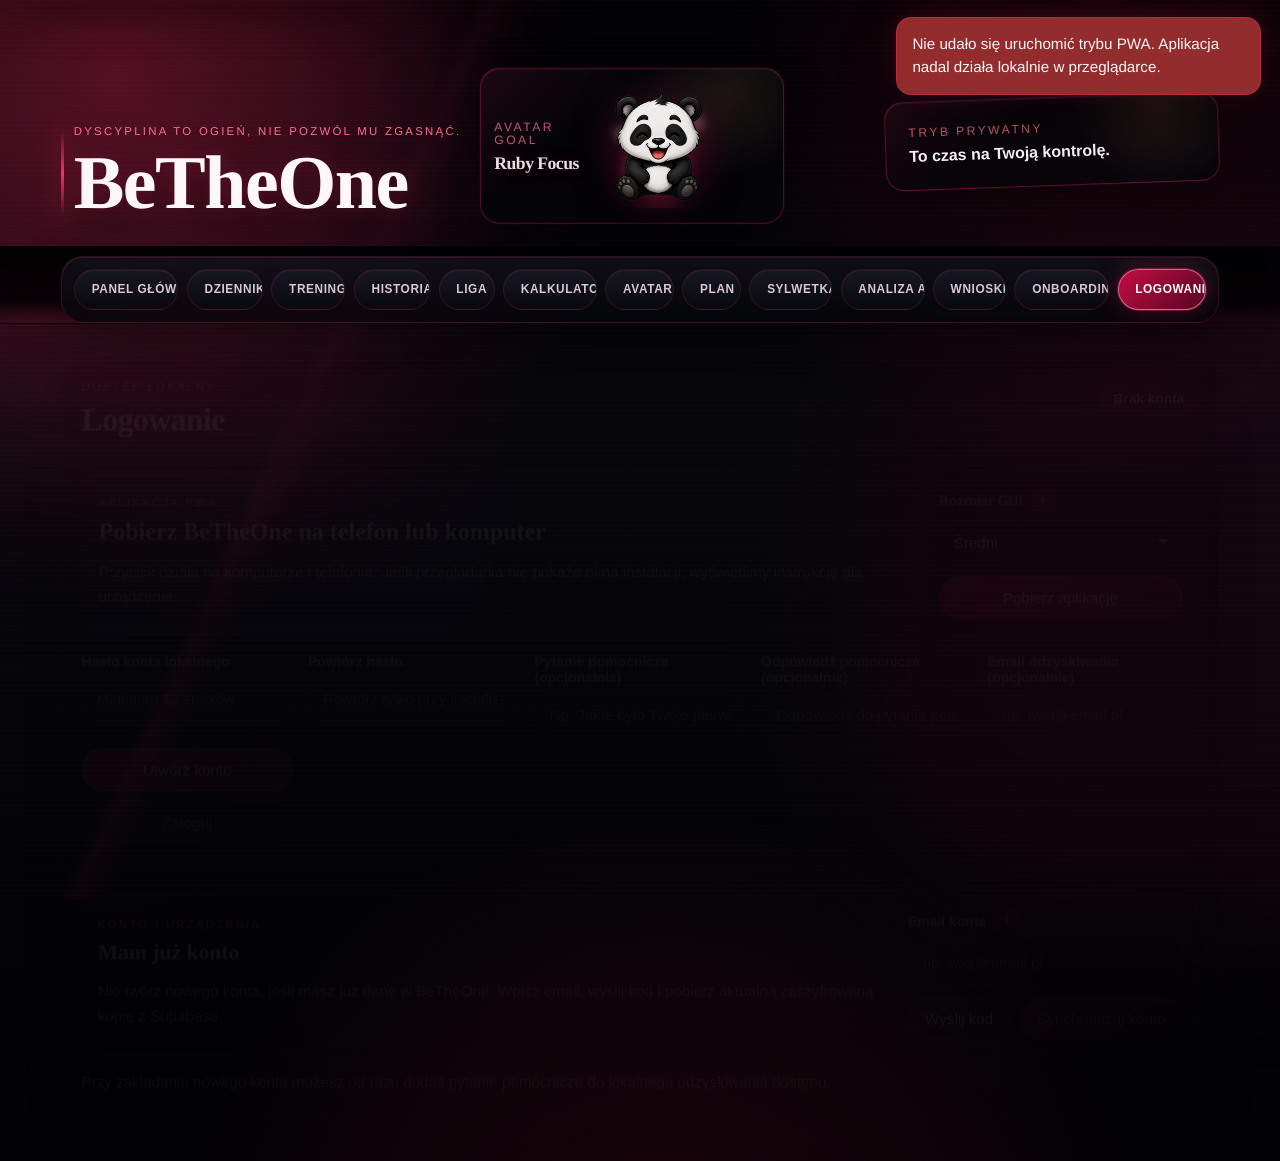
<file: index.html>
<!DOCTYPE html>
<html lang="pl">
<head>
  <meta charset="UTF-8">
  <meta name="viewport" content="width=device-width, initial-scale=1, viewport-fit=cover, interactive-widget=resizes-content">
  <meta http-equiv="Content-Security-Policy" content="default-src 'self'; script-src 'self'; worker-src 'self'; style-src 'self'; img-src 'self' data:; connect-src 'self' https://hpwkmhsbvqzsxqjkbccr.supabase.co wss://hpwkmhsbvqzsxqjkbccr.supabase.co; object-src 'none'; base-uri 'none'; form-action 'self'; frame-ancestors 'none'; manifest-src 'self'">
  <meta name="referrer" content="no-referrer">
  <meta name="theme-color" content="#090008">
  <meta name="mobile-web-app-capable" content="yes">
  <meta name="apple-mobile-web-app-capable" content="yes">
  <meta name="apple-mobile-web-app-title" content="BeTheOne">
  <title>BeTheOne</title>
  <link rel="manifest" href="manifest.webmanifest">
  <link rel="icon" href="assets/icons/app-icon-192.png" type="image/png">
  <link rel="apple-touch-icon" href="assets/icons/apple-touch-icon.png">
  <link rel="stylesheet" href="styles.css?v=20260807-cleanup-perf-v1">
  <script src="vendor/supabase.min.js?v=20260624b" defer></script>
  <script src="league-config.js?v=20260624b" defer></script>
  <script src="vendor/qrcode.js" defer></script>
  <script src="app.js?v=20260807-cleanup-perf-v1" defer></script>
</head>
<body>
  <a class="skip-link" href="#appMain">Pomiń menu i przejdź do aplikacji</a>
  <div class="aurora aurora-left" aria-hidden="true"></div>
  <div class="aurora aurora-right" aria-hidden="true"></div>

  <header class="hero">
    <div class="hero-copy">
      <p class="eyebrow">Dyscyplina to ogień, nie pozwól mu zgasnąć.</p>
      <h1>BeTheOne</h1>
    </div>
    <section id="heroAvatar" class="hero-avatar hero-avatar-locked" aria-live="polite">
      <div class="hero-avatar-copy">
        <span class="badge-label">Avatar Goal</span>
        <strong id="heroAvatarName">Ruby Focus</strong>
      </div>
      <div id="heroAvatarStage" class="hero-avatar-stage avatar-art-stage" data-avatar-species-current="panda" data-avatar-mood-current="calm" data-avatar-effect-current="ruby_aura" aria-hidden="true">
        <div class="avatar-rig">
          <span class="avatar-effect-layer" aria-hidden="true"></span>
          <span class="avatar-stage-shadow" aria-hidden="true"></span>
          <img
            id="heroAvatarImage"
            class="avatar-art avatar-art-hero avatar-art-image"
            src="assets/avatars/panda-calm.png"
            alt="Avatar Panda w trybie lagodnym"
            loading="eager"
            decoding="async"
          >
        </div>
      </div>
    </section>
    <div class="hero-badge">
      <span class="badge-label">Tryb Prywatny</span>
      <span class="hero-badge-copy">To czas na Twoją kontrolę.</span>
    </div>
  </header>

  <nav id="commandDeck" class="command-deck" aria-label="Główne zakładki aplikacji">
    <div class="command-deck-inner">
      <button class="command-tab" type="button" data-tab-button="dashboard">Panel Główny</button>
      <button class="command-tab" type="button" data-tab-button="journal">Dziennik</button>
      <button class="command-tab" type="button" data-tab-button="training">Trening</button>
      <button class="command-tab" type="button" data-tab-button="history">Historia</button>
      <button class="command-tab" type="button" data-tab-button="league">Liga</button>
      <button class="command-tab" type="button" data-tab-button="calculator">Kalkulator</button>
      <button class="command-tab" type="button" data-tab-button="avatar">Avatar</button>
      <button class="command-tab" type="button" data-tab-button="plan">Plan</button>
      <button class="command-tab" type="button" data-tab-button="physique">Sylwetka</button>
      <button class="command-tab" type="button" data-tab-button="analysis">Analiza AI</button>
      <button class="command-tab" type="button" data-tab-button="insights">Wnioski</button>
      <button class="command-tab" type="button" data-tab-button="onboarding">Onboarding</button>
      <button class="command-tab is-active" type="button" data-tab-button="login">Logowanie</button>
    </div>
  </nav>

  <main id="appMain" class="layout cockpit-layout">
    <section id="loginSection" class="panel security-panel tab-panel" data-tab-panel="login">
      <div class="panel-heading">
        <div>
          <p class="eyebrow">Dostęp lokalny</p>
          <h2 id="loginSectionTitle">Logowanie</h2>
        </div>
        <span id="vaultStatus" class="status-pill status-locked">Zablokowany</span>
      </div>

      <div class="login-install-card" aria-label="Pobieranie aplikacji BeTheOne">
        <div>
          <p class="eyebrow">Aplikacja PWA</p>
          <h3>Pobierz BeTheOne na telefon lub komputer</h3>
          <p id="installAppHint" class="security-note">Kliknij przycisk, aby zainstalować aplikację. Jeśli przeglądarka nie pokaże okna instalacji, dostaniesz krótką instrukcję dla swojego urządzenia.</p>
        </div>
        <div class="login-install-actions">
          <label class="field ui-scale-field">
            <span>Rozmiar GUI</span>
            <select id="uiScaleSelect" aria-label="Rozmiar interfejsu">
              <option value="compact">Kompaktowy</option>
              <option value="medium">Średni</option>
              <option value="large">Duży</option>
            </select>
            <p class="field-hint">Na telefonie kompaktowy pokazuje więcej danych bez ciągłego przewijania.</p>
          </label>
          <button id="installAppButton" class="button button-primary install-app-button" type="button">Pobierz aplikację</button>
        </div>
      </div>

      <div class="security-grid login-field-grid">
        <label id="passphraseField" class="field">
          <span>Hasło konta lokalnego</span>
          <input id="passphraseInput" type="password" minlength="12" maxlength="128" autocomplete="off" placeholder="Minimum 12 znaków">
          <p class="field-hint">To hasło służy tylko do odszyfrowania lokalnego magazynu. Minimum 12 znaków i najlepiej coś, czego nie używasz w innych miejscach.</p>
        </label>
        <label id="confirmPassphraseField" class="field">
          <span>Powtórz hasło</span>
          <input id="confirmPassphraseInput" type="password" minlength="12" maxlength="128" autocomplete="off" placeholder="Powtórz tylko przy inicjalizacji">
          <p class="field-hint">To pole jest potrzebne tylko przy tworzeniu nowego konta lokalnego. Przy zwykłym logowaniu możesz je zostawić puste.</p>
        </label>
        <label id="recoveryQuestionField" class="field">
          <span>Pytanie pomocnicze (opcjonalnie)</span>
          <input id="recoveryQuestionInput" type="text" maxlength="120" autocomplete="off" placeholder="Np. Jakie było Twoje pierwsze miasto zawodów?">
          <p class="field-hint">Jeśli je ustawisz, aplikacja pozwoli lokalnie odzyskać dostęp i nadać nowe hasło bez utraty danych. Użyj pytania i odpowiedzi, których nie da się łatwo zgadnąć.</p>
        </label>
        <label id="recoveryAnswerField" class="field">
          <span>Odpowiedź pomocnicza (opcjonalnie)</span>
          <input id="recoveryAnswerInput" type="password" minlength="3" maxlength="128" autocomplete="off" placeholder="Odpowiedź do pytania pomocniczego">
          <p class="field-hint">Odpowiedź nie jest zapisywana jawnie. Służy tylko do utworzenia lokalnego klucza odzyskiwania.</p>
        </label>
        <label id="recoveryEmailField" class="field">
          <span>Email odzyskiwania (opcjonalnie)</span>
          <input id="recoveryEmailInput" type="email" maxlength="160" autocomplete="email" placeholder="np. twój@email.pl">
          <p class="field-hint">Po zapisaniu aplikacja wyśle kod przez Supabase. Dopiero zweryfikowany email pozwoli odzyskać dostęp po wylogowaniu.</p>
        </label>
      </div>

      <div class="login-action-grid" aria-label="Akcje logowania i odzyskiwania">
        <div class="field-action-row login-password-actions">
          <button id="initVaultButton" class="button button-primary">Utwórz konto</button>
          <button id="unlockVaultButton" class="button">Zaloguj</button>
          <button id="lockVaultButton" class="button button-subtle">Wyloguj</button>
        </div>
        <div class="field-action-row login-question-actions">
          <button id="saveRecoveryButton" class="button button-subtle">Zapisz pytanie pomocnicze</button>
        </div>
        <div class="field-action-row login-email-actions">
          <button id="sendRecoveryEmailButton" class="button button-subtle" type="button">Zapisz mail i wyślij kod</button>
        </div>
      </div>

      <div id="emailVerificationRow" class="login-verification-row is-hidden">
        <label id="recoveryEmailOtpField" class="field">
          <span>Kod weryfikacyjny z maila</span>
          <input id="recoveryEmailOtpInput" type="text" maxlength="24" autocomplete="one-time-code" placeholder="Np. 123456">
          <p class="field-hint">Wpisz kod z wiadomości Supabase, aby potwierdzić, że ten email naprawdę należy do Ciebie.</p>
        </label>
        <div class="field-action-row login-otp-actions">
          <button id="sendRecoveryCodeEmailButton" class="button button-primary" type="button">Potwierdź mail</button>
        </div>
      </div>

      <div class="action-row login-backup-actions">
        <button id="exportVaultButton" class="button button-subtle">Eksport kopii</button>
        <button id="importVaultButton" class="button button-subtle">Import kopii</button>
      </div>

      <div id="accountSyncCard" class="login-account-sync-card">
        <div>
          <p class="eyebrow">Konto i urządzenia</p>
          <h3 id="accountSyncTitle">Mam już konto</h3>
          <p id="accountSyncHint" class="security-note">Wpisz email przypisany do konta, wyślij kod i pobierz najnowszy zaszyfrowany backup z Supabase. Potem zalogujesz się lokalnym hasłem tego konta.</p>
        </div>
        <div class="account-sync-controls">
          <label id="accountEmailField" class="field account-email-field">
            <span>Email konta</span>
            <input id="accountEmailInput" type="email" maxlength="160" autocomplete="email" placeholder="np. twój@email.pl">
            <p class="field-hint">Użyj emaila, który był wcześniej zweryfikowany na urządzeniu z aktualnymi danymi.</p>
          </label>
          <div class="account-sync-actions">
            <button id="sendAccountSyncEmailButton" class="button button-subtle" type="button">Wyślij kod</button>
            <button id="importAccountSyncButton" class="button button-primary" type="button">Synchronizuj konto</button>
            <button id="accountCloudUploadButton" class="button button-primary is-hidden" type="button">Zsynchronizuj z tego urządzenia</button>
            <button id="accountCloudDownloadButton" class="button button-subtle is-hidden" type="button">Zsynchronizuj dane na to urządzenie</button>
          </div>
        </div>
      </div>

      <input id="importVaultInput" type="file" accept="application/json" hidden>

      <div id="recoveryResetSection" class="security-recovery is-hidden">
        <div class="subpanel-heading">
          <div>
            <p class="eyebrow">Odzyskiwanie dostępu</p>
            <h3>Reset hasła lokalnego</h3>
          </div>
        </div>
        <p id="recoveryPromptText" class="security-note"></p>
        <p class="security-method-note">Wybierz jedną metodę odzyskiwania: pytanie pomocnicze albo zweryfikowany email. Nie musisz używać obu naraz.</p>

        <div class="security-grid">
          <label id="recoveryAnswerUnlockField" class="field recovery-method-field recovery-question-field">
            <strong class="recovery-method-title">Metoda 1: pytanie pomocnicze</strong>
            <span>Odpowiedź pomocnicza</span>
            <input id="recoveryAnswerUnlockInput" type="password" minlength="3" maxlength="128" autocomplete="off" placeholder="Wpisz odpowiedź pomocniczą">
            <p class="field-hint">Użyj tej metody tylko wtedy, gdy pamiętasz odpowiedź. Kod z maila nie jest tu potrzebny.</p>
          </label>
          <label id="emailRecoveryCodeField" class="field recovery-method-field recovery-email-field is-hidden">
            <strong class="recovery-method-title">Metoda 2: zweryfikowany email</strong>
            <span>Hasło tymczasowe / kod z maila</span>
            <input id="emailRecoveryCodeInput" type="text" maxlength="80" autocomplete="one-time-code" placeholder="Np. 123456">
            <p class="field-hint">Najpierw kliknij „Wyślij hasło tymczasowe”, potem wpisz kod z maila tutaj. Nie klikaj linku z wiadomości, jeśli stary szablon maila jeszcze go pokazuje.</p>
          </label>
          <label class="field">
            <span>Nowe hasło</span>
            <input id="recoveryNewPassphraseInput" type="password" minlength="12" maxlength="128" autocomplete="off" placeholder="Nowe hasło lokalne">
          </label>
          <label class="field">
            <span>Powtórz nowe hasło</span>
            <input id="recoveryConfirmPassphraseInput" type="password" minlength="12" maxlength="128" autocomplete="off" placeholder="Powtórz nowe hasło">
          </label>
        </div>

        <div class="action-row">
          <button id="recoverVaultButton" class="button button-primary" type="button">Ustaw nowe hasło pytaniem</button>
          <button id="emailReminderButton" class="button button-subtle" type="button">Wyślij hasło tymczasowe</button>
          <button id="recoverVaultByEmailCodeButton" class="button button-subtle" type="button">Ustaw nowe hasło mailem</button>
        </div>
      </div>

      <section class="sync-panel-shell is-hidden" hidden>
        <div class="subpanel-heading">
          <div>
            <p class="eyebrow">Synchronizacja bez serwera</p>
            <h3>PC + telefon przez QR lub link / kod</h3>
          </div>
          <span id="syncStatusBadge" class="status-pill status-locked">Offline sync</span>
        </div>

        <p class="security-note">
          Ten tryb przesyła zaszyfrowany vault bezpośrednio między urządzeniami. Dla najlepszego efektu trzymaj oba urządzenia
          na tej samej sieci Wi-Fi i otwórz aplikację na obu ekranach.
        </p>

        <div class="sync-grid">
          <article class="sync-card">
            <div class="subpanel-heading">
              <div>
                <p class="eyebrow">1. Źródło danych</p>
                <h3>Wyślij z tego urządzenia</h3>
              </div>
            </div>

            <ol class="sync-steps">
              <li>Wygeneruj prywatny kod parowania.</li>
              <li>Na drugim urządzeniu zeskanuj go w aplikacji albo wklej do pola odbioru.</li>
              <li>Gdy drugie urządzenie wygeneruje odpowiedź, zeskanuj ją tutaj albo wklej poniżej.</li>
            </ol>

            <div class="action-row">
              <button id="startSyncSourceButton" class="button button-primary" type="button">Generuj kod parowania</button>
              <button id="resetSyncSourceButton" class="button button-subtle" type="button">Wyczyść</button>
            </div>

            <p id="sourceSyncStatus" class="security-note">Nie ma jeszcze aktywnej sesji wysyłki.</p>

            <div id="sourceSyncQr" class="sync-qr-output" aria-live="polite"></div>

            <label class="field field-wide">
              <span>Prywatny link / kod zaproszenia</span>
              <textarea id="sourceSyncTokenOutput" readonly placeholder="Tutaj pojawi się link albo kod do otwarcia na drugim urządzeniu."></textarea>
              <p class="field-hint">Jeśli aplikacja nie ma wspólnego publicznego adresu na obu urządzeniach, potraktuj to jako kod do skopiowania albo zeskanowania wewnątrz aplikacji.</p>
            </label>

            <div class="action-row">
              <button id="copySourceSyncButton" class="button" type="button">Kopiuj link / kod</button>
            </div>

            <label class="field field-wide">
              <span>Odpowiedź z urządzenia odbierającego</span>
              <textarea id="sourceSyncAnswerInput" placeholder="Wklej odpowiedź z telefonu albo zeskanuj jej QR."></textarea>
            </label>

            <div class="action-row">
              <button id="pasteSourceAnswerButton" class="button" type="button">Wklej odpowiedź</button>
              <button id="scanSourceAnswerButton" class="button" type="button">Skanuj odpowiedź</button>
              <button id="applySourceAnswerButton" class="button button-primary" type="button">Połącz i wyślij dane</button>
            </div>

            <div id="sourceSyncProgressShell" class="sync-progress-shell is-hidden">
              <div class="progress-track">
                <div id="sourceSyncProgressFill" class="progress-fill" style="width: 0%"></div>
              </div>
              <p id="sourceSyncProgressText" class="security-note">Oczekiwanie na transfer.</p>
            </div>
          </article>

          <article class="sync-card">
            <div class="subpanel-heading">
              <div>
                <p class="eyebrow">2. Urządzenie docelowe</p>
                <h3>Odbierz na tym urządzeniu</h3>
              </div>
            </div>

            <ol class="sync-steps">
              <li>Wklej kod z komputera albo zeskanuj go kamerą.</li>
              <li>Aplikacja utworzy odpowiedź i pokaże ją jako QR oraz kod tekstowy.</li>
              <li>Przenieś odpowiedź z powrotem na urządzenie wysyłające i poczekaj na odbiór vaulta.</li>
            </ol>

            <label class="field field-wide">
              <span>Link / kod zaproszenia z komputera</span>
              <textarea id="targetSyncOfferInput" placeholder="Wklej zaproszenie z komputera albo użyj przycisku skanowania."></textarea>
            </label>

            <div class="action-row">
              <button id="pasteTargetOfferButton" class="button" type="button">Wklej zaproszenie</button>
              <button id="scanTargetOfferButton" class="button" type="button">Skanuj zaproszenie</button>
              <button id="processTargetOfferButton" class="button button-primary" type="button">Przygotuj odbiór</button>
            </div>

            <p id="targetSyncStatus" class="security-note">Brak aktywnej sesji odbioru.</p>

            <div id="targetSyncQr" class="sync-qr-output" aria-live="polite"></div>

            <label class="field field-wide">
              <span>Odpowiedź dla urządzenia wysyłającego</span>
              <textarea id="targetSyncTokenOutput" readonly placeholder="Po przygotowaniu odbioru pojawi się tutaj odpowiedź do odesłania."></textarea>
            </label>

            <div class="action-row">
              <button id="copyTargetSyncButton" class="button" type="button">Kopiuj odpowiedź</button>
              <button id="resetTargetSyncButton" class="button button-subtle" type="button">Wyczyść</button>
            </div>

            <div id="targetSyncProgressShell" class="sync-progress-shell is-hidden">
              <div class="progress-track">
                <div id="targetSyncProgressFill" class="progress-fill" style="width: 0%"></div>
              </div>
              <p id="targetSyncProgressText" class="security-note">Oczekiwanie na dane z urządzenia źródłowego.</p>
            </div>
          </article>
        </div>
      </section>

      <p id="recoveryStatusNote" class="security-note"></p>

      <p class="security-note inline-help">
        Dane są przechowywane lokalnie w postaci zaszyfrowanej przy użyciu Web Crypto (PBKDF2 + AES-GCM).
        Logowanie odblokowuje lokalny magazyn danych. Po kliknięciu synchronizacji aplikacja zapisuje w Supabase wyłącznie zaszyfrowany vault.
      </p>
    </section>

    <section id="dashboardSection" class="panel app-lockable tab-panel" data-tab-panel="dashboard">
      <div class="panel-heading">
        <div>
          <p class="eyebrow">Panel dnia</p>
          <div class="dashboard-title-row">
            <h2>Panel Główny</h2>
            <div class="cloud-sync-control" aria-live="polite">
              <span id="cloudSyncStatus" class="cloud-sync-status">Nie synchronizowano</span>
              <div class="cloud-sync-actions">
                <button id="cloudSyncUploadButton" class="button button-primary" type="button">Zsynchronizuj z tego urządzenia</button>
                <button id="cloudSyncDownloadButton" class="button button-subtle" type="button">Zsynchronizuj dane na to urządzenie</button>
              </div>
            </div>
          </div>
        </div>
        <span id="dashboardStatus" class="status-pill status-locked">Oczekuje</span>
      </div>

      <p class="security-note section-intro">
        Tutaj od razu widzisz, co jest najważniejsze na dziś: dzienny wpis, plan treningu, bilans dnia i konkretne decyzje, które pomogą domknąć cel bez zgadywania.
      </p>

      <div class="planner-block dashboard-habits-block">
        <div class="subpanel-heading">
          <div>
            <p class="eyebrow">System nawyków</p>
            <h3>Dzisiejsza checklista</h3>
          </div>
          <button id="toggleHabitEditorButton" class="button button-subtle" type="button">Edytuj</button>
        </div>
        <div id="dashboardHabitList" class="habit-checklist" aria-live="polite"></div>
        <form id="habitEditorForm" class="habit-editor is-hidden" novalidate>
          <div class="form-grid">
            <label class="field">
              <span>Nazwa checkboxa</span>
              <input id="habitNameInput" type="text" maxlength="80" placeholder="np. Pull day, pływanie, przeczytać 30 stron">
            </label>
            <label class="field">
              <span>Kolor boxa</span>
              <select id="habitColorInput">
                <option value="ruby">Rubinowy czerwony</option>
                <option value="emerald">Zielony</option>
                <option value="blue">Niebieski</option>
                <option value="violet">Fioletowy</option>
                <option value="amber">Bursztynowy</option>
                <option value="cyan">Turkusowy</option>
                <option value="rose">Różowy</option>
                <option value="steel">Stalowy</option>
              </select>
            </label>
            <div class="field field-wide">
              <span>Dni tygodnia</span>
              <div id="habitWeekdayPicker" class="weekday-picker" aria-label="Dni tygodnia dla nawyku"></div>
              <p class="field-hint">Zaznacz dni, w które ten punkt ma się pojawiać w Panelu Głównym.</p>
            </div>
          </div>
          <div class="action-row">
            <button id="saveHabitButton" class="button button-primary" type="submit">Dodaj checkbox</button>
            <button id="cancelHabitEditButton" class="button button-subtle" type="button">Zamknij edycję</button>
          </div>
          <div id="habitManagementList" class="habit-management-list" aria-live="polite"></div>
        </form>
        <div class="monthly-habit-panel" aria-live="polite">
          <div class="subpanel-heading monthly-habit-heading">
            <div>
              <p class="eyebrow">Tracker miesiąca</p>
              <h3 id="dashboardMonthTrackerTitle">Postępy miesiąca</h3>
            </div>
            <span id="dashboardMonthTrackerStatus" class="status-pill status-progress">Miesiąc</span>
          </div>
          <p id="dashboardMonthTrackerSummary" class="security-note month-tracker-summary"></p>
          <div class="month-tracker-legend" aria-hidden="true">
            <span><i class="month-tracker-check month-tracker-check-done">✓</i> wykonane</span>
            <span><i class="month-tracker-check month-tracker-check-missed"></i> brak</span>
            <span><i class="month-tracker-check month-tracker-check-future"></i> czeka</span>
          </div>
          <div id="dashboardMonthTrackerBody" class="month-tracker-grid"></div>
        </div>
      </div>

      <div class="planner-block">
        <h3>Analiza dnia AI</h3>
        <div id="dashboardOverviewCards" class="metric-grid" aria-live="polite"></div>
      </div>

      <div class="action-row quick-link-row">
        <button id="dashboardGoTraining" class="button" type="button">Przejdź do treningu</button>
        <button id="dashboardGoJournal" class="button" type="button">Przejdź do dziennika</button>
        <button id="dashboardGoCalculator" class="button" type="button">Przejdź do kalkulatora</button>
      </div>

      <div class="insights-layout dashboard-layout">
        <div class="planner-block">
          <h3>Dzisiejszy trening</h3>
          <div id="dashboardTrainingCards" class="metric-grid dashboard-compact-grid" aria-live="polite"></div>
        </div>

        <div class="planner-block">
          <h3>Dzisiejszy dziennik</h3>
          <div id="dashboardJournalCards" class="metric-grid dashboard-compact-grid" aria-live="polite"></div>
        </div>
      </div>

      <div class="planner-block">
        <h3>Co zrobić dziś</h3>
        <ul id="dashboardCoachList" class="insights-list plan-list"></ul>
      </div>
    </section>

    <section id="onboardingSection" class="panel onboarding-panel tab-panel" data-tab-panel="onboarding">
      <div class="panel-heading">
        <div>
          <p class="eyebrow">Szybki start</p>
          <h2>Onboarding</h2>
        </div>
        <span id="onboardingStatus" class="status-pill status-progress">Start</span>
      </div>

      <p id="onboardingSummary" class="security-note section-intro">
        Ta sekcja prowadzi krok po kroku przez pierwsze uruchomienie i tłumaczy pojęcia, które najczęściej budzą pytania.
      </p>

      <div id="onboardingCards" class="metric-grid" aria-live="polite"></div>

      <div class="action-row quick-link-row">
        <button id="onboardingGoLogin" class="button" type="button">1. Logowanie</button>
        <button id="onboardingGoProfile" class="button" type="button">2. Profil i cel</button>
        <button id="onboardingGoEntry" class="button" type="button">3. Dzienny wpis</button>
        <button id="onboardingGoWorkout" class="button" type="button">4. Trening</button>
      </div>

      <div class="insights-layout onboarding-layout">
        <div class="planner-block">
          <h3>Co zrobić po kolei</h3>
          <ul id="onboardingList" class="insights-list plan-list"></ul>
        </div>

        <div class="planner-block">
          <h3>Jak czytać pola</h3>
          <div class="glossary-grid">
            <article class="glossary-item">
              <strong>RPE</strong>
              <p>Skala odczucia trudności serii. `7` oznacza zapas kilku powtórzeń, `8.5` około 1-2 w zapasie, `10` pełne maksimum.</p>
            </article>
            <article class="glossary-item">
              <strong>Treningi / tydzień</strong>
              <p>Liczymy dni aktywnego treningu, a nie liczbę ćwiczeń. Jedna sesja z pięcioma ćwiczeniami to nadal `1` trening.</p>
            </article>
            <article class="glossary-item">
              <strong>Profil aktywności</strong>
              <p>Określa typ wysiłku. Dla siłowni wybierz `Siłowe / oporowe`, a dla biegania, marszu czy roweru odpowiedni profil cardio.</p>
            </article>
            <article class="glossary-item">
              <strong>Deload</strong>
              <p>Lżejszy tydzień, w którym świadomie obcinasz zmęczenie. Mniej serii i niższe tempo progresji pomagają wrócić świeżo.</p>
            </article>
          </div>
        </div>
      </div>
    </section>

    <section id="avatarSection" class="panel app-lockable tab-panel" data-tab-panel="avatar">
      <div class="panel-heading">
        <div>
          <p class="eyebrow">Avatar Goal</p>
          <h2>Sklep kosmetyczny i tozsamosc</h2>
        </div>
        <span id="avatarStatus" class="status-pill status-locked">Tryb startowy</span>
      </div>

      <p class="security-note section-intro">
        To jest baza pod motywacyjnego Avatara w klimacie autorskiej fantazji sztuk walki. Możesz ustawić jego pseudonim, zmieniać aktywną rasę i przygotować grunt pod dalszą personalizację.
      </p>

      <div class="avatar-hub">
        <aside class="avatar-preview-card">
          <div class="subpanel-heading">
            <div>
              <p class="eyebrow">Podgląd na żywo</p>
              <h3 id="avatarPreviewName">Ruby Focus</h3>
            </div>
          </div>

          <div id="avatarPreviewStage" class="avatar-preview-stage avatar-art-stage" data-avatar-species-current="panda" data-avatar-mood-current="calm" data-avatar-effect-current="ruby_aura" aria-hidden="true">
            <div class="avatar-rig">
              <span class="avatar-effect-layer" aria-hidden="true"></span>
              <span class="avatar-stage-shadow" aria-hidden="true"></span>
              <img
                id="avatarPreviewImage"
                class="avatar-art avatar-art-panel avatar-art-image"
                src="assets/avatars/panda-calm.png"
                alt="Avatar Panda w trybie lagodnym"
                loading="eager"
                decoding="async"
              >
            </div>
          </div>

          <div class="metric-grid avatar-preview-metrics">
            <article class="metric-card">
              <span class="metric-label">Rasa aktywna</span>
              <p id="avatarPreviewRace" class="metric-value">Panda</p>
              <p class="metric-support">Aktywna rasa Avatara. Wszystkie obecne warianty są od razu gotowe do wyboru i zapisu.</p>
            </article>
            <article class="metric-card">
              <span class="metric-label">Styl aktywny</span>
              <p id="avatarPreviewLoadout" class="metric-value">Lagodny / Rubin</p>
              <p class="metric-support">To połączenie aktualnego nastroju i aktywnego efektu, który pojawia się za Avatarem.</p>
            </article>
          </div>
        </aside>

        <div class="avatar-store-shell">
          <div id="avatarStoreNav" class="avatar-store-nav" role="tablist" aria-label="Zakladki personalizacji Avatara">
            <button class="avatar-store-tab is-active" type="button" data-avatar-tab-button="identity">Pseudonim</button>
            <button class="avatar-store-tab" type="button" data-avatar-tab-button="species">Rasy</button>
            <button class="avatar-store-tab" type="button" data-avatar-tab-button="outfits">Nastroj</button>
            <button class="avatar-store-tab" type="button" data-avatar-tab-button="effects">Efekty</button>
          </div>

          <div class="avatar-store-panels">
            <section class="avatar-store-panel" data-avatar-tab-panel="identity">
              <div class="subpanel-heading">
                <div>
                  <p class="eyebrow">Tozsamosc</p>
                  <h3>Zmiana pseudonimu</h3>
                </div>
              </div>

              <form id="avatarIdentityForm" class="form-grid" novalidate>
                <label class="field field-wide">
                  <span>Pseudonim Avatara</span>
                  <input id="avatarNicknameInput" type="text" maxlength="32" autocomplete="off" placeholder="Np. Ruby Focus">
                  <p class="field-hint">To nazwa, która będzie pojawiala się przy Avatarze obok BeTheOne oraz w panelu Avatara.</p>
                </label>

                <div class="action-row">
                  <button id="saveAvatarIdentityButton" class="button button-primary" type="submit">Zapisz pseudonim</button>
                </div>
              </form>
            </section>

            <section class="avatar-store-panel is-hidden" data-avatar-tab-panel="species">
              <div class="subpanel-heading">
                <div>
                  <p class="eyebrow">Rasy</p>
                  <h3>Zmiana rasy Avatara</h3>
                </div>
              </div>

              <div class="avatar-option-grid">
                <article class="avatar-option-card avatar-option-card-active" data-avatar-species-card="panda">
                  <div class="avatar-option-head">
                    <strong>Panda</strong>
                    <span class="avatar-chip avatar-chip-active" data-avatar-species-chip="panda">Aktywna</span>
                  </div>
                  <p>Panda występuje w wersji lagodnej i drapieznej. W obu wariantach zachowuje lekki, motywacyjny idle animation.</p>
                  <button class="button avatar-select-button" type="button" data-avatar-species="panda">Wybierz Pande</button>
                </article>
                <article class="avatar-option-card" data-avatar-species-card="tiger">
                  <div class="avatar-option-head">
                    <strong>Tygrys</strong>
                    <span class="avatar-chip" data-avatar-species-chip="tiger">Dostępna</span>
                  </div>
                  <p>Tygrys ma dwa oblicza: spokojne i drapieżne. Dobrze pasuje do ofensywnego klimatu progresu i rywalizacji.</p>
                  <button class="button avatar-select-button" type="button" data-avatar-species="tiger">Wybierz Tygrysa</button>
                </article>
                <article class="avatar-option-card" data-avatar-species-card="wolf">
                  <div class="avatar-option-head">
                    <strong>Wilk</strong>
                    <span class="avatar-chip" data-avatar-species-chip="wolf">Dostępna</span>
                  </div>
                  <p>Wilk utrzymuje klimat cichej dyscypliny, ale możesz przełączyć go z łagodnego kompana na bardziej drapieżnego łowcę.</p>
                  <button class="button avatar-select-button" type="button" data-avatar-species="wolf">Wybierz Wilka</button>
                </article>
                <article class="avatar-option-card" data-avatar-species-card="dragon">
                  <div class="avatar-option-head">
                    <strong>Smok</strong>
                    <span class="avatar-chip" data-avatar-species-chip="dragon">Dostępna</span>
                  </div>
                  <p>Mistyczny mistrz z bardziej premium sylwetka i fantastycznym vibem, ale nadal spójny z rubinowo-czarnym motywem.</p>
                  <button class="button avatar-select-button" type="button" data-avatar-species="dragon">Wybierz Smoka</button>
                </article>
              </div>
            </section>

            <section class="avatar-store-panel is-hidden" data-avatar-tab-panel="outfits">
              <div class="subpanel-heading">
                <div>
                  <p class="eyebrow">Nastroj</p>
                  <h3>Lagodny albo drapieżny</h3>
                </div>
              </div>

              <div class="avatar-option-grid">
                <article class="avatar-option-card avatar-option-card-active" data-avatar-mood-card="calm">
                  <div class="avatar-option-head">
                    <strong>Lagodny</strong>
                    <span class="avatar-chip avatar-chip-active" data-avatar-mood-chip="calm">Aktywny</span>
                  </div>
                  <p>Bardziej przyjazna, pogodna wersja Avatara. Dobrze pasuje do codziennego progresu i spokojnej motywacji.</p>
                  <button class="button avatar-select-button" type="button" data-avatar-mood="calm">Wybierz łagodny</button>
                </article>
                <article class="avatar-option-card" data-avatar-mood-card="feral">
                  <div class="avatar-option-head">
                    <strong>Drapiezny</strong>
                    <span class="avatar-chip" data-avatar-mood-chip="feral">Dostępny</span>
                  </div>
                  <p>Bardziej agresywny i skoncentrowany wyglad. Idealny, kiedy chcesz żeby Avatar mocniej podkreslal tryb walki o wynik.</p>
                  <button class="button avatar-select-button" type="button" data-avatar-mood="feral">Wybierz drapieżny</button>
                </article>
              </div>
            </section>

            <section class="avatar-store-panel is-hidden" data-avatar-tab-panel="effects">
              <div class="subpanel-heading">
                <div>
                  <p class="eyebrow">Efekty</p>
                  <h3>Aury i trailery</h3>
                </div>
              </div>

              <div class="avatar-option-grid">
                <article class="avatar-option-card avatar-option-card-active" data-avatar-effect-card="ruby_aura">
                  <div class="avatar-option-head">
                    <strong>Rubinowa aura</strong>
                    <span class="avatar-chip avatar-chip-active" data-avatar-effect-chip="ruby_aura">Aktywny</span>
                  </div>
                  <p>Subtelna, pulsujaca aura w tonie głównego motywu aplikacji. Dobrze wspiera klimat czerni i rubinowej czerwieni.</p>
                  <button class="button avatar-select-button" type="button" data-avatar-effect="ruby_aura">Wybierz rubin</button>
                </article>
                <article class="avatar-option-card" data-avatar-effect-card="fire_aura">
                  <div class="avatar-option-head">
                    <strong>Ogień</strong>
                    <span class="avatar-chip" data-avatar-effect-chip="fire_aura">Dostępny</span>
                  </div>
                  <p>Rozgrzane smugi i plomienny ogon za sylwetka. Najbardziej agresywny z całej szostki.</p>
                  <button class="button avatar-select-button" type="button" data-avatar-effect="fire_aura">Wybierz ogień</button>
                </article>
                <article class="avatar-option-card" data-avatar-effect-card="water_flow">
                  <div class="avatar-option-head">
                    <strong>Woda</strong>
                    <span class="avatar-chip" data-avatar-effect-chip="water_flow">Dostępny</span>
                  </div>
                  <p>Falujaca poświata z lekkimi smugami i chlodnym trail em. Daje spokojniejszy, plynny vibe.</p>
                  <button class="button avatar-select-button" type="button" data-avatar-effect="water_flow">Wybierz wodę</button>
                </article>
                <article class="avatar-option-card" data-avatar-effect-card="emerald_field">
                  <div class="avatar-option-head">
                    <strong>Emeraldowy</strong>
                    <span class="avatar-chip" data-avatar-effect-chip="emerald_field">Dostępny</span>
                  </div>
                  <p>Szmaragdowa mgła z iskrzącym polem energii. Pasuje szczególnie dobrze do Smoka i Wilka.</p>
                  <button class="button avatar-select-button" type="button" data-avatar-effect="emerald_field">Wybierz emerald</button>
                </article>
                <article class="avatar-option-card" data-avatar-effect-card="shadow_veil">
                  <div class="avatar-option-head">
                    <strong>Shadow</strong>
                    <span class="avatar-chip" data-avatar-effect-chip="shadow_veil">Dostępny</span>
                  </div>
                  <p>Ciemna zaslona z lekka, dymna smugą. Najbardziej mroczny i cichy wariant z całej kolekcji.</p>
                  <button class="button avatar-select-button" type="button" data-avatar-effect="shadow_veil">Wybierz shadow</button>
                </article>
                <article class="avatar-option-card" data-avatar-effect-card="firework_burst">
                  <div class="avatar-option-head">
                    <strong>Firework</strong>
                    <span class="avatar-chip" data-avatar-effect-chip="firework_burst">Dostępny</span>
                  </div>
                  <p>Kolorowe rozbłyski i celebracyjne punkty swiatla za plecami Avatara. Najbardziej eventowy styl.</p>
                  <button class="button avatar-select-button" type="button" data-avatar-effect="firework_burst">Wybierz firework</button>
                </article>
              </div>
            </section>
          </div>
        </div>
      </div>
    </section>

    <section id="leagueSection" class="panel app-lockable tab-panel" data-tab-panel="league">
      <div class="panel-heading">
        <div>
          <p class="eyebrow">Rywalizacja znajomych</p>
          <h2>Liga BeTheOne</h2>
        </div>
        <span id="leagueStatusBadge" class="status-pill status-locked">Rozłączona</span>
      </div>

      <p class="panel-support">
        Do Supabase trafiają wyłącznie pseudonim, wygląd avatara, zagregowane wyniki tygodnia i rekordy osobiste. Dziennik, masa ciała, zdjęcia i notatki pozostają w zaszyfrowanym magazynie urządzenia.
      </p>

      <div class="league-setup-grid">
        <article class="league-card">
          <div class="subpanel-heading">
            <div>
              <p class="eyebrow">Tożsamość</p>
              <h3>Profil zawodnika</h3>
            </div>
            <span id="leagueIdentityStatus" class="status-pill status-locked">Nieaktywny</span>
          </div>
          <form id="leagueProfileForm" class="form-grid" novalidate>
            <label class="field field-wide">
              <span>Pseudonim w rankingu</span>
              <input id="leagueDisplayNameInput" type="text" minlength="2" maxlength="32" autocomplete="off" placeholder="Np. Ruby Focus">
              <p class="field-hint">Avatar zostanie pobrany automatycznie z zakładki Avatar. Nie publikujemy danych zdrowotnych ani pełnej historii treningów.</p>
            </label>
            <div class="action-row field-wide">
              <button id="saveLeagueProfileButton" class="button" type="submit">Zapisz profil ligi</button>
            </div>
          </form>
        </article>

        <article class="league-card">
          <div class="subpanel-heading">
            <div>
              <p class="eyebrow">Nowa grupa</p>
              <h3>Utwórz ligę</h3>
            </div>
          </div>
          <form id="leagueCreateForm" class="form-grid" novalidate>
            <label class="field field-wide">
              <span>Nazwa ligi</span>
              <input id="leagueNameInput" type="text" minlength="3" maxlength="60" autocomplete="off" placeholder="Np. Ekipa Żelaznego Tygodnia">
            </label>
            <div class="action-row field-wide">
              <button id="createLeagueButton" class="button" type="submit">Utwórz ligę i kod</button>
            </div>
          </form>
        </article>

        <article class="league-card">
          <div class="subpanel-heading">
            <div>
              <p class="eyebrow">Wspólne zaproszenie</p>
              <h3>Dołącz do ligi</h3>
            </div>
          </div>
          <form id="leagueJoinForm" class="form-grid" novalidate>
            <label class="field field-wide">
              <span>Link lub kod zaproszenia</span>
              <textarea id="leagueInviteInput" rows="3" autocomplete="off" placeholder="Wklej link albo kod otrzymany od właściciela ligi"></textarea>
            </label>
            <div class="action-row field-wide">
              <button id="pasteLeagueInviteButton" class="button button-subtle" type="button">Wklej kod</button>
              <button id="joinLeagueButton" class="button" type="submit">Dołącz do ligi</button>
            </div>
          </form>
        </article>
      </div>

      <article id="leagueWorkspace" class="league-workspace is-hidden">
        <div class="league-toolbar">
          <label class="field">
            <span>Aktywna liga</span>
            <select id="leagueSelect"></select>
          </label>
          <div class="action-row league-toolbar-actions">
            <button id="refreshLeagueButton" class="button button-subtle" type="button">Odśwież ranking</button>
            <button id="syncLeagueButton" class="button" type="button">Opublikuj aktualne wyniki</button>
          </div>
        </div>

        <div class="subpanel-heading league-current-heading">
          <div>
            <p class="eyebrow">Aktywny sezon tygodniowy</p>
            <h3 id="leagueCurrentName">Liga</h3>
            <p id="leagueCurrentMeta" class="panel-support">Wybierz ligę, aby zobaczyć ranking.</p>
          </div>
          <span id="leagueLastSync" class="status-pill status-locked">Brak synchronizacji</span>
        </div>

        <div id="leagueSummaryCards" class="metric-grid league-summary-grid"></div>

        <section id="leaguePrEventsPanel" class="league-block">
          <div class="subpanel-heading">
            <div>
              <p class="eyebrow">Konkurencje lidera</p>
              <h3>Ranking PR według ćwiczeń</h3>
            </div>
            <span id="leaguePrEventsBadge" class="status-pill status-locked">Konfiguracja ligi</span>
          </div>

          <p id="leaguePrEventsStatus" class="security-note">
            Lider ligi wybiera ćwiczenia i typ miary, a aplikacja układa TOP ranking zgodnie z wpisami uczestników.
          </p>

          <form id="leaguePrEventForm" class="form-grid league-pr-event-form is-hidden" novalidate>
            <label class="field">
              <span>Nazwa w rankingu</span>
              <input id="leaguePrEventNameInput" type="text" maxlength="80" autocomplete="off" placeholder="np. Wyciskanie na lawce">
            </label>
            <label class="field">
              <span>Fraza dopasowania</span>
              <input id="leaguePrEventMatchInput" type="text" maxlength="80" autocomplete="off" placeholder="np. lawka, bieg, pływanie">
              <p class="field-hint">Użyj słowa, które występuje w nazwie ćwiczenia w dzienniku uczestników.</p>
            </label>
            <label class="field">
              <span>Miara PR</span>
              <select id="leaguePrEventMetricInput">
                <option value="strength_max">Największy ciężar (kg)</option>
                <option value="reps_max">Najwięcej powtórzeń</option>
                <option value="timed_distance">Najszybszy czas na dystans</option>
                <option value="distance_max">Najdłuższy dystans</option>
                <option value="duration_max">Najdłuższy czas</option>
              </select>
            </label>
            <label class="field">
              <span>Dystans celu (km)</span>
              <input id="leaguePrEventDistanceInput" type="number" min="0.1" max="300" step="0.1" placeholder="np. 3">
              <p class="field-hint">Wymagane dla biegu, pływania lub roweru na konkretny dystans.</p>
            </label>
            <div class="action-row field-wide">
              <button id="saveLeaguePrEventButton" class="button button-primary" type="submit">Dodaj konkurencje</button>
            </div>
          </form>

          <div class="table-wrap">
            <table class="entries-table league-table league-pr-events-table">
              <thead>
                <tr>
                  <th>#</th>
                  <th>Konkurencja</th>
                  <th>Miara</th>
                  <th>Dopasowanie</th>
                  <th>Akcje</th>
                </tr>
              </thead>
              <tbody id="leaguePrEventsBody"></tbody>
            </table>
          </div>
        </section>

        <section class="league-block">
          <div class="subpanel-heading">
            <div>
              <p class="eyebrow">Top PR</p>
              <h3>Ranking wybranych konkurencji</h3>
            </div>
          </div>
          <div class="table-wrap">
            <table class="entries-table league-table league-pr-ranking-table">
              <thead>
                <tr>
                  <th>Hierarchia</th>
                  <th>Konkurencja</th>
                  <th>Top</th>
                  <th>Zawodnik</th>
                  <th>Wynik</th>
                  <th>Data</th>
                </tr>
              </thead>
              <tbody id="leaguePrRankingBody"></tbody>
            </table>
          </div>
        </section>

        <section id="leagueInvitePanel" class="league-invite-panel is-hidden">
          <div class="subpanel-heading">
            <div>
              <p class="eyebrow">Jeden kod dla całej ekipy</p>
              <h3>Zaproszenie właściciela</h3>
            </div>
          </div>
          <div class="league-invite-layout">
            <div id="leagueInviteQr" class="sync-qr-output" aria-live="polite"></div>
            <div class="league-invite-copy">
              <label class="field">
                <span>Link lub kod ligi</span>
                <textarea id="leagueInviteOutput" rows="4" readonly placeholder="Wygeneruj kod zaproszenia"></textarea>
              </label>
              <div class="action-row">
                <button id="copyLeagueInviteButton" class="button" type="button">Kopiuj zaproszenie</button>
                <button id="rotateLeagueInviteButton" class="button button-subtle" type="button">Wygeneruj nowy kod</button>
              </div>
              <p class="security-note">Nowy kod natychmiast unieważnia poprzedni. Ten sam aktywny kod może zeskanować cała grupa.</p>
            </div>
          </div>
        </section>

        <section class="league-block">
          <div class="subpanel-heading">
            <div>
              <p class="eyebrow">Bieżący tydzień</p>
              <h3>Ranking ligi</h3>
            </div>
          </div>
          <div class="table-wrap">
            <table class="entries-table league-table">
              <thead>
                <tr>
                  <th>Miejsce</th>
                  <th>Zawodnik</th>
                  <th>Punkty</th>
                  <th>Treningi</th>
                  <th>Aktywne dni</th>
                  <th>Streak</th>
                  <th>Czas</th>
                  <th>PR-y</th>
                </tr>
              </thead>
              <tbody id="leagueLeaderboardBody"></tbody>
            </table>
          </div>
        </section>

        <div class="league-detail-grid">
          <section class="league-block">
            <div class="subpanel-heading">
              <div>
                <p class="eyebrow">Ostatnie osiągnięcia</p>
                <h3>Rekordy osobiste</h3>
              </div>
            </div>
            <div class="table-wrap">
              <table class="entries-table league-table league-pr-table">
                <thead>
                  <tr>
                    <th>Data</th>
                    <th>Zawodnik</th>
                    <th>Ćwiczenie</th>
                    <th>Wynik</th>
                  </tr>
                </thead>
                <tbody id="leaguePrBody"></tbody>
              </table>
            </div>
          </section>

          <section class="league-block">
            <div class="subpanel-heading">
              <div>
                <p class="eyebrow">Ekipa</p>
                <h3>Uczestnicy</h3>
              </div>
            </div>
            <div class="table-wrap">
              <table class="entries-table league-table league-members-table">
                <thead>
                  <tr>
                    <th>Zawodnik</th>
                    <th>Rola</th>
                    <th>Dołączył</th>
                    <th>Akcje</th>
                  </tr>
                </thead>
                <tbody id="leagueMembersBody"></tbody>
              </table>
            </div>
          </section>
        </div>

        <div class="action-row league-danger-actions">
          <button id="leaveLeagueButton" class="button button-subtle" type="button">Opuść ligę</button>
          <button id="deleteLeagueButton" class="button button-danger is-hidden" type="button">Usuń ligę</button>
        </div>
      </article>
    </section>

    <section id="calculatorSection" class="panel app-lockable tab-panel" data-tab-panel="calculator">
      <div class="panel-heading">
        <div>
          <p class="eyebrow">Przeliczniki</p>
          <h2>Kalkulator</h2>
        </div>
        <span id="calculatorStatus" class="status-pill status-locked">Autofill</span>
      </div>

      <p class="security-note section-intro">
        Kalkulator pobiera najświeższe możliwe dane z profilu i dziennika, a potem pozwala je od razu przeliczyć lub ręcznie skorygować.
      </p>

      <form id="calculatorForm" class="form-grid" novalidate>
        <label class="field">
          <span>Masa ciała (kg)</span>
          <input id="calculatorWeightInput" type="number" min="25" max="400" step="0.1" placeholder="82.4">
        </label>

        <label class="field">
          <span>Wzrost (cm)</span>
          <input id="calculatorHeightInput" type="number" min="120" max="250" step="1" placeholder="178">
        </label>

        <label class="field">
          <span>Wiek</span>
          <input id="calculatorAgeInput" type="number" min="14" max="100" step="1" placeholder="30">
        </label>

        <label class="field">
          <span>Płeć biologiczna</span>
          <select id="calculatorSexInput">
            <option value="unknown">Nieokreślona / średnia</option>
            <option value="male">Mężczyzna</option>
            <option value="female">Kobieta</option>
          </select>
        </label>

        <label class="field">
          <span>Pas (cm)</span>
          <input id="calculatorWaistInput" type="number" min="40" max="200" step="0.1" placeholder="84.5">
        </label>

        <label class="field">
          <span>Szyja (cm, opcjonalnie)</span>
          <input id="calculatorNeckInput" type="number" min="20" max="80" step="0.1" placeholder="39.0">
        </label>

        <label class="field">
          <span>Biodra (cm, opcjonalnie)</span>
          <input id="calculatorHipsInput" type="number" min="50" max="220" step="0.1" placeholder="98.0">
        </label>

        <label class="field">
          <span>Kroki dzisiaj</span>
          <input id="calculatorStepsInput" type="number" min="0" max="50000" step="100" placeholder="9600">
        </label>

        <label class="field">
          <span>Treningi / tydzień</span>
          <input id="calculatorWeeklySessionsInput" type="number" min="0" max="14" step="1" placeholder="4">
        </label>

        <label class="field">
          <span>Aktywność bazowa</span>
          <select id="calculatorActivityInput">
            <option value="1.2">Siedząca (1.2)</option>
            <option value="1.35">Lekka (1.35)</option>
            <option value="1.5">Umiarkowana (1.5)</option>
            <option value="1.65">Aktywna (1.65)</option>
            <option value="1.8">Bardzo aktywna (1.8)</option>
            <option value="1.95">Sportowa (1.95)</option>
          </select>
        </label>

        <div class="action-row field-wide">
          <button id="calculatorAutofillButton" class="button" type="button">Pobierz z dziennika</button>
          <button id="calculatorComputeButton" class="button button-primary" type="submit">Przelicz</button>
          <button id="calculatorResetButton" class="button button-subtle" type="button">Reset do autofillu</button>
        </div>
      </form>

      <div id="calculatorResultCards" class="metric-grid" aria-live="polite"></div>

      <div class="planner-block">
        <h3>Odczyt kalkulatorów</h3>
        <ul id="calculatorResultList" class="insights-list plan-list"></ul>
      </div>
    </section>

    <section id="settingsSection" class="panel settings-panel app-lockable tab-panel" data-tab-panel="profile">
      <div class="panel-heading">
        <div>
          <p class="eyebrow">Profil i cel</p>
          <h2>Parametry użytkownika</h2>
        </div>
      </div>

      <p class="security-note section-intro">
        Na start wystarczą: aktualna masa, wzrost i liczba treningów w tygodniu. Resztę możesz uzupełnić później bez psucia wcześniejszych danych.
      </p>

      <form id="settingsForm" class="form-grid" novalidate>
        <label class="field">
          <span>Główny cel</span>
          <select id="goalInput" name="goal">
            <option value="fat_loss">Redukcja tkanki tłuszczowej</option>
            <option value="muscle_gain">Budowa masy i siły</option>
            <option value="performance">Wzrost wydolności / siły</option>
          </select>
          <p class="field-hint">Cel zmienia interpretację trendów, rekomendacje kalorii i priorytety planu działania.</p>
        </label>

        <label class="field">
          <span>Tryb priorytetu</span>
          <select id="priorityModeInput" name="priorityMode">
            <option value="cut">Redukcja</option>
            <option value="mass">Masa</option>
            <option value="strength">Siła</option>
            <option value="conditioning">Kondycja</option>
            <option value="health">Zdrowie</option>
          </select>
          <p class="field-hint">Tryb steruje makro, cardio, tempem progresji, alertami oraz domyślnym zachowaniem trenera AI.</p>
        </label>

        <label class="field">
          <span>Docelowe treningi / tydzień</span>
          <input id="weeklyTargetInput" type="number" min="1" max="14" step="1" value="4">
          <p class="field-hint">Wpisz liczbę dni treningowych w tygodniu. Nie liczymy liczby ćwiczeń ani pojedynczych serii.</p>
        </label>

        <label class="field">
          <span>Aktualna masa ciała (kg)</span>
          <input id="currentWeightInput" type="number" min="25" max="400" step="0.1" placeholder="np. 82.4">
          <p class="field-hint">To punkt startowy dla BMR, BMI, prognoz i części rekomendacji jeszcze zanim zapiszesz pierwszy dzienny wpis.</p>
        </label>

        <label class="field">
          <span>Wzrost (cm)</span>
          <input id="heightInput" type="number" min="120" max="250" step="1" placeholder="np. 178">
          <p class="field-hint">Wzrost razem z masą pozwala lepiej liczyć BMI, szacowany poziom BF i kalorie z kroków.</p>
        </label>

        <label class="field">
          <span>Wiek (opcjonalnie)</span>
          <input id="ageInput" type="number" min="14" max="100" step="1" placeholder="np. 31">
        </label>

        <label class="field">
          <span>Płeć biologiczna (opcjonalnie)</span>
          <select id="sexInput" name="sex">
            <option value="unknown" selected>Nie podano</option>
            <option value="male">Mężczyzna</option>
            <option value="female">Kobieta</option>
          </select>
        </label>

        <label class="field">
          <span>Cel masy ciała (kg)</span>
          <input id="targetWeightInput" type="number" min="25" max="400" step="0.1" placeholder="np. 78.0">
          <p class="field-hint">Jeśli wpiszesz cel masy, aplikacja zacznie liczyć ETA dojścia do celu na podstawie trendu i planu treningowego.</p>
        </label>

        <label class="field">
          <span>Cel tkanki tłuszczowej (%)</span>
          <input id="targetBodyFatInput" type="number" min="3" max="70" step="0.1" placeholder="np. 15.0">
          <p class="field-hint">To pole jest opcjonalne, ale bardzo przydatne przy redukcji i rekompozycji, gdy sama masa nie pokazuje całego obrazu.</p>
        </label>

        <p class="security-note field-wide inline-help">
          Jeśli nie wpiszesz poziomu tkanki tłuszczowej w dziennym wpisie, aplikacja oszacuje go z BMI
          na podstawie wzrostu, masy ciała oraz opcjonalnie wieku i płci biologicznej.
        </p>

        <div class="action-row">
          <button class="button button-primary" type="submit">Zapisz ustawienia</button>
          <button id="demoDataButton" class="button button-subtle" type="button">Wygeneruj dane demo</button>
        </div>
      </form>

      <div class="planner-block">
        <div class="panel-heading compact-heading">
          <div>
            <p class="eyebrow">Cele poza masą</p>
            <h3>Cele użytkownika</h3>
          </div>
          <span id="customGoalModeBadge" class="status-pill status-locked">Tryb dodawania</span>
        </div>

        <p class="security-note section-intro">
          Dodaj konkretne cele typu: 10 podciągnięć, 100 kg w wyciskaniu, 5 km biegu, pas 85 cm, powrót po kontuzji albo utrzymanie formy. Aplikacja sama będzie szukać postępu w dzienniku, treningach i pomiarach.
        </p>

        <form id="customGoalForm" class="form-grid" novalidate>
          <label class="field">
            <span>Typ celu</span>
            <select id="customGoalTypeInput" name="customGoalType">
              <option value="strength_reps">Powtórzenia / masa ciała</option>
              <option value="strength_weight">Ciężar w ćwiczeniu</option>
              <option value="cardio_distance">Dystans / wydolność</option>
              <option value="body_measurement">Obwód sylwetki</option>
              <option value="rehab">Powrót po kontuzji</option>
              <option value="maintenance">Utrzymanie formy</option>
            </select>
          </label>

          <label class="field">
            <span>Nazwa celu</span>
            <input id="customGoalNameInput" type="text" maxlength="90" placeholder="np. Podciągnąć się 10 razy">
          </label>

          <label class="field">
            <span>Ćwiczenie / metryka</span>
            <input id="customGoalMetricInput" type="text" maxlength="80" list="exerciseSuggestions" placeholder="np. podciąganie, bieg, pas">
            <p class="field-hint">Dla obwodów wpisz: pas, biodra, klatka, ramię albo udo. Dla treningu wpisz nazwę ćwiczenia lub aktywności.</p>
          </label>

          <label class="field">
            <span>Wartość docelowa</span>
            <input id="customGoalTargetInput" type="number" min="0" max="10000" step="0.1" placeholder="np. 10">
          </label>

          <label class="field">
            <span>Jednostka</span>
            <select id="customGoalUnitInput" name="customGoalUnit">
              <option value="reps">powt.</option>
              <option value="kg">kg</option>
              <option value="km">km</option>
              <option value="cm">cm</option>
              <option value="sessions">sesje</option>
              <option value="days">dni</option>
            </select>
          </label>

          <label class="field">
            <span>Punkt startowy (opcjonalnie)</span>
            <input id="customGoalStartInput" type="number" min="0" max="10000" step="0.1" placeholder="np. 4">
            <p class="field-hint">Jeśli zostawisz puste, aplikacja użyje pierwszego sensownego wyniku z historii albo zera.</p>
          </label>

          <label class="field">
            <span>Termin (opcjonalnie)</span>
            <input id="customGoalDueDateInput" type="date">
          </label>

          <label class="field">
            <span>Tryb przygotowania</span>
            <select id="customGoalPrepModeInput" name="customGoalPrepMode">
              <option value="none">Bez specjalnego trybu</option>
              <option value="vacation">8 tygodni do wakacji / formy</option>
              <option value="competition">12 tygodni do zawodów</option>
              <option value="test_5k">6 tygodni do testu 5 km</option>
              <option value="deadline">Własny deadline celu</option>
            </select>
            <p class="field-hint">Po ustawieniu terminu aplikacja policzy tempo, ryzyko spóźnienia i zalecenia tygodniowe.</p>
          </label>

          <label class="field field-wide">
            <span>Notatka celu</span>
            <textarea id="customGoalNotesInput" maxlength="220" placeholder="Np. bez bólu barku, technika czysta, bez zajeżdżania regeneracji"></textarea>
          </label>

          <div class="action-row field-wide">
            <button id="saveCustomGoalButton" class="button button-primary" type="submit">Dodaj cel</button>
            <button id="resetCustomGoalButton" class="button button-subtle" type="button">Wyczyść pola</button>
          </div>
        </form>

        <div class="table-wrap">
          <table class="entries-table custom-goals-table">
            <thead>
              <tr>
                <th>Cel</th>
                <th>Typ</th>
                <th>Postęp</th>
                <th>Termin</th>
                <th>Akcje</th>
              </tr>
            </thead>
            <tbody id="customGoalBody"></tbody>
          </table>
        </div>
      </div>
    </section>

    <section id="entrySection" class="panel app-lockable tab-panel" data-tab-panel="journal">
      <div class="panel-heading">
        <div>
          <p class="eyebrow">Rejestracja danych</p>
          <h2 id="entryPanelTitle">Dodaj dzienny wpis</h2>
        </div>
        <span id="entryModeBadge" class="status-pill status-locked">Tryb dodawania</span>
      </div>

      <p class="security-note section-intro">
        Minimalny sensowny wpis to masa, kalorie albo pełne `B/T/W`, kroki i sen. BF, tętno, obwody i zdjęcia progresu są opcjonalne, ale bardzo pomagają.
      </p>

      <form id="entryForm" class="form-grid" novalidate>
        <label class="field">
          <span>Data</span>
          <input id="dateInput" type="date" required>
        </label>

        <label class="field">
          <span>Masa ciała (kg)</span>
          <input id="weightInput" type="number" min="25" max="400" step="0.1" placeholder="82.4">
        </label>

        <label class="field">
          <span>Poziom tkanki tłuszczowej (%) opcjonalnie</span>
          <input id="bodyFatInput" type="number" min="3" max="70" step="0.1" placeholder="18.5">
          <p class="field-hint">Najlepiej wpisywać realny pomiar z urządzenia lub fałdomierza. Jeśli go nie masz, aplikacja spróbuje oszacować BF z BMI.</p>
        </label>

        <label class="field">
          <span>Spożyte kalorie</span>
          <input id="caloriesInput" type="number" min="0" max="12000" step="1" placeholder="2450">
          <p class="field-hint">Wpisz sumę z całego dnia. Jeśli nie liczysz kalorii, postaraj się przynajmniej uzupełniać pełne `B/T/W`.</p>
        </label>
        <label class="field">
          <span>Białko (g)</span>
          <input id="proteinInput" type="number" min="0" max="400" step="1" placeholder="180">
        </label>

        <label class="field">
          <span>Tłuszcze (g)</span>
          <input id="fatInput" type="number" min="0" max="250" step="1" placeholder="75">
        </label>

        <label class="field">
          <span>Węgle (g)</span>
          <input id="carbsInput" type="number" min="0" max="1000" step="1" placeholder="260">
        </label>

        <div class="field-wide meal-builder planner-block">
          <div class="subpanel-heading">
            <div>
              <p class="eyebrow">Jedzenie</p>
              <h3>Własne posiłki i szybkie dodawanie</h3>
            </div>
            <span id="entryMealSummary" class="status-pill status-locked">Brak posiłków</span>
          </div>
          <p class="security-note">
            Zapisz swoje stałe posiłki, np. owsianka, kurczak z ryżem albo shake. Kalorie są wymagane, makro jest opcjonalne, ale jeśli je wpiszesz, aplikacja doliczy je do analizy regeneracji i bilansu.
          </p>
          <div class="form-grid meal-form-grid">
            <label class="field">
              <span>Zapisany posiłek</span>
              <select id="savedMealSelect">
                <option value="">Wybierz z zapisanych</option>
              </select>
            </label>
            <label class="field">
              <span>Nazwa posiłku</span>
              <input id="mealNameInput" type="text" maxlength="80" placeholder="np. owsianka">
            </label>
            <label class="field">
              <span>Kalorie / porcja</span>
              <input id="mealCaloriesInput" type="number" min="1" max="5000" step="1" placeholder="520">
            </label>
            <label class="field">
              <span>Porcje</span>
              <input id="mealPortionsInput" type="number" min="0.1" max="10" step="0.1" value="1">
            </label>
            <label class="field">
              <span>Białko / porcja (g)</span>
              <input id="mealProteinInput" type="number" min="0" max="250" step="1" placeholder="35">
            </label>
            <label class="field">
              <span>Tłuszcze / porcja (g)</span>
              <input id="mealFatInput" type="number" min="0" max="200" step="1" placeholder="18">
            </label>
            <label class="field">
              <span>Węgle / porcja (g)</span>
              <input id="mealCarbsInput" type="number" min="0" max="400" step="1" placeholder="65">
            </label>
          </div>
          <div class="action-row">
            <button id="addMealToEntryButton" class="button button-primary" type="button">Dodaj posiłek do dnia</button>
            <button id="saveMealTemplateButton" class="button button-subtle" type="button">Zapisz jako stały posiłek</button>
            <button id="deleteSavedMealButton" class="button button-subtle" type="button">Usuń zapisany</button>
            <button id="clearMealFormButton" class="button" type="button">Wyczyść posiłek</button>
          </div>
          <div class="table-wrap meal-table-wrap">
            <table class="entries-table meal-table">
              <thead>
                <tr>
                  <th>Posiłek</th>
                  <th>Porcje</th>
                  <th>Kcal</th>
                  <th>Makro</th>
                  <th>Akcje</th>
                </tr>
              </thead>
              <tbody id="entryMealsBody"></tbody>
            </table>
          </div>
        </div>

        <label class="field">
          <span>Kroki</span>
          <input id="stepsInput" type="number" min="0" max="50000" step="100" placeholder="9600">
          <p class="field-hint">To liczba kroków z całego dnia, nie tylko z treningu. Ta wartość wpływa na wyliczenie spalonych kalorii.</p>
        </label>

        <label class="field">
          <span>Sen (h)</span>
          <input id="sleepInput" type="number" min="0" max="24" step="0.1" placeholder="7.3">
        </label>

        <label class="field">
          <span>Tętno spoczynkowe</span>
          <input id="restingHrInput" type="number" min="25" max="220" step="1" placeholder="58">
          <p class="field-hint">Najlepiej wpisywać wartość rano po przebudzeniu albo z tej samej pory dnia, żeby trend był porównywalny.</p>
        </label>

        
        <div class="field-wide form-section-heading">
          <strong>Pomiary sylwetki i zdjęcia progresu</strong>
          <p>Nie musisz wpisywać ich codziennie. Raz na 7-14 dni, najlepiej w tych samych warunkach, daje już bardzo praktyczny obraz zmian.</p>
        </div>

        <label class="field">
          <span>Pas (cm)</span>
          <input id="waistInput" type="number" min="40" max="200" step="0.1" placeholder="np. 84.5">
        </label>

        <label class="field">
          <span>Biodra (cm)</span>
          <input id="hipsInput" type="number" min="50" max="220" step="0.1" placeholder="np. 98.0">
        </label>

        <label class="field">
          <span>Klatka (cm)</span>
          <input id="chestInput" type="number" min="50" max="220" step="0.1" placeholder="np. 106.0">
        </label>

        <label class="field">
          <span>Ramię (cm)</span>
          <input id="armInput" type="number" min="15" max="80" step="0.1" placeholder="np. 38.5">
        </label>

        <label class="field">
          <span>Udo (cm)</span>
          <input id="thighInput" type="number" min="25" max="120" step="0.1" placeholder="np. 60.0">
        </label>

        <label class="field field-wide">
          <span>Zdjęcia progresu (lokalnie, max 3)</span>
          <input id="entryPhotoInput" type="file" accept="image/*" multiple>
        </label>

        <div id="entryPhotoPreview" class="photo-draft-grid field-wide" aria-live="polite"></div>

        <div class="action-row field-wide">
          <button id="clearEntryPhotosButton" class="button button-subtle" type="button">Wyczyść zdjęcia</button>
        </div>

        <p class="security-note field-wide inline-help">
          Zdjęcia są kompresowane lokalnie w przeglądarce i zapisywane wyłącznie w zaszyfrowanym magazynie aplikacji. Nie są nigdzie wysyłane.
        </p><label class="field field-wide">
          <span>Notatka</span>
          <textarea id="notesInput" rows="3" maxlength="180" placeholder="Np. ciężki trening nóg, niski sen, wysoki stres"></textarea>
        </label>

        <p class="security-note field-wide inline-help">
          Spalone kalorie są liczone automatycznie na podstawie profilu, kroków i zapisanych ćwiczeń z danego dnia. Jeśli podasz komplet makro, aplikacja wykorzysta też ich kaloryczność do lepszej oceny bilansu i regeneracji.
        </p>

        <div class="action-row">
          <button id="entrySubmitButton" class="button button-primary" type="submit">Dodaj wpis</button>
          <button id="cancelEditButton" class="button" type="button">Anuluj edycję</button>
          <button id="resetFormButton" class="button button-subtle" type="button">Wyczyść formularz</button>
          <button id="exportCsvButton" class="button button-subtle" type="button">Eksport CSV</button>
          <button id="importEntriesCsvButton" class="button button-subtle" type="button">Import CSV</button>
        </div>
      </form>

      <input id="importEntriesCsvInput" type="file" accept=".csv,text/csv" hidden>
    </section>

    <section id="workoutSection" class="panel app-lockable tab-panel" data-tab-panel="training">
      <p class="security-note section-intro">
        Wybierz szablon, wpisz realne serie albo dodaj pojedynczą aktywność bez planu. Całość ma dać się ogarnąć w trakcie treningu, bez przewijania całej aplikacji.
      </p>
      <div class="panel-heading">
        <div>
          <p class="eyebrow">Treningi</p>
          <h2>Szybki trening</h2>
        </div>
        <p class="panel-support">Szablon na górze, wpis standalone niżej, historia dnia na końcu.</p>
      </div>

      <div class="planner-block">
        <h3>Szablony treningów</h3>

        <input id="templateNameInput" type="hidden">

        <div class="form-grid">
          <label class="field">
            <span>Zapisany szablon</span>
            <select id="templateSelect">
              <option value="">Brak zapisanych szablonów</option>
            </select>
          </label>
          <label class="field">
            <span>Data wykonania</span>
            <input id="templateExecutionDateInput" type="date">
          </label>
        </div>

        <div class="action-row">
          <button id="createBlankTemplateButton" class="button button-primary" type="button">Utwórz własny szablon</button>
          <button id="saveTemplateButton" class="button" type="button">Zapisz dzień jako szablon</button>
          <button id="applyTemplateButton" class="button button-primary is-hidden" type="button">Wczytaj szablon do dnia</button>
          <button id="previewTemplateButton" class="button button-subtle is-hidden" type="button">Podgląd szablonu</button>
          <button id="editTemplateButton" class="button button-subtle" type="button">Edytuj szablon</button>
          <button id="deleteTemplateButton" class="button button-subtle" type="button">Usuń szablon</button>
        </div>

        <div id="templateExecutionBlock" class="template-execution-block is-hidden">
          <div class="subpanel-heading">
            <div>
              <p class="eyebrow">Wykonanie dzisiejsze</p>
              <h3 id="templateExecutionTitle">Wybierz szablon, aby rozpisać serie</h3>
            </div>
            <span id="templateExecutionStatus" class="status-pill status-locked">Brak szablonu</span>
          </div>
          <p id="templateExecutionSummary" class="security-note">
            Po wyborze szablonu wpiszesz realne powtórzenia, ciężar, czas lub dystans dla dzisiejszej sesji.
          </p>
          <div class="table-wrap">
            <table class="entries-table template-execution-table">
              <thead>
                <tr>
                  <th>Ćwiczenie</th>
                  <th>Seria</th>
                  <th>Plan</th>
                  <th>Powt. / dyst.</th>
                  <th>Kg / czas</th>
                  <th>RPE</th>
                  <th>Akcje</th>
                </tr>
              </thead>
              <tbody id="templateExecutionBody"></tbody>
            </table>
          </div>
          <div class="action-row">
            <button id="saveTemplateExecutionButton" class="button button-primary" type="button">Zapisz wykonanie dnia</button>
            <button id="clearTemplateExecutionButton" class="button button-subtle" type="button">Wyczyść wykonanie z tego szablonu</button>
          </div>
        </div>

        <div id="blankTemplateNameRow" class="inline-template-create is-hidden">
          <label class="field">
            <span>Nazwa szablonu</span>
            <input id="blankTemplateNameInput" type="text" maxlength="80" placeholder="np. Push A / Bieganie / Full Body">
          </label>
          <button id="confirmBlankTemplateButton" class="button button-primary" type="button">OK</button>
          <button id="cancelBlankTemplateButton" class="button button-subtle" type="button">Anuluj</button>
        </div>

        <p class="security-note inline-help">
          Wybierz zapisany szablon i wpisz realne wykonanie. Jeśli chcesz zmienić plan na stałe, użyj przycisku `Edytuj szablon`.
        </p>

        <div class="template-builder-grid">
          <div class="template-builder-card">
            <div class="subpanel-heading">
              <div>
                <p class="eyebrow">Generator treningów</p>
                <h3>Optymalny szablon z dostępnych ćwiczeń</h3>
              </div>
              <button id="toggleTrainingGeneratorButton" class="button button-subtle" type="button">Rozwiń generator</button>
            </div>
            <div id="trainingGeneratorContent" class="training-generator-content is-hidden">
            <div class="form-grid">
              <label class="field">
                <span>Nazwa wygenerowanego planu</span>
                <input id="aiTemplateNameInput" type="text" maxlength="80" placeholder="np. Full Body AI A">
              </label>
              <label class="field">
                <span>Typ jednostki</span>
                <select id="aiWorkoutFocusInput">
                  <option value="full_body">Full body</option>
                  <option value="upper">Góra ciała</option>
                  <option value="lower">Dół ciała</option>
                  <option value="push">Push</option>
                  <option value="pull">Pull</option>
                  <option value="legs">Legs</option>
                  <option value="chest">Klata</option>
                  <option value="back">Plecy</option>
                  <option value="shoulders">Barki</option>
                  <option value="arms">Ramiona</option>
                  <option value="core">Core</option>
                  <option value="endurance">Wydolność</option>
                  <option value="swimming">Pływanie</option>
                  <option value="combat">Boks / sztuki walki</option>
                  <option value="cycling">Rower</option>
                  <option value="team_sport">Sporty zespołowe</option>
                </select>
              </label>
              <label class="field">
                <span>Tryb treningu</span>
                <select id="aiPriorityModeInput">
                  <option value="">Auto z profilu</option>
                  <option value="cut">Redukcja</option>
                  <option value="mass">Masa</option>
                  <option value="strength">Siła</option>
                  <option value="conditioning">Kondycja</option>
                  <option value="health">Zdrowie</option>
                </select>
              </label>
              <label class="field">
                <span>Cel przygotowania</span>
                <select id="aiPreparationGoalSelect">
                  <option value="">Bez celu z deadline'em</option>
                </select>
                <p class="field-hint">Wybierz cel, a trener AI dopasuje typ bodźca, ćwiczenia, RPE i objętość pod deadline.</p>
              </label>
              <label class="field">
                <span>Liczba ćwiczeń głównych</span>
                <input id="aiExerciseLimitInput" type="number" min="3" max="12" step="1" value="6">
              </label>
              <label class="field">
                <span>Filtr ćwiczeń</span>
                <input id="aiExerciseFilterInput" type="text" maxlength="80" placeholder="np. przysiad, lawka, plecy">
              </label>
            </div>
            <div class="action-row">
              <button id="selectAiPopularExercisesButton" class="button button-subtle" type="button">Wybierz najoptymalniejszy</button>
              <button id="clearAiExercisesButton" class="button button-subtle" type="button">Wyczyść wybór</button>
              <button id="generateAiTemplateButton" class="button button-primary" type="button">Generuj szablon</button>
            </div>
            <div id="aiExercisePicker" class="exercise-picker-grid" aria-live="polite"></div>
            <p id="aiTemplateStatus" class="filter-summary">Wybierz typ jednostki i ćwiczenia, które realnie możesz wykonywać. Generator doda rozgrzewkę, część główną i rozciąganie pod Twój cel.</p>
            </div>
          </div>
        </div>

      </div>

      <div id="templatePreviewBlock" class="planner-block is-hidden">
        <div class="subpanel-heading">
          <div>
            <p class="eyebrow">Podgląd szablonu</p>
            <h3 id="templateExerciseEditorTitle">Ćwiczenia wybranego szablonu</h3>
          </div>
          <span id="templateExerciseModeBadge" class="status-pill status-locked">Podgląd szablonu</span>
        </div>

        <p id="templateSummary" class="security-note">
          Wybierz zapisany szablon, aby dopracować ćwiczenia bez przepisywania całego planu.
        </p>

        <form id="templateExerciseForm" class="form-grid is-hidden" novalidate>
          <label class="field">
            <span>Ćwiczenie</span>
            <input id="templateExerciseNameInput" type="text" list="exerciseSuggestions" maxlength="80" placeholder="np. martwy ciąg">
          </label>

          <label class="field">
            <span>Profil aktywności</span>
            <select id="templateActivityProfileInput">
              <option value="strength">Siłowe / oporowe</option>
              <option value="running">Bieganie</option>
              <option value="running_drills">Technika biegu / skipy</option>
              <option value="running_strides">Przebieżki / rytmy</option>
              <option value="sprint">Sprinty krótkie</option>
              <option value="hill_sprint">Podbiegi / siła biegowa</option>
              <option value="interval_run">Interwały biegowe</option>
              <option value="tempo_run">Bieg tempowy / progowy</option>
              <option value="fartlek">Fartlek</option>
              <option value="fast_walk">Szybki marsz</option>
              <option value="incline_walk">Marsz pod górę / incline</option>
              <option value="cycling">Rower</option>
              <option value="cycling_intervals">Interwały rowerowe</option>
              <option value="elliptical">Orbitrek</option>
              <option value="rowing">Wioślarz</option>
              <option value="hiking">Hiking / trekking</option>
              <option value="swimming">Pływanie</option>
              <option value="swim_drills">Technika pływania</option>
              <option value="swim_intervals">Interwały pływackie</option>
              <option value="boxing">Boks / worek</option>
              <option value="martial_arts">Sztuki walki</option>
              <option value="agility">Zwinność / koordynacja</option>
              <option value="racket_sport">Sport rakietowy</option>
              <option value="hiit">Interwały / HIIT</option>
              <option value="conditioning_circuit">Obwód / conditioning</option>
              <option value="crossfit">Crossfit / metcon</option>
              <option value="endurance">Wydolność bazowa</option>
              <option value="mobility">Mobilność / rozgrzewka</option>
              <option value="stretching">Rozciąganie / cooldown</option>
              <option value="team_sport">Sport / rekreacja</option>
            </select>
            <p class="field-hint">Dla klasycznej siłowni zostaw `Siłowe / oporowe`. Profil cardio wybieraj wtedy, gdy głównym bodźcem jest ruch, czas i tempo.</p>
          </label>

          <label class="field">
            <span>Liczba serii</span>
            <input id="templateSetsInput" type="number" min="1" max="20" step="1" placeholder="4">
          </label>

          <label class="field">
            <span>Powtórzenia</span>
            <input id="templateRepsInput" type="number" min="1" max="50" step="1" placeholder="8">
          </label>

          <label class="field">
            <span>Ciężar (kg)</span>
            <input id="templateWeightInput" type="number" min="0" max="600" step="0.5" placeholder="100">
          </label>

          <p id="templateExerciseLoadHint" class="field-hint field-wide">
            Biblioteka ćwiczeń rozpoznaje także ruchy z masą ciała. Dla pompek, dipów i podciągania wpisujesz tutaj dodatkowy ciężar.
          </p>

          <label class="field">
            <span>Dystans (km, opcjonalnie)</span>
            <input id="templateDistanceInput" type="number" min="0" max="300" step="0.1" placeholder="6.5">
          </label>

          <label class="field">
            <span>Przewyższenie (m, opcjonalnie)</span>
            <input id="templateElevationInput" type="number" min="0" max="5000" step="10" placeholder="240">
          </label>

          <label class="field">
            <span>Czas ćwiczenia (min)</span>
            <input id="templateDurationMinInput" type="number" min="5" max="240" step="1" placeholder="60">
          </label>

          <label class="field">
            <span>Intensywność RPE (opcjonalnie)</span>
            <input id="templateIntensityInput" type="number" min="4" max="10" step="0.5" placeholder="7.5">
            <p class="field-hint">Jeśli nie wiesz co wpisać, zacznij od `7-8` dla większości serii roboczych. Z czasem możesz tę ocenę doprecyzować.</p>
          </label>

          <label class="field field-wide">
            <span>Notatka do ćwiczenia</span>
            <textarea id="templateExerciseNotesInput" rows="3" maxlength="180" placeholder="Np. zatrzymanie na dole, ostatnia seria blisko upadku"></textarea>
          </label>

          <div class="action-row field-wide">
            <button id="saveTemplateExerciseButton" class="button button-primary" type="submit">Dodaj ćwiczenie do szablonu</button>
            <button id="resetTemplateExerciseButton" class="button button-subtle" type="button">Wyczyść pola</button>
          </div>
        </form>

        <div class="table-wrap">
          <table class="entries-table">
            <thead>
              <tr>
                <th>Lp.</th>
                <th>Ćwiczenie</th>
                <th>Plan</th>
                <th>Czas</th>
                <th>Notatka</th>
                <th>Akcje</th>
              </tr>
            </thead>
            <tbody id="templateExerciseBody"></tbody>
          </table>
        </div>
      </div>

      <div class="planner-block">
        <div class="subpanel-heading">
          <div>
            <p class="eyebrow">Plan tygodniowy</p>
            <h3>Plan tygodnia i kontrola progresu</h3>
          </div>
          <span id="programModeBadge" class="status-pill status-locked">Brak programu</span>
        </div>

        <p id="programSummary" class="security-note">
          Przypisz zapisane szablony do dni tygodnia, a trener AI policzy aktywny tydzień, porówna wykonanie z historią i poda zalecenia bez ręcznego wpisywania liczby serii czy intensywności.
        </p>

        <form id="programForm" class="form-grid" novalidate>
          <label class="field">
            <span>Nazwa programu</span>
            <input id="programNameInput" type="text" maxlength="80" placeholder="np. Push Pull Legs 4 tygodnie">
          </label>

          <label class="field">
            <span>Zapisany program</span>
            <select id="programSelect">
              <option value="">Brak zapisanych programów</option>
            </select>
          </label>

          <label class="field">
            <span>Start planu</span>
            <input id="programStartDateInput" type="date">
          </label>

          <label class="field program-advanced-field is-hidden">
            <span>Długość cyklu (tyg.)</span>
            <input id="programCycleLengthInput" type="number" min="2" max="6" step="1" value="4">
          </label>

          <label class="field">
            <span>Tryb progresji</span>
            <select id="programProgressionModeInput">
              <option value="double_progression">Double progression</option>
              <option value="load_priority">Najpierw ciężar</option>
              <option value="reps_priority">Najpierw powtórzenia</option>
            </select>
            <p class="field-hint">`Double progression` najpierw domyka widełki powtórzeń, a potem dokłada ciężar. To zwykle najbezpieczniejszy start.</p>
          </label>

          <label class="field program-advanced-field is-hidden">
            <span>RPE do progresji</span>
            <input id="programRpeThresholdInput" type="number" min="5" max="10" step="0.5" value="8.5">
            <p class="field-hint">Jeśli ostatnia sesja była wyraźnie cięższa niż ten próg, aplikacja częściej zaleci zostać na tym samym ciężarze.</p>
          </label>

          <label class="field program-advanced-field is-hidden">
            <span>Skok góra ciała (kg)</span>
            <input id="programUpperIncrementInput" type="number" min="0.5" max="20" step="0.5" value="2.5">
          </label>

          <label class="field program-advanced-field is-hidden">
            <span>Skok dół ciała (kg)</span>
            <input id="programLowerIncrementInput" type="number" min="0.5" max="30" step="0.5" value="5">
          </label>

          <label class="field program-advanced-field is-hidden">
            <span>Skok akcesoria / BW (kg)</span>
            <input id="programAccessoryIncrementInput" type="number" min="0" max="10" step="0.5" value="1">
          </label>

          <label class="field program-advanced-field is-hidden">
            <span>Tydzień deload</span>
            <select id="programDeloadWeekInput">
              <option value="4">4</option>
            </select>
            <p class="field-hint">Deload to lżejszy tydzień na odzyskanie świeżości. Dla większości osób tydzień `4` jest sensownym ustawieniem startowym.</p>
          </label>

          <label class="field">
            <span>Podgląd dnia</span>
            <input id="programPreviewDateInput" type="date">
          </label>

          <label class="field field-wide">
            <span>Notatka do programu</span>
            <textarea id="programNotesInput" rows="3" maxlength="220" placeholder="Np. Push A w poniedziałek, Pull w środę, Legs w piątek, cardio jako lekki dzień"></textarea>
          </label>

          <div class="action-row field-wide">
            <button id="saveProgramButton" class="button button-primary" type="button">Zapisz program</button>
            <button id="aiGenerateProgramButton" class="button" type="button">Ułóż tydzień z szablonów</button>
            <button id="applyProgramDayButton" class="button" type="button">Wczytaj jednostkę do daty</button>
            <button id="resetProgramButton" class="button button-subtle" type="button">Nowy program</button>
            <button id="deleteProgramButton" class="button button-subtle" type="button">Usuń program</button>
          </div>
        </form>

        <div class="program-grid">
          <div>
            <h4 class="micro-heading">Rozkład tygodnia</h4>
            <div class="table-wrap">
              <table class="entries-table program-table">
                <thead>
                  <tr>
                    <th>Dzień</th>
                    <th>Jednostka</th>
                    <th>Szablon</th>
                    <th>Tryb</th>
                    <th>Profil progresji</th>
                    <th>Akcent</th>
                  </tr>
                </thead>
                <tbody id="programScheduleBody"></tbody>
              </table>
            </div>
          </div>

        </div>

        <div class="planner-block">
          <h3>Jednostka dla wybranej daty</h3>
          <p id="programPreviewSummary" class="security-note">
            Po zapisaniu programu zobaczysz tutaj plan dnia, realny tydzień programu i rekomendacje progresji dla ćwiczeń.
          </p>

          <div id="programPreviewCards" class="metric-grid" aria-live="polite"></div>
          <ul id="programPreviewList" class="insights-list plan-list"></ul>

          <div class="table-wrap">
            <table class="entries-table">
              <thead>
                <tr>
                  <th>Ćwiczenie</th>
                  <th>Plan bazowy</th>
                  <th>Zalecenie</th>
                  <th>Decyzja adaptacyjna AI</th>
                </tr>
              </thead>
              <tbody id="programExercisePreviewBody"></tbody>
            </table>
          </div>
        </div>
      </div>
      <div class="insights-layout">
        <div>
          <form id="workoutForm" class="form-grid" novalidate>
            <label class="field">
              <span>Data treningu</span>
              <input id="workoutDateInput" type="date" required>
            </label>

            <label class="field">
              <span>Ćwiczenie</span>
              <input id="exerciseNameInput" type="text" list="exerciseSuggestions" maxlength="80" placeholder="np. martwy ciąg">
              <datalist id="exerciseSuggestions"></datalist>
            </label>

            <label class="field">
              <span>Profil aktywności</span>
              <select id="activityProfileInput">
                <option value="strength">Siłowe / oporowe</option>
                <option value="running">Bieganie</option>
                <option value="running_drills">Technika biegu / skipy</option>
                <option value="running_strides">Przebieżki / rytmy</option>
                <option value="sprint">Sprinty krótkie</option>
                <option value="hill_sprint">Podbiegi / siła biegowa</option>
                <option value="interval_run">Interwały biegowe</option>
                <option value="tempo_run">Bieg tempowy / progowy</option>
                <option value="fartlek">Fartlek</option>
                <option value="fast_walk">Szybki marsz</option>
                <option value="incline_walk">Marsz pod górę / incline</option>
                <option value="cycling">Rower</option>
                <option value="cycling_intervals">Interwały rowerowe</option>
                <option value="elliptical">Orbitrek</option>
                <option value="rowing">Wioślarz</option>
                <option value="hiking">Hiking / trekking</option>
                <option value="swimming">Pływanie</option>
                <option value="swim_drills">Technika pływania</option>
                <option value="swim_intervals">Interwały pływackie</option>
                <option value="boxing">Boks / worek</option>
                <option value="martial_arts">Sztuki walki</option>
                <option value="agility">Zwinność / koordynacja</option>
                <option value="racket_sport">Sport rakietowy</option>
                <option value="hiit">Interwały / HIIT</option>
                <option value="conditioning_circuit">Obwód / conditioning</option>
                <option value="crossfit">Crossfit / metcon</option>
                <option value="endurance">Wydolność bazowa</option>
                <option value="mobility">Mobilność / rozgrzewka</option>
                <option value="stretching">Rozciąganie / cooldown</option>
                <option value="team_sport">Sport / rekreacja</option>
              </select>
              <p class="field-hint">Profil aktywności mówi aplikacji, jak liczyć spalanie i co traktować jako główny parametr progresu.</p>
            </label>

            <label class="field">
              <span>Liczba serii</span>
              <input id="setsInput" type="number" min="1" max="20" step="1" placeholder="4">
              <p class="field-hint">Dla cardio możesz to pole zostawić puste. Dla siłowni wpisuj zwykle tylko serie robocze, nie rozgrzewkowe.</p>
            </label>

            <label class="field">
              <span>Powtórzenia</span>
              <input id="repsInput" type="number" min="1" max="50" step="1" placeholder="8">
            </label>

            <label class="field">
              <span>Ciężar (kg)</span>
              <input id="exerciseWeightInput" type="number" min="0" max="600" step="0.5" placeholder="100">
              <p class="field-hint">Przy pompkach, dipach i podciąganiu wpisujesz tutaj tylko dodatkowy ciężar ponad masę ciała.</p>
            </label>

            <p id="exerciseLoadHint" class="field-hint field-wide">
              Wybierz ćwiczenie z biblioteki, aby dostać gotowy szablon ruchu, domyślne parametry i poprawne liczenie ćwiczeń z masą ciała.
            </p>

            <label class="field">
              <span>Dystans (km, opcjonalnie)</span>
              <input id="distanceInput" type="number" min="0" max="300" step="0.1" placeholder="6.5">
            </label>

            <label class="field">
              <span>Przewyższenie (m, opcjonalnie)</span>
              <input id="elevationGainInput" type="number" min="0" max="5000" step="10" placeholder="240">
            </label>

            <label class="field">
              <span>Czas ćwiczenia (min)</span>
              <input id="durationMinInput" type="number" min="5" max="240" step="1" placeholder="60">
              <p class="field-hint">W siłowni możesz wpisać przybliżony czas ćwiczenia lub całego bloku. W cardio to jedna z głównych danych wejściowych.</p>
            </label>

            <label class="field">
              <span>Intensywność RPE (opcjonalnie)</span>
              <input id="intensityInput" type="number" min="4" max="10" step="0.5" placeholder="7.5">
              <p class="field-hint">`6-7` oznacza raczej lekko, `8-9` ciężko, `10` pełne maksimum. To pole pomaga dobrać dalszą progresję i deload.</p>
            </label>

            <label class="field field-wide">
              <span>Notatka do ćwiczenia</span>
              <textarea id="workoutNotesInput" rows="3" maxlength="180" placeholder="Np. ostatnia seria do upadku, tempo kontrolowane"></textarea>
            </label>

            <div class="action-row">
              <button id="saveWorkoutButton" class="button button-primary" type="submit">Dodaj ćwiczenie</button>
              <button id="resetWorkoutButton" class="button button-subtle" type="button">Wyczyść trening</button>
              <button id="exportWorkoutsCsvButton" class="button button-subtle" type="button">Eksport ćwiczeń CSV</button>
              <button id="importWorkoutsCsvButton" class="button button-subtle" type="button">Import ćwiczeń CSV</button>
            </div>

            <p class="security-note field-wide inline-help">
              Wpisujesz tutaj pojedynczy ruch albo aktywność. Dla cardio możesz zostawić serie, powtórzenia i ciężar puste, a zamiast tego podać profil,
              czas oraz opcjonalnie dystans i przewyższenie. Wszystkie wpisy z tego samego dnia są potem sumowane do jednej sesji pod kątem wydatku energetycznego.
            </p>
          </form>

          <div class="post-workout-coach planner-block">
            <div class="subpanel-heading">
              <div>
                <p class="eyebrow">Po treningu</p>
                <h3>Asystent decyzji po sesji</h3>
              </div>
              <span id="postWorkoutCoachStatus" class="status-pill status-locked">Oczekuje</span>
            </div>
            <p class="security-note">
              Po zakończeniu treningu wpisz, jak ciężka była cała sesja w skali 1-10. Aplikacja zapisze ocenę przy ćwiczeniach z wybranej daty i powie, czy następnym razem warto progresować, utrzymać plan, czy zejść z objętości.
            </p>
            <div class="form-grid post-workout-grid">
              <label class="field">
                <span>Jak ciężko było? (1-10)</span>
                <input id="postWorkoutDifficultyInput" type="number" min="1" max="10" step="1" placeholder="np. 7">
              </label>
              <label class="field field-wide">
                <span>Krótka notatka po sesji</span>
                <textarea id="postWorkoutNotesInput" rows="2" maxlength="180" placeholder="Np. technika dobra, ostatnie serie ciężkie, bark bez bólu"></textarea>
              </label>
            </div>
            <div class="action-row">
              <button id="savePostWorkoutDecisionButton" class="button button-primary" type="button">Zapisz ocenę i pokaż decyzję</button>
              <button id="clearPostWorkoutDecisionButton" class="button button-subtle" type="button">Wyczyść ocenę</button>
            </div>
            <div id="postWorkoutDecisionCards" class="metric-grid post-workout-grid-output" aria-live="polite"></div>
            <ul id="postWorkoutDecisionList" class="insights-list plan-list"></ul>
          </div>
        </div>

        <div>
          <h3>Ostatnie aktywności treningowe</h3>
          <div class="filter-toolbar">
            <div class="filter-grid">
              <label class="field">
                <span>Szukaj ćwiczenia</span>
                <input id="workoutSearchInput" type="text" maxlength="80" placeholder="np. lawka, bieg, podciaganie">
              </label>
              <label class="field">
                <span>Profil aktywności</span>
                <select id="workoutProfileFilterInput">
                  <option value="all">Wszystkie</option>
                  <option value="strength">Siłowe / oporowe</option>
                  <option value="running">Bieganie</option>
                  <option value="running_drills">Technika biegu / skipy</option>
                  <option value="running_strides">Przebieżki / rytmy</option>
                  <option value="sprint">Sprinty krótkie</option>
                  <option value="hill_sprint">Podbiegi / siła biegowa</option>
                  <option value="interval_run">Interwały biegowe</option>
                  <option value="tempo_run">Bieg tempowy / progowy</option>
                  <option value="fartlek">Fartlek</option>
                  <option value="fast_walk">Szybki marsz</option>
                  <option value="incline_walk">Marsz pod górę / incline</option>
                  <option value="cycling">Rower</option>
                  <option value="cycling_intervals">Interwały rowerowe</option>
                  <option value="elliptical">Orbitrek</option>
                  <option value="rowing">Wioślarz</option>
                  <option value="hiking">Hiking / trekking</option>
                  <option value="swimming">Pływanie</option>
                  <option value="swim_drills">Technika pływania</option>
                  <option value="swim_intervals">Interwały pływackie</option>
                  <option value="boxing">Boks / worek</option>
                  <option value="martial_arts">Sztuki walki</option>
                  <option value="agility">Zwinność / koordynacja</option>
                  <option value="racket_sport">Sport rakietowy</option>
                  <option value="hiit">Interwały / HIIT</option>
                  <option value="conditioning_circuit">Obwód / conditioning</option>
                  <option value="crossfit">Crossfit / metcon</option>
                  <option value="endurance">Wydolność bazowa</option>
                  <option value="mobility">Mobilność / rozgrzewka</option>
                  <option value="stretching">Rozciąganie / cooldown</option>
                  <option value="team_sport">Sport / rekreacja</option>
                </select>
              </label>
              <label class="field">
                <span>Data od</span>
                <input id="workoutDateFromInput" type="date">
              </label>
              <label class="field">
                <span>Data do</span>
                <input id="workoutDateToInput" type="date">
              </label>
            </div>
            <div class="action-row">
              <button id="resetWorkoutFiltersButton" class="button button-subtle" type="button">Wyczyść filtry</button>
            </div>
            <p id="workoutFilterSummary" class="filter-summary">Pokazano wszystkie aktywności treningowe.</p>
          </div>
          <div class="table-wrap">
            <table class="entries-table">
              <thead>
                <tr>
                  <th>Data</th>
                  <th>Ćwiczenie</th>
                  <th>Plan</th>
                  <th>Czas</th>
                  <th>Kcal</th>
                  <th>Akcje</th>
                </tr>
              </thead>
              <tbody id="workoutBody"></tbody>
            </table>
          </div>
        </div>
      </div>

      <input id="importWorkoutsCsvInput" type="file" accept=".csv,text/csv" hidden>

      <div class="planner-block">
        <h3>Ostatnie sesje treningowe</h3>
        <div class="filter-toolbar">
          <div class="filter-grid">
            <label class="field">
              <span>Data od</span>
              <input id="sessionDateFromInput" type="date">
            </label>
            <label class="field">
              <span>Data do</span>
              <input id="sessionDateToInput" type="date">
            </label>
            <label class="field">
              <span>Min. liczba ćwiczeń</span>
              <input id="sessionMinExercisesInput" type="number" min="1" max="30" step="1" placeholder="3">
            </label>
            <label class="field">
              <span>Szukaj w podgladzie</span>
              <input id="sessionSearchInput" type="text" maxlength="80" placeholder="np. przysiad, rower, barki">
            </label>
          </div>
          <div class="action-row">
            <button id="resetSessionFiltersButton" class="button button-subtle" type="button">Wyczyść filtry</button>
          </div>
          <p id="sessionFilterSummary" class="filter-summary">Pokazano wszystkie sesje treningowe.</p>
        </div>
        <div class="table-wrap">
          <table class="entries-table">
            <thead>
              <tr>
                <th>Data</th>
                <th>Ćwiczenia</th>
                <th>Aktywność</th>
                <th>Kcal</th>
                <th>Podgląd</th>
                <th>Akcje</th>
              </tr>
            </thead>
            <tbody id="sessionBody"></tbody>
          </table>
        </div>
      </div>

      <div class="planner-block">
        <h3>Ćwiczenia i aktywności</h3>
        <div class="filter-toolbar">
          <div class="filter-grid">
            <label class="field">
              <span>Szukaj ruchu</span>
              <input id="exerciseSearchInput" type="text" maxlength="80" placeholder="np. lawka, martwy, bieg">
            </label>
            <label class="field">
              <span>Profil aktywności</span>
              <select id="exerciseProfileFilterInput">
                <option value="all">Wszystkie</option>
                <option value="strength">Siłowe / oporowe</option>
                <option value="cardio">Cardio / wydolność</option>
              </select>
            </label>
            <label class="field">
              <span>Min. sesji / 30 dni</span>
              <input id="exerciseMinSessionsInput" type="number" min="0" max="60" step="1" placeholder="2">
            </label>
          </div>
          <div class="action-row">
            <button id="resetExerciseFiltersButton" class="button button-subtle" type="button">Wyczyść filtry</button>
          </div>
          <p id="exerciseFilterSummary" class="filter-summary">Pokazano wszystkie ruchy i aktywności.</p>
        </div>
        <div class="table-wrap">
          <table class="entries-table">
            <thead>
              <tr>
                <th>Ruch / aktywność</th>
                <th>Ostatni trening</th>
                <th>Ostatni parametr</th>
                <th>Top wynik</th>
                <th>Sesje 30 dni</th>
                <th>Aktywność 30 dni</th>
                <th>Kcal 30 dni</th>
                <th>Akcje</th>
              </tr>
            </thead>
            <tbody id="exerciseSummaryBody"></tbody>
          </table>
        </div>
      </div>
    </section>

    <section id="exerciseHistorySection" class="panel app-lockable tab-panel" data-tab-panel="history">
      <div class="panel-heading">
        <div>
          <p class="eyebrow">Progres ruchu</p>
          <h2>Historia aktywności</h2>
        </div>
        <p class="panel-support">Wybierz konkretny ruch albo aktywność, aby śledzić parametry sesji, kalorie i najważniejsze sygnały progresu.</p>
      </div>

      <div class="form-grid">
        <label class="field">
          <span>Ćwiczenie do analizy</span>
          <select id="exerciseHistorySelect">
            <option value="">Brak zapisanych ćwiczeń</option>
          </select>
        </label>
      </div>

      <p id="exerciseHistorySummary" class="security-note">
        Po zapisaniu ćwiczeń aplikacja pokaże tutaj pełną historię pojedynczego ruchu.
      </p>

      <div class="filter-toolbar">
        <div class="filter-grid">
          <label class="field">
            <span>Data od</span>
            <input id="exerciseHistoryDateFromInput" type="date">
          </label>
          <label class="field">
            <span>Data do</span>
            <input id="exerciseHistoryDateToInput" type="date">
          </label>
          <label class="field">
            <span>Szukaj w notatce</span>
            <input id="exerciseHistoryNotesInput" type="text" maxlength="80" placeholder="np. technika, lekko, PR">
          </label>
        </div>
        <div class="action-row">
          <button id="resetExerciseHistoryFiltersButton" class="button button-subtle" type="button">Wyczyść filtry</button>
        </div>
        <p id="exerciseHistoryFilterSummary" class="filter-summary">Pokazano cała historie wybranego ruchu.</p>
      </div>

      <div id="exerciseHistoryCards" class="metric-grid" aria-live="polite"></div>

      <div class="insights-layout">
        <div>
          <h3>Ostatnie PR-y</h3>
          <ul id="exercisePrList" class="insights-list"></ul>
        </div>
        <div>
          <h3>Ostatnie sesje wybranego ćwiczenia</h3>
          <div class="table-wrap">
            <table class="entries-table">
              <thead>
                <tr>
                  <th>Data</th>
                  <th>Plan / top set</th>
                  <th>Główny parametr</th>
                  <th>Aktywność</th>
                  <th>Tempo / 1RM</th>
                  <th>Kcal</th>
                  <th>Notatka</th>
                </tr>
              </thead>
              <tbody id="exerciseHistoryBody"></tbody>
            </table>
          </div>
        </div>
      </div>
    </section>

    <section id="physiqueSection" class="panel app-lockable tab-panel" data-tab-panel="physique">
      <div class="panel-heading">
        <div>
          <p class="eyebrow">Sylwetka</p>
          <h2>Pomiary i zdjęcia progresu</h2>
        </div>
        <p class="panel-support">Obwody i zdjęcia pomagają ocenić redukcję, rekompozycję i jakość budowy masy znacznie lepiej niż sama waga.</p>
      </div>

      <div id="physiqueCards" class="metric-grid" aria-live="polite"></div>

      <div class="insights-layout">
        <div>
          <h3>Ostatnie pomiary</h3>
          <div class="table-wrap">
            <table class="entries-table">
              <thead>
                <tr>
                  <th>Data</th>
                  <th>Pas</th>
                  <th>Biodra</th>
                  <th>Klatka</th>
                  <th>Ramię</th>
                  <th>Udo</th>
                  <th>Zdjęcia</th>
                </tr>
              </thead>
              <tbody id="physiqueBody"></tbody>
            </table>
          </div>
        </div>
        <div>
          <h3>Galeria progresu</h3>
          <div id="progressPhotoGallery" class="photo-gallery" aria-live="polite"></div>
        </div>
      </div>
    </section>
    <section id="analysisSection" class="panel app-lockable tab-panel" data-tab-panel="analysis">
      <div class="panel-heading">
        <div>
          <p class="eyebrow">Pulpit AI</p>
          <h2>Analiza postępów</h2>
        </div>
        <p class="panel-support">Model działa offline i bazuje na trendach masy, treningów, kalorii oraz regeneracji.</p>
      </div>

      <div id="metricCards" class="metric-grid" aria-live="polite"></div>

      <div class="planner-block">
        <h3>Lokalny model predykcyjny</h3>
        <p class="security-note">
          Model uczy się offline na Twojej historii w przegladarce. Dane nie są wysylane na zaden serwer.
        </p>
        <div id="localAiModelCards" class="metric-grid" aria-live="polite"></div>
        <ul id="localAiModelList" class="insights-list plan-list"></ul>
      </div>
    </section>

    <section id="planSection" class="panel app-lockable tab-panel" data-tab-panel="plan">
      <div class="panel-heading">
        <div>
          <p class="eyebrow">Trener</p>
          <h2>Plan trenerski</h2>
        </div>
        <p class="panel-support">Tutaj aplikacja przekłada dane na decyzję na dziś, korektę treningu i priorytety progresu.</p>
      </div>

      <div class="planner-block coach-plan-hero">
        <div class="subpanel-heading">
          <div>
            <p class="eyebrow">Decyzja trenera</p>
            <h3>Co robić teraz</h3>
          </div>
          <span id="coachPlanStatus" class="status-pill status-locked">Oczekuje</span>
        </div>
        <p id="coachPlanSummary" class="security-note section-intro">
          Po zalogowaniu trener połączy treningi, regenerację, jedzenie, cele i historię w konkretną decyzję.
        </p>
        <div id="coachPlanCards" class="metric-grid coach-plan-grid" aria-live="polite"></div>
      </div>

      <div class="planner-block">
        <h3>Priorytety najbliższych 7 dni</h3>
        <ul id="coachPlanList" class="insights-list plan-list"></ul>
      </div>

      <div class="planner-block">
        <div class="subpanel-heading">
          <div>
            <p class="eyebrow">Progresja</p>
            <h3>Następne decyzje treningowe</h3>
          </div>
        </div>
        <p class="security-note">Tabela pokazuje najważniejsze ruchy z planu albo historii i mówi, co zrobić przy kolejnym podejściu: dodać powtórzenia, zostać, obciąć objętość albo skupić się na jakości.</p>
        <div class="table-wrap">
          <table class="entries-table coach-plan-table">
            <thead>
              <tr>
                <th>Priorytet</th>
                <th>Ostatni sygnał</th>
                <th>Co zrobić następnym razem</th>
                <th>Powód</th>
              </tr>
            </thead>
            <tbody id="coachPlanTrainingBody"></tbody>
          </table>
        </div>
      </div>

      <div id="progressCards" class="progress-grid" aria-live="polite"></div>

      <div class="planner-block coach-report-block">
        <div class="subpanel-heading">
          <div>
            <p class="eyebrow">Deadline</p>
            <h3>Tryb przygotowania do celu</h3>
          </div>
          <span id="preparationPlanStatus" class="status-pill status-locked">Oczekuje</span>
        </div>
        <div id="preparationPlanCards" class="metric-grid preparation-grid" aria-live="polite"></div>
        <ul id="preparationPlanList" class="insights-list plan-list"></ul>
      </div>

      <div class="planner-block">
        <h3>Plan na najbliższe dni</h3>
        <ul id="weeklyPlanList" class="insights-list plan-list"></ul>
      </div>
    </section>

    <section id="insightsSection" class="panel insights-panel app-lockable tab-panel" data-tab-panel="insights">
      <div class="panel-heading">
        <div>
          <p class="eyebrow">Rekomendacje</p>
          <h2>Wnioski i alerty</h2>
        </div>
      </div>

      <div class="planner-block coach-report-block">
        <div class="subpanel-heading">
          <div>
            <p class="eyebrow">Kontrola ryzyka</p>
            <h3>Alerty ryzyka</h3>
          </div>
          <span id="riskAlertStatus" class="status-pill status-locked">Oczekuje</span>
        </div>
        <div id="riskAlertCards" class="metric-grid risk-alert-grid" aria-live="polite"></div>
      </div>

      <div class="planner-block coach-report-block">
        <div class="subpanel-heading">
          <div>
            <p class="eyebrow">Raport trenera</p>
            <h3>Raport tygodniowy</h3>
          </div>
          <span id="weeklyReportStatus" class="status-pill status-unlocked">Tydzień</span>
        </div>
        <p id="weeklyReportSummary" class="security-note"></p>
        <div id="weeklyReportCards" class="metric-grid weekly-report-grid" aria-live="polite"></div>
        <div class="insights-layout weekly-report-layout">
          <div>
            <h4 class="micro-heading">Co poszło dobrze</h4>
            <ul id="weeklyReportWins" class="insights-list plan-list"></ul>
          </div>
          <div>
            <h4 class="micro-heading">Co blokuje progres</h4>
            <ul id="weeklyReportBlocks" class="insights-list plan-list"></ul>
          </div>
          <div>
            <h4 class="micro-heading">Co zmienić w następnym tygodniu</h4>
            <ul id="weeklyReportActions" class="insights-list plan-list"></ul>
          </div>
        </div>
      </div>

      <div class="insights-layout">
        <div>
          <h3>Najważniejsze sygnały</h3>
          <ul id="insightsList" class="insights-list"></ul>
        </div>
        <div>
          <h3>Ostatnie wpisy</h3>
          <div class="filter-toolbar">
            <div class="filter-grid">
              <label class="field">
                <span>Data od</span>
                <input id="entriesDateFromInput" type="date">
              </label>
              <label class="field">
                <span>Data do</span>
                <input id="entriesDateToInput" type="date">
              </label>
              <label class="field">
                <span>Masa od (kg)</span>
                <input id="entriesWeightMinInput" type="number" min="0" max="400" step="0.1" placeholder="75">
              </label>
              <label class="field">
                <span>Masa do (kg)</span>
                <input id="entriesWeightMaxInput" type="number" min="0" max="400" step="0.1" placeholder="90">
              </label>
            </div>
            <div class="action-row">
              <button id="resetEntryFiltersButton" class="button button-subtle" type="button">Wyczyść filtry</button>
            </div>
            <p id="entryFilterSummary" class="filter-summary">Pokazano wszystkie wpisy dzienne.</p>
          </div>
          <div class="table-wrap">
            <table class="entries-table">
              <thead>
                <tr>
                  <th>Data</th>
                  <th>Waga</th>
                  <th>Kalorie</th>
                  <th>Makro</th>
                  <th>Bilans</th>
                  <th>Sen</th>
                  <th>Akcje</th>
                </tr>
              </thead>
              <tbody id="entriesBody"></tbody>
            </table>
          </div>
        </div>
      </div>
    </section>
  </main>

  <div id="syncScannerModal" class="sync-scanner-modal is-hidden" aria-hidden="true">
    <div class="sync-scanner-dialog">
      <div class="subpanel-heading">
        <div>
          <p class="eyebrow">Kamera</p>
          <h3>Skaner QR synchronizacji</h3>
        </div>
        <button id="closeSyncScannerButton" class="button button-subtle" type="button">Zamknij</button>
      </div>

      <p id="syncScannerStatus" class="security-note">
        Skieruj kamerę na kod QR z drugiego urządzenia. Jeśli skaner nie jest wspierany przez przeglądarkę, użyj kopiowania i wklejania kodu.
      </p>

      <div class="sync-scanner-stage">
        <video id="syncScannerVideo" playsinline muted></video>
      </div>
    </div>
  </div>

  <div id="appUpdateNotice" class="update-notice is-hidden" role="status" aria-live="polite">
    <div>
      <strong>Nowa wersja BeTheOne jest gotowa</strong>
      <span id="appVersionText">Aktualizacja nie narusza prywatnych danych.</span>
    </div>
    <div class="update-notice-actions">
      <button id="appUpdateReloadButton" class="button button-primary button-small" type="button">Aktualizuj</button>
      <button id="appUpdateDismissButton" class="button button-subtle button-small" type="button">Później</button>
    </div>
  </div>

  <aside id="statusBanner" class="status-banner" role="status" aria-live="polite"></aside>
</body>
</html>
</file>
<file: styles.css>
:root {
  color-scheme: dark;
  --ui-font-scale: 1;
  --ui-density: 1;
  --bg: #040406;
  --bg-deep: #0b0b10;
  --panel: rgba(11, 12, 18, 0.9);
  --panel-strong: rgba(16, 17, 25, 0.96);
  --border: rgba(188, 24, 63, 0.22);
  --shadow: 0 28px 60px rgba(0, 0, 0, 0.45);
  --text: #f6eef1;
  --muted: #a896a1;
  --accent: #8a0f2b;
  --accent-strong: #d61e4e;
  --accent-soft: rgba(214, 30, 78, 0.16);
  --alert: #ff8a4d;
  --danger: #ff4869;
  --locked: #561522;
  --card-one: linear-gradient(145deg, rgba(32, 11, 19, 0.92), rgba(17, 9, 14, 0.98));
  --card-two: linear-gradient(145deg, rgba(24, 13, 19, 0.95), rgba(11, 11, 18, 0.98));
  --card-three: linear-gradient(145deg, rgba(39, 10, 20, 0.92), rgba(14, 10, 15, 0.98));
  --card-four: linear-gradient(145deg, rgba(28, 12, 22, 0.92), rgba(12, 12, 19, 0.98));
  --radius-xl: 26px;
  --radius-lg: 18px;
  --radius-md: 12px;
  --font-body: "Aptos", "Bahnschrift", "Segoe UI Variable Text", "Segoe UI", sans-serif;
  --font-display: "Georgia", "Constantia", "Palatino Linotype", serif;
}

html {
  font-size: calc(16px * var(--ui-font-scale));
  -webkit-text-size-adjust: 100%;
  text-size-adjust: 100%;
}

html[data-ui-scale="compact"] {
  --ui-font-scale: 0.88;
  --ui-density: 0.82;
}

html[data-ui-scale="medium"] {
  --ui-font-scale: 0.95;
  --ui-density: 0.92;
}

html[data-ui-scale="large"] {
  --ui-font-scale: 1;
  --ui-density: 1;
}

* {
  box-sizing: border-box;
}

html {
  scroll-behavior: smooth;
}

body {
  margin: 0;
  width: 100%;
  max-width: 100%;
  min-height: 100vh;
  font-family: var(--font-body);
  font-kerning: normal;
  text-rendering: geometricPrecision;
  -webkit-font-smoothing: antialiased;
  -moz-osx-font-smoothing: grayscale;
  color: var(--text);
  background:
    radial-gradient(circle at top left, rgba(214, 30, 78, 0.18), transparent 30%),
    radial-gradient(circle at top right, rgba(114, 10, 35, 0.18), transparent 28%),
    linear-gradient(180deg, #020204, #08080d 38%, #030306 100%);
  overflow-x: hidden;
  overscroll-behavior-x: none;
}

img,
svg,
canvas,
video {
  max-width: 100%;
}

.hero > *,
.layout > *,
.panel,
.planner-block,
.template-builder-card,
.sync-card,
.league-card,
.league-block,
.field,
.table-wrap {
  min-width: 0;
}

button,
input,
textarea,
select {
  font: inherit;
  touch-action: manipulation;
}

.aurora {
  position: fixed;
  width: 42rem;
  height: 42rem;
  border-radius: 12rem;
  filter: blur(64px);
  opacity: 0.28;
  pointer-events: none;
  z-index: 0;
}

.aurora-left {
  top: -10rem;
  left: -12rem;
  background: rgba(167, 15, 49, 0.28);
}

.aurora-right {
  top: 18rem;
  right: -14rem;
  background: rgba(92, 10, 32, 0.26);
}

.hero,
.layout {
  position: relative;
  z-index: 1;
}

.hero {
  display: flex;
  gap: 1.2rem;
  align-items: center;
  padding: 3.8rem min(5vw, 4rem) 1.35rem;
  width: 100%;
}

.hero-copy {
  flex: 0 0 auto;
  min-width: max-content;
}

.eyebrow {
  margin: 0 0 0.6rem;
  text-transform: uppercase;
  letter-spacing: 0.18em;
  font-size: 0.75rem;
  color: #ff6a8d;
}

.hero h1,
.panel h2,
.insights-panel h3,
.planner-block h3 {
  font-family: var(--font-display);
  font-weight: 700;
  letter-spacing: -0.02em;
}

.hero h1 {
  margin: 0;
  font-size: clamp(3rem, 6vw, 5rem);
  line-height: 0.96;
}

.hero-avatar {
  display: flex;
  gap: 1rem;
  align-items: center;
  flex: 0 0 auto;
  width: fit-content;
  min-width: 20rem;
  max-width: min(100%, 36rem);
  margin-left: 0;
  padding: 0.9rem 0.9rem 0.82rem;
  border-radius: 1.3rem;
  border: 1px solid rgba(255, 86, 138, 0.18);
  background:
    radial-gradient(circle at top center, rgba(214, 30, 78, 0.22), transparent 48%),
    linear-gradient(150deg, rgba(17, 12, 18, 0.98), rgba(8, 9, 14, 0.98));
  box-shadow: var(--shadow);
}

.hero-avatar-copy {
  flex: 0 0 auto;
  min-width: 0;
  display: grid;
  align-content: center;
}

.hero-avatar-copy .badge-label {
  display: block;
  max-width: 4.8rem;
  line-height: 1.1;
}

.hero-avatar-copy strong {
  display: block;
  margin-top: 0.12rem;
  font-family: var(--font-display);
  font-size: clamp(1.08rem, 1.38vw, 1.46rem);
  line-height: 0.96;
  letter-spacing: -0.03em;
  white-space: nowrap;
}

.hero-avatar-meta {
  display: none;
}

.hero-avatar-stage,
.avatar-preview-stage {
  display: flex;
  align-items: flex-end;
  justify-content: center;
}

.hero-avatar-stage {
  flex: 0 0 8.6rem;
  width: 8.6rem;
  min-height: 8.4rem;
}

.hero-avatar.is-hidden {
  display: flex !important;
  visibility: visible;
  opacity: 1;
  pointer-events: auto;
}

.hero-avatar.hero-avatar-locked {
  opacity: 0.94;
}

.hero-avatar-stage .avatar-stage-shadow {
  width: 5.5rem;
  bottom: 0.15rem;
}

.hero-avatar-stage .avatar-art-image {
  max-height: 8.35rem;
}

.avatar-preview-stage {
  min-height: 15rem;
  padding: 1rem;
  border-radius: 1rem;
  background:
    radial-gradient(circle at top center, rgba(214, 30, 78, 0.14), transparent 46%),
    linear-gradient(180deg, rgba(17, 18, 26, 0.98), rgba(8, 9, 14, 0.98));
}

.avatar-preview-stage .avatar-stage-shadow {
  width: min(68%, 8.8rem);
  bottom: 0.5rem;
}

.avatar-art-stage {
  position: relative;
  width: 100%;
  isolation: isolate;
  overflow: visible;
}

.avatar-art-stage::before,
.avatar-art-stage::after {
  content: "";
  position: absolute;
  pointer-events: none;
  z-index: 0;
  background-repeat: no-repeat;
}

.avatar-art-stage::before {
  inset: 8% 10% 8%;
  border-radius: 48% 52% 56% 44% / 44% 58% 42% 56%;
  filter: blur(20px) saturate(122%);
  animation: avatarBackdropBloom 8.8s ease-in-out infinite;
}

.avatar-art-stage::after {
  inset: 2% 4% 0%;
  filter: saturate(118%);
  mix-blend-mode: screen;
  animation: avatarBackdropDrift 10.4s ease-in-out infinite;
}

.hero-avatar-stage::before {
  inset: 4% -2% 8%;
}

.hero-avatar-stage::after {
  inset: -2% -10% -4%;
}

.avatar-preview-stage::before {
  inset: 6% 5% 10%;
}

.avatar-preview-stage::after {
  inset: 0 1% -2%;
}

.avatar-art {
  display: block;
  width: 100%;
  height: auto;
}

.avatar-art-hero {
  width: 8.55rem;
}

.avatar-art-panel {
  width: min(100%, 14rem);
}

.avatar-rig {
  position: relative;
  display: inline-flex;
  align-items: flex-end;
  justify-content: center;
  line-height: 0;
  isolation: isolate;
  z-index: 1;
}

.avatar-effect-layer {
  position: absolute;
  left: 50%;
  bottom: 1rem;
  width: 72%;
  aspect-ratio: 1;
  transform: translateX(-50%);
  pointer-events: none;
  opacity: 0.92;
  mix-blend-mode: screen;
  z-index: 1;
}

.avatar-effect-layer::before,
.avatar-effect-layer::after {
  content: "";
  position: absolute;
  inset: 0;
  border-radius: 999px;
}

.avatar-effect-layer::before {
  filter: blur(16px);
  animation: avatarEffectPulse 4.8s ease-in-out infinite;
}

.avatar-effect-layer::after {
  inset: -20% -16% 8%;
  filter: blur(4px);
  opacity: 0.82;
}

.hero-avatar-stage .avatar-effect-layer {
  width: 5.95rem;
  bottom: 0.82rem;
}

.avatar-preview-stage .avatar-effect-layer {
  width: min(72%, 10rem);
  bottom: 1.05rem;
}

.avatar-stage-shadow {
  position: absolute;
  left: 50%;
  bottom: 0.35rem;
  width: clamp(4.8rem, 62%, 9rem);
  height: 1rem;
  border-radius: 999px;
  background: radial-gradient(circle at center, rgba(10, 10, 14, 0.42), rgba(10, 10, 14, 0.04) 72%);
  transform: translateX(-50%);
  animation: pandaShadowPulse 4.8s ease-in-out infinite;
  z-index: 0;
}

.avatar-art-image {
  position: relative;
  z-index: 2;
  object-fit: contain;
  transform-origin: center bottom;
  animation: avatarImageIdle 5.2s ease-in-out infinite;
  filter: drop-shadow(0 0.75rem 1.4rem rgba(0, 0, 0, 0.34));
  user-select: none;
  -webkit-user-drag: none;
}

.avatar-art-stage[data-avatar-mood-current="feral"] .avatar-art-image {
  animation-name: avatarImageIdleFeral;
  filter: drop-shadow(0 0.9rem 1.6rem rgba(0, 0, 0, 0.42));
}

.avatar-art-stage[data-avatar-mood-current="calm"] .avatar-art-image {
  filter: drop-shadow(0 0.75rem 1.45rem rgba(0, 0, 0, 0.32));
}

.avatar-art-stage[data-avatar-mood-current="feral"] .avatar-effect-layer {
  opacity: 1;
}

.avatar-art-stage[data-avatar-mood-current="calm"] .avatar-effect-layer {
  opacity: 0.86;
}

.avatar-art-stage[data-avatar-mood-current="feral"]::before {
  opacity: 1;
}

.avatar-art-stage[data-avatar-mood-current="feral"]::after {
  opacity: 0.98;
}

.avatar-art-stage[data-avatar-mood-current="calm"]::before {
  opacity: 0.84;
}

.avatar-art-stage[data-avatar-mood-current="calm"]::after {
  opacity: 0.78;
}

.avatar-art-stage[data-avatar-species-current="panda"] .avatar-stage-shadow {
  background: radial-gradient(circle at center, rgba(143, 24, 60, 0.34), rgba(10, 10, 14, 0.05) 72%);
}

.avatar-art-stage[data-avatar-species-current="tiger"] .avatar-stage-shadow {
  background: radial-gradient(circle at center, rgba(229, 127, 39, 0.34), rgba(10, 10, 14, 0.05) 72%);
}

.avatar-art-stage[data-avatar-species-current="wolf"] .avatar-stage-shadow {
  background: radial-gradient(circle at center, rgba(103, 141, 176, 0.34), rgba(10, 10, 14, 0.05) 72%);
}

.avatar-art-stage[data-avatar-species-current="dragon"] .avatar-stage-shadow {
  background: radial-gradient(circle at center, rgba(78, 168, 118, 0.34), rgba(10, 10, 14, 0.05) 72%);
}

.avatar-art-stage[data-avatar-mood-current="feral"][data-avatar-species-current="panda"] .avatar-art-image {
  filter: drop-shadow(0 0.95rem 1.75rem rgba(177, 25, 64, 0.35));
}

.avatar-art-stage[data-avatar-mood-current="feral"][data-avatar-species-current="tiger"] .avatar-art-image {
  filter: drop-shadow(0 0.95rem 1.75rem rgba(218, 104, 24, 0.35));
}

.avatar-art-stage[data-avatar-mood-current="feral"][data-avatar-species-current="wolf"] .avatar-art-image {
  filter: drop-shadow(0 0.95rem 1.75rem rgba(121, 153, 188, 0.34));
}

.avatar-art-stage[data-avatar-mood-current="feral"][data-avatar-species-current="dragon"] .avatar-art-image {
  filter: drop-shadow(0 0.95rem 1.75rem rgba(66, 172, 113, 0.34));
}

.hero-badge {
  flex: 0 0 auto;
  align-self: center;
  margin-left: auto;
  width: min(100%, 22rem);
  min-width: 18rem;
  padding: 1.4rem 1.5rem;
  background: linear-gradient(145deg, rgba(126, 15, 42, 0.95), rgba(61, 8, 23, 0.98));
  color: #fff6f9;
  border: 1px solid rgba(255, 78, 126, 0.28);
  border-radius: 1.2rem;
  box-shadow: var(--shadow);
  transform: rotate(-2deg);
  animation: floatIn 800ms ease-out;
}

.badge-label {
  display: inline-block;
  margin-bottom: 0.35rem;
  font-size: 0.8rem;
  letter-spacing: 0.12em;
  text-transform: uppercase;
  opacity: 0.8;
}

.hero-badge-copy {
  display: block;
  font-size: 1.05rem;
  font-weight: 700;
  line-height: 1.45;
}

.avatar-art-stage[data-avatar-effect-current="ruby_aura"]::before {
  inset: 10% 12% 12%;
  border-radius: 50% 50% 46% 46% / 42% 42% 58% 58%;
  background:
    radial-gradient(circle at 18% 20%, rgba(255, 208, 232, 0.34), transparent 10%),
    radial-gradient(circle at 78% 24%, rgba(255, 120, 168, 0.3), transparent 16%),
    radial-gradient(circle at 50% 42%, rgba(255, 93, 154, 0.42), transparent 24%),
    radial-gradient(circle at 50% 74%, rgba(129, 12, 48, 0.64), transparent 54%),
    linear-gradient(180deg, rgba(255, 143, 184, 0.16) 0%, rgba(153, 16, 58, 0.28) 48%, rgba(37, 7, 20, 0) 100%);
  filter: blur(24px) saturate(132%);
}

.avatar-art-stage[data-avatar-effect-current="ruby_aura"]::after {
  inset: 8% 10% 12%;
  border-radius: 50% 50% 44% 44% / 40% 40% 60% 60%;
  filter: blur(1px) saturate(122%);
  opacity: 0.94;
  background:
    radial-gradient(circle at 12% 16%, rgba(255, 238, 245, 0.96) 0%, rgba(255, 238, 245, 0.96) 1%, transparent 2.4%),
    radial-gradient(circle at 24% 34%, rgba(255, 182, 211, 0.82) 0%, rgba(255, 182, 211, 0.82) 1.2%, transparent 2.6%),
    radial-gradient(circle at 76% 20%, rgba(255, 172, 204, 0.86) 0%, rgba(255, 172, 204, 0.86) 1.1%, transparent 2.5%),
    radial-gradient(circle at 84% 46%, rgba(255, 123, 171, 0.74) 0%, rgba(255, 123, 171, 0.74) 1.4%, transparent 2.8%),
    radial-gradient(circle at 22% 76%, rgba(255, 138, 183, 0.62) 0%, rgba(255, 138, 183, 0.62) 1%, transparent 2.2%),
    radial-gradient(circle at 72% 74%, rgba(255, 101, 161, 0.74) 0%, rgba(255, 101, 161, 0.74) 1.2%, transparent 2.8%),
    radial-gradient(ellipse at 50% 32%, rgba(255, 224, 237, 0.16), transparent 28%),
    radial-gradient(ellipse at 50% 54%, rgba(255, 92, 156, 0.26), transparent 34%),
    radial-gradient(ellipse at 50% 82%, rgba(255, 95, 150, 0.28), transparent 36%);
  -webkit-mask-image: radial-gradient(circle at 50% 48%, #000 0 52%, transparent 78%);
  mask-image: radial-gradient(circle at 50% 48%, #000 0 52%, transparent 78%);
}

.avatar-art-stage[data-avatar-effect-current="ruby_aura"] .avatar-effect-layer::before {
  background:
    radial-gradient(circle at 50% 56%, rgba(255, 214, 230, 0.74), transparent 14%),
    radial-gradient(circle at 50% 60%, rgba(255, 88, 150, 0.82), transparent 38%),
    radial-gradient(circle at 50% 78%, rgba(111, 9, 40, 0.72), transparent 72%);
}

.avatar-art-stage[data-avatar-effect-current="ruby_aura"] .avatar-effect-layer::after {
  background:
    radial-gradient(circle at 18% 44%, rgba(255, 210, 229, 0.9), transparent 8%),
    radial-gradient(circle at 81% 34%, rgba(255, 144, 188, 0.82), transparent 10%),
    radial-gradient(circle at 28% 78%, rgba(255, 103, 161, 0.56), transparent 13%),
    radial-gradient(ellipse at 50% 62%, rgba(255, 82, 145, 0.46), transparent 48%);
  animation: avatarRubyTrail 5.2s ease-in-out infinite;
}

.avatar-art-stage[data-avatar-effect-current="fire_aura"]::before {
  inset: 10% 12% 10%;
  border-radius: 50% 50% 44% 44% / 28% 28% 72% 72%;
  filter: blur(24px) saturate(144%);
  background:
    radial-gradient(circle at 50% 90%, rgba(255, 243, 186, 0.82), transparent 14%),
    radial-gradient(circle at 28% 72%, rgba(255, 175, 57, 0.58), transparent 20%),
    radial-gradient(circle at 72% 70%, rgba(255, 126, 22, 0.56), transparent 18%),
    radial-gradient(circle at 50% 54%, rgba(255, 110, 24, 0.32), transparent 26%),
    linear-gradient(180deg, rgba(255, 225, 153, 0) 0%, rgba(255, 197, 95, 0.08) 14%, rgba(255, 164, 60, 0.22) 34%, rgba(255, 129, 26, 0.48) 64%, rgba(255, 96, 14, 0.82) 90%, rgba(255, 214, 128, 0.36) 100%);
  -webkit-mask-image: radial-gradient(circle at 50% 68%, #000 0 48%, transparent 80%);
  mask-image: radial-gradient(circle at 50% 68%, #000 0 48%, transparent 80%);
}

.avatar-art-stage[data-avatar-effect-current="fire_aura"]::after {
  inset: 6% 10% 8%;
  border-radius: 50% 50% 42% 42% / 24% 24% 76% 76%;
  filter: blur(0.8px) saturate(132%);
  opacity: 0.96;
  background:
    linear-gradient(180deg, rgba(255, 241, 190, 0) 0%, rgba(255, 215, 121, 0.24) 18%, rgba(255, 166, 52, 0.66) 64%, rgba(255, 117, 16, 0) 100%) 14% 10% / 7% 76% no-repeat,
    linear-gradient(180deg, rgba(255, 236, 181, 0) 0%, rgba(255, 212, 110, 0.26) 16%, rgba(255, 164, 49, 0.72) 68%, rgba(255, 117, 16, 0) 100%) 28% 2% / 8% 88% no-repeat,
    linear-gradient(180deg, rgba(255, 238, 185, 0) 0%, rgba(255, 215, 118, 0.24) 18%, rgba(255, 171, 59, 0.64) 66%, rgba(255, 117, 16, 0) 100%) 42% 14% / 6.5% 70% no-repeat,
    linear-gradient(180deg, rgba(255, 239, 186, 0) 0%, rgba(255, 216, 120, 0.24) 18%, rgba(255, 170, 58, 0.76) 72%, rgba(255, 117, 16, 0) 100%) 58% 4% / 7.5% 84% no-repeat,
    linear-gradient(180deg, rgba(255, 239, 186, 0) 0%, rgba(255, 216, 120, 0.22) 18%, rgba(255, 166, 50, 0.66) 68%, rgba(255, 117, 16, 0) 100%) 72% 12% / 6.5% 74% no-repeat,
    linear-gradient(180deg, rgba(255, 240, 189, 0) 0%, rgba(255, 218, 122, 0.2) 20%, rgba(255, 174, 61, 0.6) 66%, rgba(255, 117, 16, 0) 100%) 86% 8% / 7% 78% no-repeat,
    radial-gradient(circle at 18% 18%, rgba(255, 245, 203, 0.98) 0%, rgba(255, 245, 203, 0.98) 0.9%, transparent 2.2%),
    radial-gradient(circle at 28% 28%, rgba(255, 207, 108, 0.94) 0%, rgba(255, 207, 108, 0.94) 1.1%, transparent 2.6%),
    radial-gradient(circle at 38% 12%, rgba(255, 224, 149, 0.86) 0%, rgba(255, 224, 149, 0.86) 1%, transparent 2.4%),
    radial-gradient(circle at 54% 22%, rgba(255, 191, 84, 0.92) 0%, rgba(255, 191, 84, 0.92) 1.2%, transparent 2.7%),
    radial-gradient(circle at 68% 16%, rgba(255, 233, 171, 0.9) 0%, rgba(255, 233, 171, 0.9) 1%, transparent 2.5%),
    radial-gradient(circle at 82% 26%, rgba(255, 198, 90, 0.9) 0%, rgba(255, 198, 90, 0.9) 1.2%, transparent 2.7%),
    radial-gradient(circle at 88% 40%, rgba(255, 227, 164, 0.78) 0%, rgba(255, 227, 164, 0.78) 1%, transparent 2.5%),
    radial-gradient(circle at 18% 52%, rgba(255, 171, 59, 0.78) 0%, rgba(255, 171, 59, 0.78) 0.8%, transparent 2.2%),
    radial-gradient(circle at 36% 46%, rgba(255, 214, 127, 0.86) 0%, rgba(255, 214, 127, 0.86) 0.9%, transparent 2.3%),
    radial-gradient(circle at 64% 42%, rgba(255, 194, 83, 0.82) 0%, rgba(255, 194, 83, 0.82) 0.9%, transparent 2.2%),
    radial-gradient(circle at 78% 50%, rgba(255, 232, 162, 0.8) 0%, rgba(255, 232, 162, 0.8) 0.8%, transparent 2.1%),
    radial-gradient(ellipse at 50% 90%, rgba(255, 181, 66, 0.42), transparent 28%);
  -webkit-mask-image: radial-gradient(circle at 50% 62%, #000 0 56%, transparent 82%);
  mask-image: radial-gradient(circle at 50% 62%, #000 0 56%, transparent 82%);
}

.avatar-art-stage[data-avatar-effect-current="fire_aura"] .avatar-effect-layer::before {
  background:
    radial-gradient(circle at 50% 56%, rgba(255, 236, 177, 0.84), transparent 14%),
    radial-gradient(circle at 50% 62%, rgba(255, 137, 28, 0.88), transparent 36%),
    radial-gradient(circle at 50% 77%, rgba(164, 28, 11, 0.78), transparent 68%);
}

.avatar-art-stage[data-avatar-effect-current="fire_aura"] .avatar-effect-layer::after {
  background:
    radial-gradient(ellipse at 22% 82%, rgba(255, 213, 131, 0.64), transparent 26%),
    radial-gradient(ellipse at 78% 80%, rgba(255, 168, 67, 0.68), transparent 24%),
    linear-gradient(180deg, rgba(255, 221, 124, 0) 10%, rgba(255, 124, 18, 0.72) 45%, rgba(130, 17, 8, 0) 100%);
  clip-path: polygon(12% 100%, 22% 46%, 34% 82%, 48% 24%, 60% 72%, 74% 38%, 86% 100%);
  animation: avatarFlameTrail 3.1s ease-in-out infinite;
}

.avatar-art-stage[data-avatar-effect-current="water_flow"]::before {
  inset: 8% 10% 10%;
  border-radius: 50% 50% 46% 46% / 28% 28% 72% 72%;
  filter: blur(24px) saturate(146%);
  background:
    radial-gradient(circle at 50% 8%, rgba(227, 250, 255, 0.74), transparent 18%),
    radial-gradient(circle at 18% 22%, rgba(191, 240, 255, 0.32), transparent 10%),
    radial-gradient(circle at 78% 18%, rgba(121, 216, 255, 0.28), transparent 14%),
    radial-gradient(circle at 50% 44%, rgba(67, 194, 255, 0.3), transparent 20%),
    radial-gradient(circle at 50% 72%, rgba(18, 91, 169, 0.54), transparent 52%),
    linear-gradient(180deg, rgba(206, 244, 255, 0.44) 0%, rgba(120, 206, 255, 0.18) 18%, rgba(34, 114, 194, 0.24) 52%, rgba(6, 20, 44, 0) 100%);
  -webkit-mask-image: radial-gradient(circle at 50% 50%, #000 0 56%, transparent 82%);
  mask-image: radial-gradient(circle at 50% 50%, #000 0 56%, transparent 82%);
}

.avatar-art-stage[data-avatar-effect-current="water_flow"]::after {
  inset: 6% 8% 8%;
  border-radius: 50% 50% 42% 42% / 24% 24% 76% 76%;
  filter: blur(0.8px) saturate(132%);
  opacity: 0.96;
  background:
    linear-gradient(180deg, rgba(225, 250, 255, 0.42), rgba(225, 250, 255, 0) 58%) 12% 0% / 12% 54% no-repeat,
    linear-gradient(180deg, rgba(210, 244, 255, 0.3), rgba(210, 244, 255, 0) 58%) 30% 0% / 15% 62% no-repeat,
    linear-gradient(180deg, rgba(204, 241, 255, 0.28), rgba(204, 241, 255, 0) 58%) 50% 0% / 12% 58% no-repeat,
    linear-gradient(180deg, rgba(202, 241, 255, 0.24), rgba(202, 241, 255, 0) 58%) 68% 0% / 14% 54% no-repeat,
    linear-gradient(180deg, rgba(213, 247, 255, 0.24), rgba(213, 247, 255, 0) 58%) 86% 0% / 10% 48% no-repeat,
    radial-gradient(circle at 16% 26%, rgba(228, 252, 255, 0.94) 0%, rgba(228, 252, 255, 0.94) 1%, transparent 2.3%),
    radial-gradient(circle at 28% 42%, rgba(190, 243, 255, 0.78) 0%, rgba(190, 243, 255, 0.78) 1.1%, transparent 2.5%),
    radial-gradient(circle at 54% 24%, rgba(162, 231, 255, 0.82) 0%, rgba(162, 231, 255, 0.82) 1.1%, transparent 2.5%),
    radial-gradient(circle at 72% 36%, rgba(136, 216, 255, 0.8) 0%, rgba(136, 216, 255, 0.8) 1.2%, transparent 2.7%),
    radial-gradient(circle at 84% 56%, rgba(197, 245, 255, 0.72) 0%, rgba(197, 245, 255, 0.72) 1.1%, transparent 2.4%),
    radial-gradient(circle at 20% 72%, rgba(173, 233, 255, 0.7) 0%, rgba(173, 233, 255, 0.7) 0.8%, transparent 2%),
    radial-gradient(circle at 80% 70%, rgba(161, 225, 255, 0.68) 0%, rgba(161, 225, 255, 0.68) 0.8%, transparent 2%),
    radial-gradient(ellipse at 50% 72%, rgba(144, 229, 255, 0.94) 0%, rgba(144, 229, 255, 0.86) 6%, rgba(105, 201, 255, 0.52) 11%, rgba(47, 132, 214, 0.1) 18%, transparent 28%),
    radial-gradient(ellipse at 50% 74%, rgba(104, 194, 255, 0.28), transparent 36%);
  -webkit-mask-image: radial-gradient(circle at 50% 50%, #000 0 58%, transparent 84%);
  mask-image: radial-gradient(circle at 50% 50%, #000 0 58%, transparent 84%);
}

.avatar-art-stage[data-avatar-effect-current="water_flow"] .avatar-effect-layer::before {
  background:
    radial-gradient(circle at 50% 56%, rgba(226, 252, 255, 0.78), transparent 16%),
    radial-gradient(circle at 50% 62%, rgba(91, 194, 255, 0.82), transparent 40%),
    radial-gradient(circle at 50% 78%, rgba(18, 96, 176, 0.68), transparent 72%);
}

.avatar-art-stage[data-avatar-effect-current="water_flow"] .avatar-effect-layer::after {
  background:
    radial-gradient(ellipse at 26% 64%, rgba(201, 246, 255, 0.54), transparent 16%),
    radial-gradient(ellipse at 74% 52%, rgba(135, 222, 255, 0.52), transparent 15%),
    repeating-linear-gradient(180deg, rgba(81, 189, 244, 0) 0 12%, rgba(81, 189, 244, 0.46) 12% 18%, rgba(81, 189, 244, 0) 18% 30%);
  border-radius: 42% 58% 55% 45%;
  animation: avatarWaterTrail 5.4s ease-in-out infinite;
}

.avatar-art-stage[data-avatar-effect-current="emerald_field"]::before {
  inset: 8% 10% 10%;
  border-radius: 50% 50% 48% 48% / 34% 34% 66% 66%;
  filter: blur(24px) saturate(142%);
  background:
    radial-gradient(circle at 16% 18%, rgba(230, 255, 226, 0.3), transparent 10%),
    radial-gradient(circle at 76% 20%, rgba(156, 255, 185, 0.24), transparent 12%),
    radial-gradient(circle at 54% 40%, rgba(72, 209, 128, 0.4), transparent 22%),
    radial-gradient(circle at 22% 36%, rgba(89, 226, 147, 0.28), transparent 18%),
    radial-gradient(circle at 74% 48%, rgba(63, 190, 115, 0.26), transparent 18%),
    radial-gradient(circle at 50% 74%, rgba(18, 89, 54, 0.72), transparent 54%),
    linear-gradient(180deg, rgba(185, 255, 194, 0.18) 0%, rgba(73, 198, 123, 0.2) 28%, rgba(20, 86, 53, 0.32) 56%, rgba(5, 22, 14, 0) 100%);
  -webkit-mask-image: radial-gradient(circle at 50% 50%, #000 0 56%, transparent 82%);
  mask-image: radial-gradient(circle at 50% 50%, #000 0 56%, transparent 82%);
}

.avatar-art-stage[data-avatar-effect-current="emerald_field"]::after {
  inset: 6% 8% 8%;
  border-radius: 50% 50% 46% 46% / 30% 30% 70% 70%;
  filter: blur(0.9px) saturate(128%);
  opacity: 0.96;
  background:
    radial-gradient(circle at 12% 16%, rgba(240, 255, 241, 0.86) 0%, rgba(240, 255, 241, 0.86) 0.9%, transparent 2.1%),
    radial-gradient(circle at 26% 34%, rgba(200, 255, 201, 0.76) 0%, rgba(200, 255, 201, 0.76) 1%, transparent 2.3%),
    radial-gradient(circle at 46% 18%, rgba(168, 255, 182, 0.74) 0%, rgba(168, 255, 182, 0.74) 1.1%, transparent 2.6%),
    radial-gradient(circle at 72% 28%, rgba(161, 255, 195, 0.76) 0%, rgba(161, 255, 195, 0.76) 1.1%, transparent 2.5%),
    radial-gradient(circle at 84% 46%, rgba(146, 248, 179, 0.68) 0%, rgba(146, 248, 179, 0.68) 1.1%, transparent 2.6%),
    radial-gradient(circle at 36% 72%, rgba(132, 232, 160, 0.56) 0%, rgba(132, 232, 160, 0.56) 1.2%, transparent 2.8%),
    radial-gradient(circle at 70% 74%, rgba(118, 226, 151, 0.6) 0%, rgba(118, 226, 151, 0.6) 1.1%, transparent 2.7%),
    conic-gradient(from 210deg at 24% 28%, rgba(97, 255, 168, 0) 0deg, rgba(97, 255, 168, 0.18) 80deg, rgba(97, 255, 168, 0) 170deg, rgba(33, 154, 95, 0.16) 240deg, rgba(97, 255, 168, 0) 360deg),
    conic-gradient(from 60deg at 72% 44%, rgba(97, 255, 168, 0) 0deg, rgba(69, 215, 132, 0.14) 88deg, rgba(97, 255, 168, 0) 180deg, rgba(19, 109, 67, 0.18) 260deg, rgba(97, 255, 168, 0) 360deg),
    linear-gradient(135deg, rgba(184, 255, 195, 0.1), transparent 24%, rgba(68, 208, 128, 0.22) 50%, transparent 76%);
  -webkit-mask-image: radial-gradient(circle at 50% 50%, #000 0 58%, transparent 84%);
  mask-image: radial-gradient(circle at 50% 50%, #000 0 58%, transparent 84%);
}

.avatar-art-stage[data-avatar-effect-current="emerald_field"] .avatar-effect-layer::before {
  background:
    radial-gradient(circle at 50% 56%, rgba(228, 255, 226, 0.7), transparent 14%),
    radial-gradient(circle at 50% 62%, rgba(63, 207, 131, 0.84), transparent 40%),
    radial-gradient(circle at 50% 78%, rgba(12, 94, 57, 0.72), transparent 74%);
}

.avatar-art-stage[data-avatar-effect-current="emerald_field"] .avatar-effect-layer::after {
  background:
    radial-gradient(circle at 18% 38%, rgba(223, 255, 228, 0.78), transparent 8%),
    radial-gradient(circle at 82% 48%, rgba(179, 255, 201, 0.68), transparent 10%),
    conic-gradient(from 180deg at 50% 70%, rgba(34, 162, 103, 0) 0deg, rgba(34, 162, 103, 0.56) 55deg, rgba(34, 162, 103, 0) 120deg, rgba(95, 244, 173, 0.38) 180deg, rgba(34, 162, 103, 0) 240deg, rgba(34, 162, 103, 0.46) 310deg, rgba(34, 162, 103, 0) 360deg);
  animation: avatarEmeraldTrail 6.2s linear infinite;
}

.avatar-art-stage[data-avatar-effect-current="shadow_veil"]::before {
  inset: 6% 8% 8%;
  border-radius: 54% 46% 48% 52% / 34% 28% 72% 66%;
  filter: blur(24px) saturate(114%);
  background:
    linear-gradient(132deg, rgba(236, 245, 255, 0.62) 0%, rgba(178, 200, 227, 0.18) 14%, rgba(19, 23, 34, 0) 34%),
    radial-gradient(circle at 70% 36%, rgba(35, 40, 62, 0.38), transparent 20%),
    radial-gradient(circle at 58% 64%, rgba(8, 12, 21, 0.94), transparent 46%),
    radial-gradient(circle at 28% 30%, rgba(227, 242, 255, 0.28), transparent 12%),
    radial-gradient(circle at 46% 48%, rgba(20, 25, 40, 0.6), transparent 22%),
    linear-gradient(180deg, rgba(117, 139, 168, 0.1), rgba(11, 12, 18, 0.26) 42%, rgba(5, 7, 13, 0) 100%);
  -webkit-mask-image: radial-gradient(circle at 48% 46%, #000 0 56%, transparent 82%);
  mask-image: radial-gradient(circle at 48% 46%, #000 0 56%, transparent 82%);
}

.avatar-art-stage[data-avatar-effect-current="shadow_veil"]::after {
  inset: 4% 6% 6%;
  border-radius: 54% 46% 50% 50% / 28% 24% 76% 72%;
  filter: blur(1px) saturate(110%);
  opacity: 0.96;
  background:
    radial-gradient(ellipse at 14% 14%, rgba(244, 250, 255, 0.28), transparent 12%),
    radial-gradient(ellipse at 26% 26%, rgba(193, 211, 236, 0.18), transparent 16%),
    radial-gradient(ellipse at 40% 34%, rgba(34, 41, 62, 0.22), transparent 18%),
    radial-gradient(ellipse at 58% 52%, rgba(10, 13, 24, 0.54), transparent 28%),
    radial-gradient(ellipse at 74% 26%, rgba(29, 35, 56, 0.34), transparent 20%),
    radial-gradient(ellipse at 56% 76%, rgba(9, 13, 25, 0.52), transparent 28%),
    conic-gradient(from 210deg at 46% 54%, rgba(255, 255, 255, 0) 0deg, rgba(126, 145, 171, 0.22) 64deg, rgba(16, 19, 29, 0.58) 168deg, rgba(255, 255, 255, 0) 310deg),
    conic-gradient(from 120deg at 58% 48%, rgba(255, 255, 255, 0) 0deg, rgba(44, 50, 78, 0.22) 82deg, rgba(12, 14, 24, 0.46) 180deg, rgba(255, 255, 255, 0) 320deg);
  mix-blend-mode: normal;
  -webkit-mask-image: radial-gradient(circle at 48% 46%, #000 0 58%, transparent 84%);
  mask-image: radial-gradient(circle at 48% 46%, #000 0 58%, transparent 84%);
}

.avatar-art-stage[data-avatar-effect-current="shadow_veil"] .avatar-effect-layer {
  mix-blend-mode: normal;
}

.avatar-art-stage[data-avatar-effect-current="shadow_veil"] .avatar-effect-layer::before {
  background:
    radial-gradient(circle at 50% 60%, rgba(103, 85, 124, 0.68), transparent 34%),
    radial-gradient(circle at 50% 76%, rgba(20, 15, 30, 0.92), transparent 74%);
}

.avatar-art-stage[data-avatar-effect-current="shadow_veil"] .avatar-effect-layer::after {
  background:
    radial-gradient(circle at 24% 66%, rgba(151, 130, 179, 0.3), transparent 14%),
    radial-gradient(circle at 76% 54%, rgba(96, 83, 116, 0.34), transparent 14%),
    linear-gradient(180deg, rgba(236, 244, 255, 0.08), rgba(16, 12, 23, 0.64) 56%, rgba(10, 9, 14, 0));
  border-radius: 48% 52% 56% 44%;
  animation: avatarShadowTrail 6.4s ease-in-out infinite;
}

.avatar-art-stage[data-avatar-effect-current="firework_burst"]::before {
  inset: 8% 8% 8%;
  border-radius: 50% 50% 46% 46% / 28% 28% 72% 72%;
  filter: blur(24px) saturate(136%);
  background:
    radial-gradient(circle at 50% 86%, rgba(255, 184, 94, 0.34), transparent 18%),
    radial-gradient(circle at 50% 48%, rgba(255, 124, 56, 0.18), transparent 24%),
    linear-gradient(180deg, rgba(255, 217, 158, 0) 0%, rgba(255, 170, 90, 0.04) 18%, rgba(255, 124, 53, 0.12) 42%, rgba(255, 134, 61, 0.28) 74%, rgba(25, 10, 12, 0) 100%);
  -webkit-mask-image: radial-gradient(circle at 50% 54%, #000 0 56%, transparent 82%);
  mask-image: radial-gradient(circle at 50% 54%, #000 0 56%, transparent 82%);
}

.avatar-art-stage[data-avatar-effect-current="firework_burst"]::after {
  inset: 4% 6% 6%;
  border-radius: 50% 50% 44% 44% / 26% 26% 74% 74%;
  filter: blur(0.8px) saturate(126%);
  opacity: 0.96;
  background:
    linear-gradient(180deg, rgba(255, 229, 176, 0.92), rgba(255, 176, 79, 0.42) 72%, rgba(255, 126, 43, 0) 100%) 10% 12% / 4.6% 12% no-repeat,
    linear-gradient(180deg, rgba(255, 229, 176, 0.88), rgba(255, 176, 79, 0.38) 72%, rgba(255, 126, 43, 0) 100%) 18% 34% / 3.8% 10% no-repeat,
    linear-gradient(180deg, rgba(255, 229, 176, 0.96), rgba(255, 176, 79, 0.46) 72%, rgba(255, 126, 43, 0) 100%) 28% 16% / 5.2% 14% no-repeat,
    linear-gradient(180deg, rgba(255, 229, 176, 0.84), rgba(255, 176, 79, 0.34) 72%, rgba(255, 126, 43, 0) 100%) 40% 30% / 3.6% 9% no-repeat,
    linear-gradient(180deg, rgba(255, 229, 176, 0.98), rgba(255, 176, 79, 0.46) 72%, rgba(255, 126, 43, 0) 100%) 52% 10% / 5.6% 15% no-repeat,
    linear-gradient(180deg, rgba(255, 229, 176, 0.9), rgba(255, 176, 79, 0.4) 72%, rgba(255, 126, 43, 0) 100%) 64% 22% / 4.2% 11% no-repeat,
    linear-gradient(180deg, rgba(255, 229, 176, 0.88), rgba(255, 176, 79, 0.36) 72%, rgba(255, 126, 43, 0) 100%) 76% 12% / 4.8% 13% no-repeat,
    linear-gradient(180deg, rgba(255, 229, 176, 0.84), rgba(255, 176, 79, 0.32) 72%, rgba(255, 126, 43, 0) 100%) 88% 24% / 3.8% 10% no-repeat,
    linear-gradient(180deg, rgba(255, 229, 176, 0.76), rgba(255, 176, 79, 0.28) 72%, rgba(255, 126, 43, 0) 100%) 14% 54% / 4% 10.5% no-repeat,
    linear-gradient(180deg, rgba(255, 229, 176, 0.78), rgba(255, 176, 79, 0.28) 72%, rgba(255, 126, 43, 0) 100%) 82% 56% / 4% 10.5% no-repeat,
    radial-gradient(circle at 12% 18%, rgba(255, 226, 164, 0.94) 0%, rgba(255, 226, 164, 0.94) 1.1%, transparent 2.7%),
    radial-gradient(circle at 24% 28%, rgba(255, 175, 84, 0.92) 0%, rgba(255, 175, 84, 0.92) 1.2%, transparent 2.8%),
    radial-gradient(circle at 48% 16%, rgba(255, 221, 146, 0.9) 0%, rgba(255, 221, 146, 0.9) 1%, transparent 2.5%),
    radial-gradient(circle at 64% 32%, rgba(255, 167, 74, 0.86) 0%, rgba(255, 167, 74, 0.86) 1.1%, transparent 2.7%),
    radial-gradient(circle at 78% 20%, rgba(255, 217, 139, 0.88) 0%, rgba(255, 217, 139, 0.88) 1.2%, transparent 2.8%),
    radial-gradient(circle at 88% 34%, rgba(255, 173, 76, 0.84) 0%, rgba(255, 173, 76, 0.84) 1.1%, transparent 2.7%),
    radial-gradient(circle at 28% 70%, rgba(255, 164, 72, 0.54) 0%, rgba(255, 164, 72, 0.54) 1.1%, transparent 2.8%),
    radial-gradient(circle at 72% 74%, rgba(255, 203, 128, 0.56) 0%, rgba(255, 203, 128, 0.56) 1.1%, transparent 2.7%);
  -webkit-mask-image: radial-gradient(circle at 50% 54%, #000 0 58%, transparent 84%);
  mask-image: radial-gradient(circle at 50% 54%, #000 0 58%, transparent 84%);
}

.avatar-art-stage[data-avatar-effect-current="firework_burst"] .avatar-effect-layer::before {
  background:
    radial-gradient(circle at 50% 60%, rgba(255, 240, 187, 0.62), transparent 16%),
    radial-gradient(circle at 50% 66%, rgba(255, 134, 71, 0.48), transparent 42%),
    radial-gradient(circle at 50% 78%, rgba(94, 23, 41, 0.5), transparent 72%);
}

.avatar-art-stage[data-avatar-effect-current="firework_burst"] .avatar-effect-layer::after {
  background:
    radial-gradient(circle at 18% 34%, rgba(255, 201, 104, 0.86), transparent 7%),
    radial-gradient(circle at 82% 28%, rgba(255, 150, 82, 0.84), transparent 7%),
    radial-gradient(circle at 30% 78%, rgba(255, 226, 154, 0.72), transparent 8%),
    radial-gradient(circle at 74% 74%, rgba(255, 185, 97, 0.7), transparent 8%),
    radial-gradient(circle at 52% 14%, rgba(255, 245, 183, 0.68), transparent 9%);
  animation: avatarFireworkTrail 4.8s ease-out infinite;
}

.layout {
  display: grid;
  gap: 1.4rem;
  padding: 1rem min(5vw, 4rem) 4rem;
}

.cockpit-layout {
  padding-top: 1.4rem;
}

.command-deck {
  position: sticky;
  top: 0;
  z-index: 60;
  padding: 0.85rem min(5vw, 4rem) 0;
  background: linear-gradient(180deg, rgba(2, 2, 4, 0.98), rgba(2, 2, 4, 0.78) 65%, transparent);
  backdrop-filter: blur(18px);
}

.command-deck-inner {
  display: flex;
  gap: 0.75rem;
  overflow-x: auto;
  padding: 0.8rem;
  border: 1px solid rgba(255, 58, 110, 0.12);
  border-radius: 1.2rem;
  background: rgba(7, 8, 12, 0.88);
  box-shadow: 0 18px 42px rgba(0, 0, 0, 0.34);
}

.command-deck-inner::-webkit-scrollbar {
  height: 0.45rem;
}

.command-deck-inner::-webkit-scrollbar-thumb {
  background: rgba(214, 30, 78, 0.4);
  border-radius: 999px;
}

.command-tab {
  appearance: none;
  border: 1px solid rgba(255, 62, 113, 0.12);
  background: linear-gradient(180deg, rgba(21, 22, 31, 0.95), rgba(9, 9, 15, 0.95));
  color: #d9c6cd;
  border-radius: 999px;
  padding: 0.82rem 1.1rem;
  white-space: nowrap;
  cursor: pointer;
  letter-spacing: 0.05em;
  text-transform: uppercase;
  font-size: 0.78rem;
  font-weight: 700;
  transition: transform 180ms ease, border-color 180ms ease, box-shadow 180ms ease, color 180ms ease;
}

.command-tab:hover,
.command-tab:focus-visible {
  transform: translateY(-1px);
  border-color: rgba(255, 78, 126, 0.42);
  color: #fff4f7;
  box-shadow: 0 0 0 3px rgba(214, 30, 78, 0.12);
}

.command-tab.is-active {
  color: #fff8fa;
  background: linear-gradient(135deg, rgba(160, 19, 54, 0.96), rgba(89, 10, 31, 0.96));
  border-color: rgba(255, 101, 145, 0.55);
  box-shadow: 0 0 0 4px rgba(214, 30, 78, 0.12), 0 12px 24px rgba(61, 8, 23, 0.34);
}

.command-tab-trailing {
  margin-left: auto;
}

.tab-panel.is-hidden {
  display: none;
}

.is-hidden {
  display: none !important;
}

.tab-panel {
  scroll-margin-top: 8.25rem;
}

.panel {
  padding: calc(1.4rem * var(--ui-density));
  background: var(--panel);
  border: 1px solid var(--border);
  border-radius: 1.25rem;
  box-shadow: var(--shadow);
  backdrop-filter: blur(18px);
  animation: riseIn 560ms ease-out;
}

.panel-heading {
  display: flex;
  justify-content: space-between;
  gap: 1rem;
  align-items: start;
  margin-bottom: 1.2rem;
}

.panel h2 {
  margin: 0;
  font-size: clamp(1.6rem, 2.8vw, 2.1rem);
  display: inline-flex;
  align-items: center;
  gap: 0.55rem;
  flex-wrap: wrap;
}

.panel-support,
.section-intro,
.field-hint {
  margin: 0;
}

.security-grid,
.form-grid {
  display: grid;
  grid-template-columns: repeat(auto-fit, minmax(13rem, 1fr));
  gap: 1rem;
}

.field {
  display: grid;
  gap: 0.5rem;
}

.field-wide {
  grid-column: 1 / -1;
}

.field span {
  display: inline-flex;
  align-items: center;
  gap: 0.55rem;
  font-size: 0.92rem;
  font-weight: 600;
  color: var(--muted);
}

.field input,
.field textarea,
.field select {
  width: 100%;
  padding: calc(0.9rem * var(--ui-density)) calc(1rem * var(--ui-density));
  border: 1px solid rgba(255, 82, 133, 0.18);
  border-radius: 0.95rem;
  background: rgba(9, 10, 16, 0.96);
  color: var(--text);
  outline: none;
  transition: border-color 180ms ease, box-shadow 180ms ease, transform 180ms ease;
}

.field select,
.table-control-select,
select {
  color-scheme: dark;
  background-color: #07080d;
}

.field select,
.table-control-select {
  appearance: none;
  background-image:
    linear-gradient(45deg, transparent 50%, rgba(255, 210, 223, 0.92) 50%),
    linear-gradient(135deg, rgba(255, 210, 223, 0.92) 50%, transparent 50%),
    linear-gradient(180deg, rgba(8, 9, 14, 0.96), rgba(3, 4, 8, 0.96));
  background-position:
    calc(100% - 1.15rem) 50%,
    calc(100% - 0.78rem) 50%,
    0 0;
  background-size:
    0.38rem 0.38rem,
    0.38rem 0.38rem,
    100% 100%;
  background-repeat: no-repeat;
  padding-right: 2.6rem;
}

.field select::-ms-expand,
.table-control-select::-ms-expand {
  display: none;
}

select option,
select optgroup,
.field select option,
.table-control-select option {
  background-color: #07080d;
  color: #f8edf2;
}

select option:checked,
select option:hover,
.field select option:checked,
.table-control-select option:checked {
  background-color: #8a0f2b;
  color: #fff8fb;
}

.field input:focus,
.field textarea:focus,
.field select:focus {
  border-color: rgba(255, 82, 133, 0.52);
  box-shadow: 0 0 0 4px rgba(214, 30, 78, 0.14);
  transform: translateY(-1px);
}

.field input[type="file"] {
  padding: 0.55rem;
  color: var(--muted);
  cursor: pointer;
}

.field input[type="file"]::file-selector-button {
  margin-right: 0.9rem;
  border: 1px solid rgba(255, 95, 142, 0.22);
  border-radius: 999px;
  padding: 0.72rem 1rem;
  background: linear-gradient(145deg, rgba(129, 17, 46, 0.96), rgba(50, 10, 22, 0.98));
  color: #fff7fa;
  box-shadow: 0 10px 20px rgba(0, 0, 0, 0.24);
  cursor: pointer;
  transition: transform 180ms ease, box-shadow 180ms ease, border-color 180ms ease;
}

.field input[type="file"]::file-selector-button:hover,
.field input[type="file"]::file-selector-button:focus-visible {
  border-color: rgba(255, 134, 171, 0.6);
  box-shadow: 0 0 0 3px rgba(214, 30, 78, 0.12), 0 14px 28px rgba(0, 0, 0, 0.32);
  transform: translateY(-1px);
}

.field textarea {
  resize: vertical;
  min-height: 6rem;
}

.action-row {
  display: flex;
  flex-wrap: wrap;
  gap: 0.75rem;
  align-items: center;
  margin-top: 1rem;
}

.login-field-grid {
  grid-template-columns: repeat(5, minmax(0, 1fr));
  align-items: start;
}

.login-action-grid {
  display: grid;
  grid-template-columns: repeat(5, minmax(0, 1fr));
  gap: 0.75rem 1rem;
  align-items: start;
  margin-top: 0.75rem;
}

.field-action-row {
  display: flex;
  flex-wrap: wrap;
  gap: 0.65rem;
  align-items: center;
}

.login-action-grid .button,
.login-verification-row .button {
  width: 100%;
}

.login-password-actions {
  grid-column: 1;
}

.login-question-actions {
  grid-column: 2 / span 2;
}

.login-email-actions {
  grid-column: 4;
}

.login-verification-row {
  display: grid;
  grid-template-columns: repeat(5, minmax(0, 1fr));
  gap: 0.7rem 1rem;
  align-items: end;
  margin-top: 1rem;
  padding-top: 1rem;
  border-top: 1px solid rgba(255, 82, 133, 0.12);
}

.login-verification-row #recoveryEmailOtpField,
.login-otp-actions {
  grid-column: 4;
}

.login-backup-actions {
  margin-top: 1.15rem;
  padding-top: 1rem;
  border-top: 1px solid rgba(255, 82, 133, 0.12);
}

.login-install-card {
  display: flex;
  align-items: center;
  justify-content: space-between;
  gap: 1rem;
  margin-bottom: 1.15rem;
  padding: 1.05rem;
  border: 1px solid rgba(255, 82, 133, 0.2);
  border-radius: var(--radius-lg);
  background:
    radial-gradient(circle at 10% 0%, rgba(255, 69, 122, 0.18), transparent 34%),
    linear-gradient(145deg, rgba(18, 14, 22, 0.94), rgba(7, 8, 13, 0.98));
  box-shadow: 0 18px 38px rgba(0, 0, 0, 0.22);
}

.login-install-card h3 {
  margin: 0 0 0.45rem;
  font-family: var(--font-display);
  font-size: clamp(1.22rem, 2vw, 1.58rem);
  line-height: 1.12;
}

.login-install-card .security-note {
  max-width: 58rem;
}

.login-install-actions {
  display: grid;
  gap: 0.75rem;
  align-items: end;
  min-width: min(100%, 16rem);
}

.ui-scale-field {
  min-width: 13rem;
}

.install-app-button {
  flex: 0 0 auto;
  min-width: 13.5rem;
  border-color: rgba(255, 120, 160, 0.42);
  background:
    linear-gradient(135deg, rgba(214, 30, 78, 0.98), rgba(103, 10, 36, 0.98));
  color: #fff8fb;
  box-shadow: 0 0 0 4px rgba(214, 30, 78, 0.12), 0 16px 34px rgba(120, 12, 42, 0.34);
}

.install-app-button:hover,
.install-app-button:focus-visible {
  border-color: rgba(255, 171, 196, 0.72);
  box-shadow: 0 0 0 4px rgba(214, 30, 78, 0.18), 0 20px 42px rgba(160, 18, 56, 0.42);
}

.install-app-button.is-installed {
  background:
    linear-gradient(135deg, rgba(18, 122, 75, 0.94), rgba(12, 51, 40, 0.98));
  border-color: rgba(82, 235, 158, 0.36);
  box-shadow: 0 0 0 4px rgba(45, 212, 128, 0.1), 0 16px 34px rgba(12, 85, 54, 0.26);
}

.login-account-sync-card {
  display: grid;
  grid-template-columns: minmax(0, 1fr) auto;
  gap: 1rem;
  align-items: center;
  margin-top: 1rem;
  padding: 1rem;
  border: 1px solid rgba(255, 82, 133, 0.16);
  border-radius: var(--radius-lg);
  background:
    radial-gradient(circle at 100% 0%, rgba(255, 45, 103, 0.14), transparent 32%),
    linear-gradient(145deg, rgba(13, 14, 21, 0.92), rgba(6, 7, 12, 0.98));
}

.login-account-sync-card h3 {
  margin: 0 0 0.4rem;
  font-family: var(--font-display);
  font-size: clamp(1.15rem, 1.7vw, 1.42rem);
}

.account-sync-controls {
  display: grid;
  gap: 0.8rem;
  min-width: min(100%, 34rem);
}

.account-email-field {
  min-width: min(100%, 18rem);
}

.account-sync-actions {
  display: flex;
  flex-wrap: wrap;
  justify-content: flex-end;
  gap: 0.65rem;
}

.account-sync-actions .button {
  min-height: 2.7rem;
}

.inline-template-create {
  display: grid;
  grid-template-columns: minmax(14rem, 1fr) auto auto;
  gap: 0.75rem;
  align-items: end;
  margin-top: 0.9rem;
  padding: 0.85rem;
  border: 1px solid rgba(255, 82, 133, 0.14);
  border-radius: var(--radius-md);
  background: linear-gradient(145deg, rgba(18, 14, 22, 0.88), rgba(8, 9, 14, 0.96));
}

.inline-template-create.is-hidden {
  display: none;
}

.button {
  appearance: none;
  border: 1px solid rgba(255, 82, 133, 0.16);
  border-radius: 999px;
  padding: calc(0.85rem * var(--ui-density)) calc(1.15rem * var(--ui-density));
  background: linear-gradient(180deg, rgba(18, 19, 28, 0.96), rgba(8, 8, 13, 0.96));
  color: #f6eef1;
  cursor: pointer;
  transition: transform 180ms ease, box-shadow 180ms ease, background 180ms ease, border-color 180ms ease;
}

.button:hover:not(:disabled),
.button:focus-visible:not(:disabled) {
  transform: translateY(-1px);
  border-color: rgba(255, 86, 138, 0.48);
  box-shadow: 0 14px 28px rgba(0, 0, 0, 0.35);
}

.button:disabled {
  cursor: not-allowed;
  opacity: 0.55;
}

.button-primary {
  background: linear-gradient(145deg, #b0133c, #6b0d27);
  color: #fff7fa;
  border-color: transparent;
}

.button-subtle {
  background: linear-gradient(180deg, rgba(28, 29, 40, 0.92), rgba(13, 14, 21, 0.92));
}

.security-note {
  margin: 1rem 0 0;
  color: var(--muted);
  line-height: 1.6;
}

.security-method-note {
  margin: 0.75rem 0 1rem;
  color: var(--text);
  font-weight: 700;
  line-height: 1.55;
}

.security-recovery {
  margin-top: 1rem;
  padding: 1rem 1.1rem;
  border-radius: 1rem;
  border: 1px solid rgba(255, 82, 133, 0.16);
  background: linear-gradient(145deg, rgba(18, 12, 18, 0.94), rgba(10, 11, 16, 0.98));
  box-shadow: inset 0 1px 0 rgba(255, 255, 255, 0.03);
}

.recovery-method-field {
  position: relative;
  padding: 0.95rem;
  border: 1px solid rgba(255, 82, 133, 0.22);
  border-radius: 1rem;
  background:
    radial-gradient(circle at 15% 0%, rgba(255, 28, 96, 0.13), transparent 38%),
    linear-gradient(145deg, rgba(16, 14, 22, 0.96), rgba(8, 9, 14, 0.98));
  box-shadow: inset 0 1px 0 rgba(255, 255, 255, 0.04);
}

.recovery-method-title {
  color: #ffd2df;
  font-family: var(--font-display);
  font-size: 0.92rem;
  letter-spacing: 0.03em;
  text-shadow: 0 0 12px rgba(255, 82, 133, 0.42);
}

.sync-panel-shell {
  margin-top: 1.2rem;
  padding: 1.1rem;
  border-radius: 1rem;
  border: 1px solid rgba(255, 82, 133, 0.16);
  background: linear-gradient(145deg, rgba(15, 12, 18, 0.96), rgba(8, 9, 14, 0.99));
  box-shadow: inset 0 1px 0 rgba(255, 255, 255, 0.03);
}

.sync-grid {
  display: grid;
  grid-template-columns: repeat(auto-fit, minmax(20rem, 1fr));
  gap: 1rem;
  margin-top: 1rem;
}

.sync-card {
  padding: 1rem;
  border-radius: 1rem;
  border: 1px solid rgba(255, 82, 133, 0.12);
  background: rgba(14, 15, 22, 0.92);
  box-shadow: inset 0 1px 0 rgba(255, 255, 255, 0.03);
}

.sync-steps {
  margin: 0.8rem 0 0;
  padding-left: 1.2rem;
  color: var(--muted);
  line-height: 1.6;
}

.sync-steps li + li {
  margin-top: 0.28rem;
}

.sync-qr-output {
  display: grid;
  place-items: center;
  min-height: 13rem;
  margin-top: 0.9rem;
  padding: 0.9rem;
  border-radius: 1rem;
  border: 1px dashed rgba(255, 100, 148, 0.2);
  background:
    radial-gradient(circle at top center, rgba(214, 30, 78, 0.08), transparent 48%),
    rgba(10, 11, 17, 0.94);
  overflow: hidden;
}

.sync-qr-output svg,
.sync-qr-output img,
.sync-qr-output canvas {
  width: min(100%, 15rem);
  height: auto;
  border-radius: 0.85rem;
  background: #ffffff;
  padding: 0.55rem;
  box-shadow: 0 14px 28px rgba(0, 0, 0, 0.26);
}

.sync-qr-placeholder {
  margin: 0;
  color: var(--muted);
  text-align: center;
  line-height: 1.6;
}

.sync-progress-shell {
  margin-top: 0.95rem;
}

.sync-progress-shell .progress-track {
  margin-top: 0;
}

.sync-scanner-modal {
  position: fixed;
  inset: 0;
  z-index: 120;
  display: grid;
  place-items: center;
  padding: 1.2rem;
  background: rgba(2, 3, 6, 0.84);
  backdrop-filter: blur(18px);
}

.sync-scanner-dialog {
  width: min(100%, 36rem);
  padding: 1.2rem;
  border-radius: 1.2rem;
  border: 1px solid rgba(255, 82, 133, 0.22);
  background: linear-gradient(145deg, rgba(15, 12, 18, 0.98), rgba(7, 8, 13, 0.99));
  box-shadow: var(--shadow);
}

.sync-scanner-stage {
  margin-top: 1rem;
  border-radius: 1rem;
  overflow: hidden;
  border: 1px solid rgba(255, 82, 133, 0.16);
  background: rgba(3, 4, 8, 0.96);
  aspect-ratio: 4 / 3;
}

.sync-scanner-stage video {
  display: block;
  width: 100%;
  height: 100%;
  object-fit: cover;
}

.filter-toolbar {
  margin: 1rem 0 1.1rem;
  padding: 1rem;
  border: 1px solid rgba(255, 82, 133, 0.14);
  border-radius: 1rem;
  background: rgba(14, 15, 23, 0.9);
}

.filter-grid {
  display: grid;
  grid-template-columns: repeat(auto-fit, minmax(11rem, 1fr));
  gap: 0.9rem;
}

.filter-summary {
  margin: 0.8rem 0 0;
  color: var(--muted);
  line-height: 1.55;
  font-size: 0.94rem;
}

.section-intro {
  max-width: 62rem;
  margin-top: 0.85rem;
}

.status-progress {
  color: #fff7fa;
  background: rgba(123, 17, 46, 0.92);
}

.status-pill {
  display: inline-flex;
  align-items: center;
  gap: 0.45rem;
  padding: 0.6rem 0.9rem;
  border-radius: 999px;
  font-size: 0.9rem;
  font-weight: 700;
}

.status-locked {
  color: #ffeef3;
  background: rgba(76, 17, 29, 0.92);
}

.status-unlocked {
  color: #fff6f8;
  background: rgba(146, 17, 50, 0.92);
}

.status-warn {
  color: #fff3dc;
  background: rgba(118, 67, 16, 0.9);
  border-color: rgba(255, 188, 87, 0.34);
}

.metric-grid {
  display: grid;
  grid-template-columns: repeat(auto-fit, minmax(15rem, 1fr));
  gap: 1rem;
}

.progress-grid {
  display: grid;
  grid-template-columns: repeat(auto-fit, minmax(16rem, 1fr));
  gap: 1rem;
}

.metric-card {
  padding: 1.15rem;
  border-radius: var(--radius-lg);
  border: 1px solid rgba(255, 82, 133, 0.12);
  box-shadow: inset 0 1px 0 rgba(255, 255, 255, 0.04);
}

.metric-card:nth-child(4n + 1) {
  background: var(--card-one);
}

.metric-card:nth-child(4n + 2) {
  background: var(--card-two);
}

.metric-card:nth-child(4n + 3) {
  background: var(--card-three);
}

.metric-card:nth-child(4n + 4) {
  background: var(--card-four);
}

.metric-card.metric-card-good {
  border-color: rgba(62, 214, 139, 0.26);
  background:
    linear-gradient(135deg, rgba(20, 86, 54, 0.58), rgba(11, 13, 19, 0.9)),
    var(--card-one);
}

.metric-card.metric-card-warn {
  border-color: rgba(255, 188, 87, 0.28);
  background:
    linear-gradient(135deg, rgba(92, 52, 14, 0.56), rgba(12, 13, 18, 0.92)),
    var(--card-two);
}

.metric-card.metric-card-risk {
  border-color: rgba(255, 72, 105, 0.36);
  background:
    linear-gradient(135deg, rgba(105, 17, 39, 0.64), rgba(12, 8, 14, 0.92)),
    var(--card-three);
}

.progress-card {
  padding: 1.15rem;
  border-radius: var(--radius-lg);
  border: 1px solid rgba(255, 82, 133, 0.12);
  background: var(--panel-strong);
  box-shadow: inset 0 1px 0 rgba(255, 255, 255, 0.04);
}

.metric-label {
  display: inline-block;
  color: var(--muted);
  font-size: 0.86rem;
  letter-spacing: 0.08em;
  text-transform: uppercase;
}

.metric-value {
  margin: 0.35rem 0 0.25rem;
  font-size: clamp(1.7rem, 3vw, 2.4rem);
  font-weight: 800;
  letter-spacing: -0.03em;
}

.metric-support {
  margin: 0;
  line-height: 1.55;
  color: var(--muted);
}

.progress-meta {
  display: flex;
  justify-content: space-between;
  gap: 1rem;
  align-items: center;
  margin-top: 0.8rem;
  color: var(--muted);
  font-size: 0.93rem;
}

.progress-track {
  margin-top: 0.9rem;
  width: 100%;
  height: 0.7rem;
  border-radius: 999px;
  background: rgba(255, 82, 133, 0.12);
  overflow: hidden;
}

.progress-fill {
  height: 100%;
  border-radius: inherit;
  background: linear-gradient(90deg, #7a1028, #ff476f);
}

.metric-tone-good {
  color: var(--accent-strong);
}

.metric-tone-warn {
  color: var(--alert);
}

.metric-tone-risk {
  color: var(--danger);
}

canvas {
  width: 100%;
  height: auto;
  border-radius: var(--radius-md);
  background:
    linear-gradient(180deg, rgba(20, 21, 29, 0.96), rgba(9, 10, 15, 0.96)),
    linear-gradient(90deg, rgba(214, 30, 78, 0.05), transparent);
}

.insights-layout {
  display: grid;
  grid-template-columns: minmax(0, 0.9fr) minmax(0, 1.1fr);
  gap: 1rem;
}

.insights-panel h3 {
  margin: 0 0 0.8rem;
  font-size: 1.25rem;
}

.planner-block {
  margin-top: 1.2rem;
}

.coach-report-block {
  padding: 1rem;
  border-radius: var(--radius-lg);
  border: 1px solid rgba(255, 82, 133, 0.12);
  background: linear-gradient(145deg, rgba(15, 14, 22, 0.82), rgba(7, 8, 13, 0.96));
}

.risk-alert-grid,
.weekly-report-grid,
.preparation-grid {
  margin-top: 1rem;
}

.weekly-report-layout {
  grid-template-columns: repeat(3, minmax(0, 1fr));
  margin-top: 1rem;
}

.weekly-report-layout .micro-heading {
  margin: 0 0 0.65rem;
  color: var(--text);
  font-size: 0.95rem;
  letter-spacing: 0.08em;
  text-transform: uppercase;
}

.compact-heading {
  margin-bottom: 0.85rem;
}

.compact-heading h3 {
  margin-bottom: 0;
}

.quick-link-row {
  margin-top: 1.2rem;
}

.dashboard-layout {
  margin-top: 1.25rem;
}

.dashboard-compact-grid {
  grid-template-columns: repeat(auto-fit, minmax(12.8rem, 1fr));
}

.dashboard-compact-grid .metric-value {
  font-size: clamp(1.35rem, 2.2vw, 1.9rem);
}

.dashboard-compact-grid .metric-support {
  font-size: 0.94rem;
}

.dashboard-habits-block {
  position: relative;
  overflow: hidden;
  padding: 1.1rem;
  border: 1px solid rgba(255, 82, 133, 0.28);
  border-radius: var(--radius-lg);
  background:
    radial-gradient(circle at 12% 0%, rgba(178, 15, 65, 0.2), transparent 34%),
    linear-gradient(135deg, rgba(18, 19, 28, 0.98), rgba(9, 10, 15, 0.98));
}

.dashboard-habits-block::before {
  content: "";
  position: absolute;
  inset: -35% 38% auto -12%;
  height: 12rem;
  pointer-events: none;
  background: radial-gradient(circle, rgba(255, 82, 133, 0.22), transparent 68%);
  filter: blur(16px);
}

.dashboard-habits-block > * {
  position: relative;
  z-index: 1;
}

.habit-checklist {
  display: grid;
  grid-template-columns: repeat(auto-fit, minmax(15rem, 1fr));
  gap: 0.75rem;
  margin-top: 0.9rem;
}

.habit-check-item {
  --habit-rgb: 214, 30, 78;
  display: grid;
  grid-template-columns: auto 1fr;
  gap: 0.8rem;
  align-items: flex-start;
  min-height: 5rem;
  padding: 0.9rem;
  border: 1px solid rgba(var(--habit-rgb), 0.28);
  border-radius: var(--radius-md);
  background:
    radial-gradient(circle at 8% 0%, rgba(var(--habit-rgb), 0.22), transparent 42%),
    linear-gradient(135deg, rgba(var(--habit-rgb), 0.08), rgba(6, 7, 12, 0.78));
  transition: border-color var(--transition), transform var(--transition), background var(--transition);
}

.habit-check-item[data-color="emerald"],
.habit-management-item[data-color="emerald"] {
  --habit-rgb: 42, 213, 129;
}

.habit-check-item[data-color="blue"],
.habit-management-item[data-color="blue"] {
  --habit-rgb: 56, 149, 255;
}

.habit-check-item[data-color="violet"],
.habit-management-item[data-color="violet"] {
  --habit-rgb: 151, 94, 255;
}

.habit-check-item[data-color="amber"],
.habit-management-item[data-color="amber"] {
  --habit-rgb: 255, 174, 57;
}

.habit-check-item[data-color="cyan"],
.habit-management-item[data-color="cyan"] {
  --habit-rgb: 45, 219, 230;
}

.habit-check-item[data-color="rose"],
.habit-management-item[data-color="rose"] {
  --habit-rgb: 255, 91, 151;
}

.habit-check-item[data-color="steel"],
.habit-management-item[data-color="steel"] {
  --habit-rgb: 148, 165, 190;
}

.habit-check-item[data-state="done"] {
  border-color: rgba(var(--habit-rgb), 0.62);
  background:
    radial-gradient(circle at 12% 0%, rgba(var(--habit-rgb), 0.38), transparent 42%),
    linear-gradient(135deg, rgba(var(--habit-rgb), 0.26), rgba(6, 16, 13, 0.84));
  box-shadow: inset 0 0 0 1px rgba(255, 255, 255, 0.035), 0 14px 34px rgba(var(--habit-rgb), 0.08);
}

.habit-check-item[data-state="pending"] {
  border-color: rgba(var(--habit-rgb), 0.34);
  background:
    radial-gradient(circle at 8% 0%, rgba(var(--habit-rgb), 0.2), transparent 42%),
    linear-gradient(135deg, rgba(var(--habit-rgb), 0.11), rgba(13, 9, 12, 0.84));
}

.habit-check-item:hover {
  transform: translateY(-1px);
  border-color: rgba(var(--habit-rgb), 0.72);
}

.habit-check-item input {
  width: 1.25rem;
  height: 1.25rem;
  margin-top: 0.12rem;
  accent-color: rgb(var(--habit-rgb));
}

.habit-check-title {
  display: block;
  color: var(--text);
  font-family: var(--font-display);
  font-size: 1.05rem;
  line-height: 1.18;
}

.habit-check-meta {
  display: block;
  margin-top: 0.38rem;
  color: var(--muted);
  font-size: 0.82rem;
  line-height: 1.45;
}

.habit-editor {
  margin-top: 1rem;
  padding-top: 1rem;
  border-top: 1px solid rgba(255, 82, 133, 0.14);
}

.weekday-picker {
  display: flex;
  flex-wrap: wrap;
  gap: 0.45rem;
}

.weekday-chip {
  display: inline-flex;
  align-items: center;
  gap: 0.35rem;
  min-height: 2.2rem;
  padding: 0.45rem 0.65rem;
  border: 1px solid rgba(255, 82, 133, 0.2);
  border-radius: 999px;
  background: rgba(12, 13, 20, 0.82);
  color: var(--text);
  font-size: 0.78rem;
  font-weight: 800;
  letter-spacing: 0.04em;
  text-transform: uppercase;
}

.weekday-chip input {
  accent-color: var(--ruby);
}

.habit-management-list {
  display: grid;
  gap: 0.55rem;
  margin-top: 1rem;
}

.habit-management-item {
  --habit-rgb: 214, 30, 78;
  display: flex;
  gap: 0.8rem;
  align-items: center;
  justify-content: space-between;
  padding: 0.75rem 0.85rem;
  border: 1px solid rgba(var(--habit-rgb), 0.22);
  border-radius: var(--radius-md);
  background:
    linear-gradient(90deg, rgba(var(--habit-rgb), 0.24), transparent 0.38rem),
    linear-gradient(135deg, rgba(var(--habit-rgb), 0.07), rgba(6, 7, 12, 0.78));
}

.habit-management-item[data-editing="true"] {
  border-color: rgba(var(--habit-rgb), 0.62);
  box-shadow:
    inset 0 0 0 1px rgba(255, 255, 255, 0.04),
    0 0 24px rgba(var(--habit-rgb), 0.14);
}

.habit-management-item strong,
.habit-management-item span span {
  display: block;
}

.habit-management-item strong {
  color: var(--text);
}

.habit-management-item span span {
  margin-top: 0.16rem;
  color: var(--muted);
  font-size: 0.78rem;
}

.habit-management-actions {
  display: flex;
  gap: 0.45rem;
  flex-wrap: wrap;
  justify-content: flex-end;
}

.monthly-habit-panel {
  margin-top: 1rem;
  padding: 1rem;
  border: 1px solid rgba(255, 82, 133, 0.18);
  border-radius: var(--radius-lg);
  background:
    radial-gradient(circle at 88% 0%, rgba(255, 82, 133, 0.16), transparent 32%),
    linear-gradient(145deg, rgba(5, 6, 10, 0.82), rgba(13, 14, 21, 0.86));
  box-shadow: inset 0 1px 0 rgba(255, 255, 255, 0.03);
}

.monthly-habit-heading {
  gap: 0.8rem;
}

.month-tracker-summary {
  margin: 0.65rem 0 0;
}

.month-tracker-legend {
  display: flex;
  flex-wrap: wrap;
  gap: 0.55rem 0.9rem;
  margin-top: 0.9rem;
  color: var(--muted);
  font-size: 0.78rem;
  font-weight: 800;
  letter-spacing: 0.04em;
  text-transform: uppercase;
}

.month-tracker-legend span {
  display: inline-flex;
  align-items: center;
  gap: 0.35rem;
}

.month-tracker-grid {
  display: grid;
  grid-template-columns: repeat(auto-fit, minmax(10.4rem, 1fr));
  gap: 0.7rem;
  margin-top: 1rem;
}

.month-tracker-day {
  position: relative;
  display: grid;
  gap: 0.75rem;
  min-height: 8.2rem;
  padding: 0.85rem;
  border: 1px solid rgba(255, 82, 133, 0.14);
  border-radius: var(--radius-md);
  background:
    linear-gradient(150deg, rgba(14, 15, 22, 0.95), rgba(5, 6, 10, 0.95)),
    radial-gradient(circle at 100% 0%, rgba(255, 82, 133, 0.08), transparent 42%);
  overflow: hidden;
}

.month-tracker-day[data-today="true"] {
  border-color: rgba(255, 82, 133, 0.58);
  box-shadow: 0 0 0 1px rgba(255, 82, 133, 0.12), 0 18px 40px rgba(178, 15, 65, 0.16);
}

.month-tracker-day[data-future="true"] {
  opacity: 0.72;
}

.month-tracker-date {
  display: flex;
  align-items: baseline;
  justify-content: space-between;
  gap: 0.6rem;
}

.month-tracker-date strong {
  color: var(--text);
  font-family: var(--font-display);
  font-size: 1.55rem;
  line-height: 1;
}

.month-tracker-date span {
  color: var(--muted);
  font-size: 0.72rem;
  font-weight: 900;
  letter-spacing: 0.09em;
  text-transform: uppercase;
}

.month-tracker-statuses {
  display: grid;
  gap: 0.48rem;
}

.month-tracker-status {
  display: grid;
  grid-template-columns: auto minmax(0, 1fr);
  gap: 0.5rem;
  align-items: center;
  min-width: 0;
}

.month-tracker-check {
  display: inline-grid;
  place-items: center;
  width: 1.18rem;
  height: 1.18rem;
  border: 1px solid rgba(255, 82, 133, 0.2);
  border-radius: 0.32rem;
  background: rgba(0, 0, 0, 0.82);
  color: #06110b;
  font-size: 0.78rem;
  font-weight: 1000;
  line-height: 1;
  box-shadow: inset 0 0 10px rgba(0, 0, 0, 0.42);
}

.month-tracker-status[data-state="done"] .month-tracker-check,
.month-tracker-check-done {
  border-color: rgba(65, 237, 154, 0.72);
  background: linear-gradient(135deg, #66f0a1, #18b86d);
  box-shadow: 0 0 14px rgba(65, 237, 154, 0.28);
}

.month-tracker-status[data-state="missed"] .month-tracker-check,
.month-tracker-check-missed {
  border-color: rgba(42, 45, 55, 0.9);
  background: linear-gradient(145deg, #020307, #0b0d13);
}

.month-tracker-status[data-state="future"] .month-tracker-check,
.month-tracker-check-future {
  border-style: dashed;
  border-color: rgba(255, 188, 87, 0.44);
  background: rgba(10, 11, 16, 0.74);
}

.month-tracker-status[data-state="empty"] .month-tracker-check {
  border-color: rgba(112, 116, 132, 0.28);
  background: rgba(8, 9, 13, 0.52);
}

.month-tracker-status-text {
  display: grid;
  min-width: 0;
  gap: 0.1rem;
}

.month-tracker-status-text strong,
.month-tracker-status-text small {
  overflow: hidden;
  text-overflow: ellipsis;
  white-space: nowrap;
}

.month-tracker-status-text strong {
  color: var(--text);
  font-size: 0.82rem;
}

.month-tracker-status-text small {
  color: var(--muted);
  font-size: 0.72rem;
}

.onboarding-layout {
  margin-top: 1.25rem;
}

#calculatorResultCards {
  margin-top: 1.2rem;
}

#calculatorResultList {
  margin: 0;
}

.glossary-grid {
  display: grid;
  grid-template-columns: repeat(auto-fit, minmax(14rem, 1fr));
  gap: 0.85rem;
}

.glossary-item {
  padding: 1rem;
  border-radius: var(--radius-md);
  background: rgba(16, 17, 25, 0.98);
  border: 1px solid rgba(255, 82, 133, 0.12);
}

.glossary-item strong {
  display: block;
  margin-bottom: 0.35rem;
  font-size: 1rem;
}

.glossary-item p {
  margin: 0;
  color: var(--muted);
  line-height: 1.6;
}

.planner-block h3 {
  margin: 0 0 0.8rem;
  font-size: 1.3rem;
}

.table-subtext {
  display: block;
  margin-top: 0.3rem;
  color: var(--muted);
  font-size: 0.84rem;
  line-height: 1.45;
}

.custom-goals-table {
  min-width: min(54rem, 100%);
}

.template-builder-grid {
  display: grid;
  grid-template-columns: repeat(auto-fit, minmax(22rem, 1fr));
  gap: 1rem;
  margin-top: 1.15rem;
}

.template-builder-card {
  padding: 1rem;
  border-radius: var(--radius-md);
  border: 1px solid rgba(255, 82, 133, 0.14);
  background: linear-gradient(145deg, rgba(16, 14, 21, 0.96), rgba(8, 9, 14, 0.98));
  box-shadow: inset 0 1px 0 rgba(255, 255, 255, 0.03);
}

.training-generator-content {
  margin-top: 1rem;
}

.template-execution-block {
  display: grid;
  gap: 0.9rem;
  margin-top: 1rem;
  padding: 1rem;
  border: 1px solid rgba(255, 82, 133, 0.16);
  border-radius: var(--radius-md);
  background:
    radial-gradient(circle at top right, rgba(190, 23, 64, 0.16), transparent 34%),
    linear-gradient(145deg, rgba(14, 13, 20, 0.96), rgba(7, 8, 13, 0.98));
}

.template-execution-block.is-hidden {
  display: none;
}

.template-execution-table {
  min-width: min(54rem, 100%);
}

.table-input {
  width: 6.2rem;
  min-height: 2.35rem;
  border: 1px solid rgba(255, 82, 133, 0.18);
  border-radius: 0.75rem;
  padding: 0.45rem 0.6rem;
  background: rgba(6, 7, 12, 0.92);
  color: #fff6f8;
  font: inherit;
  font-weight: 700;
}

.template-execution-input {
  max-width: 7rem;
}

.exercise-picker-grid {
  display: grid;
  grid-template-columns: repeat(auto-fit, minmax(13rem, 1fr));
  gap: 0.6rem;
  max-height: 18rem;
  margin-top: 1rem;
  padding: 0.75rem;
  overflow: auto;
  border: 1px solid rgba(255, 82, 133, 0.12);
  border-radius: var(--radius-md);
  background: rgba(8, 9, 14, 0.82);
}

.ai-mode-recommendations {
  margin: 1rem 0 0;
}

.exercise-picker-option {
  display: flex;
  gap: 0.55rem;
  align-items: flex-start;
  min-height: 4.1rem;
  padding: 0.68rem;
  border: 1px solid rgba(255, 82, 133, 0.1);
  border-radius: 0.7rem;
  background: rgba(15, 16, 24, 0.92);
  color: #f6eef1;
  cursor: pointer;
}

.exercise-picker-option input {
  margin-top: 0.15rem;
  accent-color: #b0133c;
}

.exercise-picker-option strong {
  display: block;
  font-size: 0.9rem;
  line-height: 1.25;
}

.exercise-picker-option span {
  display: block;
  margin-top: 0.25rem;
  color: var(--muted);
  font-size: 0.78rem;
  line-height: 1.3;
}

.avatar-hub {
  display: grid;
  grid-template-columns: minmax(18rem, 22rem) minmax(0, 1fr);
  gap: 1rem;
  align-items: start;
}

.avatar-preview-card,
.avatar-store-panel,
.avatar-store-nav {
  border: 1px solid rgba(255, 82, 133, 0.14);
  border-radius: 1.1rem;
  background: rgba(15, 16, 24, 0.96);
}

.avatar-preview-card {
  padding: 1.15rem;
}

.avatar-preview-metrics {
  margin-top: 1rem;
}

.avatar-store-shell {
  display: grid;
  gap: 1rem;
}

.avatar-store-nav {
  display: flex;
  flex-wrap: wrap;
  gap: 0.75rem;
  padding: 0.85rem;
}

.avatar-store-tab {
  appearance: none;
  border: 1px solid rgba(255, 82, 133, 0.16);
  border-radius: 999px;
  padding: 0.78rem 1rem;
  background: linear-gradient(180deg, rgba(18, 19, 28, 0.96), rgba(8, 8, 13, 0.96));
  color: #f6eef1;
  cursor: pointer;
  transition: transform 180ms ease, box-shadow 180ms ease, border-color 180ms ease, background 180ms ease;
}

.avatar-store-tab:hover,
.avatar-store-tab:focus-visible {
  transform: translateY(-1px);
  border-color: rgba(255, 86, 138, 0.42);
  box-shadow: 0 12px 24px rgba(0, 0, 0, 0.26);
}

.avatar-store-tab.is-active {
  color: #fff8fa;
  background: linear-gradient(135deg, rgba(160, 19, 54, 0.96), rgba(89, 10, 31, 0.96));
  border-color: rgba(255, 101, 145, 0.55);
  box-shadow: 0 0 0 4px rgba(214, 30, 78, 0.1), 0 12px 24px rgba(61, 8, 23, 0.26);
}

.avatar-store-panel {
  padding: 1.1rem;
}

.avatar-option-grid {
  display: grid;
  grid-template-columns: repeat(auto-fit, minmax(14rem, 1fr));
  gap: 0.9rem;
}

.avatar-option-card {
  padding: 1rem;
  border-radius: 1rem;
  border: 1px solid rgba(255, 82, 133, 0.12);
  background: linear-gradient(145deg, rgba(21, 12, 18, 0.96), rgba(11, 11, 17, 0.98));
  box-shadow: inset 0 1px 0 rgba(255, 255, 255, 0.03);
}

.avatar-option-card-active {
  border-color: rgba(255, 109, 150, 0.42);
  box-shadow: 0 0 0 3px rgba(214, 30, 78, 0.08), inset 0 1px 0 rgba(255, 255, 255, 0.04);
}

.avatar-option-head {
  display: flex;
  justify-content: space-between;
  gap: 0.75rem;
  align-items: center;
  margin-bottom: 0.7rem;
}

.avatar-option-head strong {
  font-size: 1rem;
}

.avatar-option-card p {
  margin: 0;
  color: var(--muted);
  line-height: 1.6;
}

.avatar-select-button {
  margin-top: 0.95rem;
  width: 100%;
  justify-content: center;
}

.avatar-chip {
  display: inline-flex;
  align-items: center;
  padding: 0.35rem 0.7rem;
  border-radius: 999px;
  background: rgba(255, 82, 133, 0.12);
  color: #ffdce6;
  font-size: 0.76rem;
  letter-spacing: 0.08em;
  text-transform: uppercase;
}

.avatar-chip-active {
  background: rgba(146, 17, 50, 0.92);
  color: #fff7fa;
}

.subpanel-heading {
  display: flex;
  justify-content: space-between;
  gap: 1rem;
  align-items: start;
  margin-bottom: 0.8rem;
}

.insights-list {
  display: grid;
  gap: 0.8rem;
  list-style: none;
  padding: 0;
  margin: 0;
}

.insights-list li {
  padding: 1rem;
  border-radius: var(--radius-md);
  background: rgba(16, 17, 25, 0.95);
  border: 1px solid rgba(255, 82, 133, 0.12);
  line-height: 1.6;
}

.plan-list li {
  border-left: 4px solid rgba(255, 82, 133, 0.54);
  background: linear-gradient(135deg, rgba(28, 12, 22, 0.98), rgba(13, 14, 21, 0.95));
}

.plan-list li.list-tone-good {
  border-left-color: rgba(54, 211, 153, 0.72);
  background: linear-gradient(135deg, rgba(8, 45, 32, 0.96), rgba(13, 18, 20, 0.95));
}

.plan-list li.list-tone-warn {
  border-left-color: rgba(245, 181, 83, 0.72);
  background: linear-gradient(135deg, rgba(46, 31, 12, 0.96), rgba(15, 16, 20, 0.95));
}

.plan-list li.list-tone-risk {
  border-left-color: rgba(255, 82, 133, 0.76);
}

.coach-plan-hero {
  position: relative;
  overflow: hidden;
  border-color: rgba(255, 82, 133, 0.24);
  background:
    radial-gradient(circle at 12% 0%, rgba(178, 15, 65, 0.24), transparent 34%),
    radial-gradient(circle at 90% 12%, rgba(255, 82, 133, 0.12), transparent 32%),
    linear-gradient(145deg, rgba(9, 10, 15, 0.98), rgba(18, 12, 20, 0.98));
}

.coach-plan-hero > * {
  position: relative;
  z-index: 1;
}

.coach-plan-hero::before {
  content: "";
  position: absolute;
  inset: auto -10% -45% 45%;
  height: 13rem;
  pointer-events: none;
  background: radial-gradient(circle, rgba(255, 82, 133, 0.2), transparent 68%);
  filter: blur(18px);
}

.coach-plan-grid {
  margin-top: 1rem;
}

.coach-plan-table {
  min-width: min(54rem, 100%);
}

.coach-plan-table tbody tr[data-tone="good"] td:first-child {
  border-left: 4px solid rgba(54, 211, 153, 0.78);
}

.coach-plan-table tbody tr[data-tone="warn"] td:first-child {
  border-left: 4px solid rgba(245, 181, 83, 0.78);
}

.coach-plan-table tbody tr[data-tone="risk"] td:first-child {
  border-left: 4px solid rgba(255, 82, 133, 0.86);
}

.meal-builder {
  margin-top: 0.4rem;
}

.meal-form-grid {
  margin-top: 0.9rem;
}

.meal-table-wrap {
  margin-top: 0.9rem;
}

.meal-table {
  min-width: min(40rem, 100%);
}

.post-workout-coach {
  margin-top: 1rem;
}

.post-workout-grid {
  margin-top: 0.9rem;
}

.post-workout-grid-output {
  margin-top: 1rem;
}

.table-wrap {
  width: 100%;
  max-width: 100%;
  overflow: auto;
  overscroll-behavior-inline: contain;
  -webkit-overflow-scrolling: touch;
  border-radius: var(--radius-md);
}

.entries-table {
  width: 100%;
  min-width: min(48rem, 100%);
  border-collapse: collapse;
  background: rgba(10, 11, 17, 0.94);
}

.entries-table th,
.entries-table td {
  padding: 0.85rem 0.9rem;
  text-align: left;
  border-bottom: 1px solid rgba(255, 82, 133, 0.08);
}

.entries-table th {
  position: sticky;
  top: 0;
  background: rgba(17, 18, 26, 0.98);
  font-size: 0.86rem;
  letter-spacing: 0.06em;
  text-transform: uppercase;
  color: var(--muted);
}

.entries-table td {
  font-size: 0.95rem;
}

.table-actions {
  display: flex;
  flex-wrap: wrap;
  gap: 0.45rem;
}

.edit-button,
.delete-button {
  border: none;
  padding: 0.45rem 0.75rem;
  border-radius: 999px;
  cursor: pointer;
}

.edit-button {
  background: rgba(214, 30, 78, 0.14);
  color: #ff7a9c;
}

.delete-button {
  background: rgba(255, 72, 105, 0.16);
  color: #ff8ca3;
}

.program-grid {
  display: grid;
  grid-template-columns: repeat(auto-fit, minmax(20rem, 1fr));
  gap: 1rem;
  margin-top: 1rem;
}

.micro-heading {
  margin: 0 0 0.8rem;
  font-size: 1rem;
  letter-spacing: 0.08em;
  text-transform: uppercase;
  color: var(--muted);
}

.program-table {
  min-width: min(50rem, 100%);
}

.table-control,
.table-control-select,
.table-control-note {
  width: 100%;
  border: 1px solid rgba(255, 82, 133, 0.14);
  border-radius: 0.85rem;
  background: rgba(10, 11, 17, 0.98);
  color: var(--text);
}

.table-control,
.table-control-select {
  min-height: 2.85rem;
  padding: 0.65rem 0.8rem;
}

.table-control-note {
  min-height: 2.85rem;
  padding: 0.6rem 0.8rem;
  resize: vertical;
}

.table-control:focus,
.table-control-select:focus,
.table-control-note:focus {
  outline: none;
  border-color: rgba(255, 82, 133, 0.52);
  box-shadow: 0 0 0 4px rgba(214, 30, 78, 0.12);
}

.program-preview-empty {
  margin-top: 1rem;
}

.program-preview-empty + .table-wrap {
  margin-top: 1rem;
}
.status-banner {
  position: fixed;
  top: 1.15rem;
  right: 1.25rem;
  max-width: 24rem;
  padding: 0.95rem 1rem;
  border-radius: 1rem;
  border: 1px solid rgba(255, 98, 146, 0.22);
  background: linear-gradient(145deg, rgba(34, 11, 19, 0.96), rgba(12, 11, 18, 0.98));
  color: #fff4f7;
  box-shadow: 0 22px 42px rgba(0, 0, 0, 0.48);
  z-index: 9999;
  opacity: 0;
  pointer-events: none;
  transform: translateY(-12px);
  transition: opacity 180ms ease, transform 180ms ease;
  line-height: 1.55;
}

.status-banner.is-visible {
  opacity: 1;
  transform: translateY(0);
}

.locked-overlay {
  position: relative;
}

.locked-overlay::after {
  content: "Zaloguj się, aby korzystać z danych.";
  position: absolute;
  inset: 0;
  display: grid;
  place-items: center;
  padding: 1.5rem;
  text-align: center;
  border-radius: inherit;
  background: rgba(7, 7, 12, 0.74);
  color: #ffd0da;
  font-weight: 700;
  letter-spacing: 0.03em;
  backdrop-filter: blur(5px);
}

.muted-empty {
  color: var(--muted);
  line-height: 1.6;
}

.form-section-heading {
  padding: 1rem 1.1rem;
  border-radius: var(--radius-md);
  border: 1px dashed rgba(255, 82, 133, 0.24);
  background: linear-gradient(135deg, rgba(23, 13, 18, 0.92), rgba(11, 12, 18, 0.98));
}

.form-section-heading strong {
  display: inline-flex;
  align-items: center;
  gap: 0.55rem;
  font-size: 1rem;
}

.form-section-heading p {
  margin: 0;
  color: var(--muted);
  line-height: 1.6;
}

.photo-draft-grid,
.photo-gallery {
  display: grid;
  grid-template-columns: repeat(auto-fit, minmax(10rem, 1fr));
  gap: 0.9rem;
}

.photo-card {
  display: grid;
  gap: 0.75rem;
  padding: 0.8rem;
  border-radius: var(--radius-md);
  background: rgba(13, 14, 21, 0.96);
  border: 1px solid rgba(255, 82, 133, 0.12);
}

.photo-card img {
  width: 100%;
  aspect-ratio: 4 / 5;
  object-fit: cover;
  border-radius: 14px;
  background: rgba(25, 19, 24, 0.84);
}

.photo-meta {
  display: grid;
  gap: 0.2rem;
  color: var(--muted);
  font-size: 0.9rem;
}

.photo-title {
  color: var(--text);
  font-weight: 700;
}

.photo-remove-button {
  justify-self: end;
  border: none;
  padding: 0.45rem 0.75rem;
  border-radius: 999px;
  background: rgba(255, 72, 105, 0.16);
  color: #ff9ab0;
  cursor: pointer;
}

.photo-remove-button:disabled {
  cursor: not-allowed;
  opacity: 0.55;
}

.photo-empty {
  margin: 0;
  padding: 1rem;
  border-radius: var(--radius-md);
  background: rgba(13, 14, 21, 0.92);
  border: 1px dashed rgba(255, 82, 133, 0.18);
}

.panel-support-icon,
.hint-floating-row {
  display: flex;
  justify-content: flex-end;
  margin-top: 0.4rem;
}

.hint-floating-row.field-wide {
  grid-column: 1 / -1;
}

.hint-trigger {
  position: relative;
  display: inline-flex;
  align-items: center;
  font-family: var(--font-body);
}

.hint-icon {
  width: 1.6rem;
  height: 1.6rem;
  display: inline-grid;
  place-items: center;
  border: 1px solid rgba(255, 95, 142, 0.28);
  border-radius: 999px;
  background: linear-gradient(145deg, rgba(129, 17, 46, 0.96), rgba(50, 10, 22, 0.98));
  color: #fff7fa;
  cursor: help;
  font-family: var(--font-body);
  font-size: 1rem;
  font-weight: 800;
  box-shadow: 0 10px 20px rgba(0, 0, 0, 0.28);
  transition: transform 180ms ease, box-shadow 180ms ease, border-color 180ms ease;
}

.hint-icon span {
  font-size: 0.82rem;
  font-weight: 800;
  line-height: 1;
}

.hint-icon:hover,
.hint-icon:focus-visible {
  outline: none;
  transform: translateY(-1px);
  border-color: rgba(255, 134, 171, 0.6);
  box-shadow: 0 0 0 4px rgba(214, 30, 78, 0.14), 0 14px 28px rgba(0, 0, 0, 0.34);
}

.hint-bubble {
  position: absolute;
  top: calc(100% + 0.75rem);
  right: 0;
  width: min(20rem, calc(100vw - 2rem));
  padding: 0.85rem 0.95rem;
  border-radius: 1rem;
  border: 1px solid rgba(255, 95, 142, 0.18);
  background: linear-gradient(145deg, rgba(18, 13, 18, 0.98), rgba(9, 9, 14, 0.99));
  color: #f8eef2;
  box-shadow: 0 24px 42px rgba(0, 0, 0, 0.5);
  font-family: var(--font-body);
  font-size: 0.94rem;
  font-weight: 500;
  letter-spacing: normal;
  text-transform: none;
  line-height: 1.55;
  opacity: 0;
  transform: translateY(-8px);
  pointer-events: none;
  z-index: 140;
  transition: opacity 180ms ease, transform 180ms ease;
}

.hint-bubble::before {
  content: "";
  position: absolute;
  top: -0.45rem;
  right: 0.9rem;
  width: 0.8rem;
  height: 0.8rem;
  border-top: 1px solid rgba(255, 95, 142, 0.18);
  border-left: 1px solid rgba(255, 95, 142, 0.18);
  background: rgba(15, 12, 18, 0.98);
  transform: rotate(45deg);
}

.hint-trigger:hover .hint-bubble,
.hint-trigger:focus-within .hint-bubble,
.hint-trigger.is-open .hint-bubble {
  opacity: 1;
  transform: translateY(0);
  pointer-events: auto;
}

.hint-trigger.hint-align-right .hint-bubble {
  left: 0;
  right: auto;
}

.hint-trigger.hint-align-right .hint-bubble::before {
  left: 0.9rem;
  right: auto;
}

.hint-trigger.hint-align-left .hint-bubble {
  right: 0;
  left: auto;
}

.hint-trigger.hint-align-left .hint-bubble::before {
  right: 0.9rem;
  left: auto;
}

@keyframes riseIn {
  from {
    opacity: 0;
    transform: translateY(16px);
  }
  to {
    opacity: 1;
    transform: translateY(0);
  }
}

@keyframes floatIn {
  from {
    opacity: 0;
    transform: rotate(2deg) translateY(18px);
  }
  to {
    opacity: 1;
    transform: rotate(-2deg) translateY(0);
  }
}

@keyframes pandaFloat {
  0%,
  100% {
    transform: translateY(0);
  }
  50% {
    transform: translateY(-6px);
  }
}

@keyframes pandaShadowPulse {
  0%,
  100% {
    transform: scaleX(1);
    opacity: 0.34;
  }
  50% {
    transform: scaleX(0.92);
    opacity: 0.22;
  }
}

@keyframes pandaBlink {
  0%,
  44%,
  48%,
  100% {
    transform: scaleY(1);
  }
  46%,
  47% {
    transform: scaleY(0.12);
  }
}

@keyframes pandaEarSwayLeft {
  0%,
  100% {
    transform: rotate(-2deg);
  }
  50% {
    transform: rotate(3deg);
  }
}

@keyframes pandaEarSwayRight {
  0%,
  100% {
    transform: rotate(2deg);
  }
  50% {
    transform: rotate(-3deg);
  }
}

@keyframes pandaArmLiftLeft {
  0%,
  100% {
    transform: rotate(3deg);
  }
  50% {
    transform: rotate(11deg);
  }
}

@keyframes pandaArmLiftRight {
  0%,
  100% {
    transform: rotate(-4deg);
  }
  50% {
    transform: rotate(-10deg);
  }
}

@keyframes avatarImageIdle {
  0%,
  100% {
    transform: translateY(0) rotate(-1.2deg) scale(1);
  }
  50% {
    transform: translateY(-6px) rotate(1.2deg) scale(1.018);
  }
}

@keyframes avatarImageIdleFeral {
  0%,
  100% {
    transform: translateY(0) rotate(-1deg) scale(1.02);
  }
  50% {
    transform: translateY(-7px) rotate(1.35deg) scale(1.05);
  }
}

@keyframes avatarBackdropBloom {
  0%,
  100% {
    transform: translate3d(0, 10px, 0) scale(0.94) rotate(-3deg);
  }
  50% {
    transform: translate3d(0, -12px, 0) scale(1.08) rotate(3deg);
  }
}

@keyframes avatarBackdropDrift {
  0%,
  100% {
    transform: translate3d(-8px, 8px, 0) scale(0.96);
  }
  50% {
    transform: translate3d(8px, -10px, 0) scale(1.04);
  }
}

@keyframes avatarEffectPulse {
  0%,
  100% {
    transform: scale(0.92);
    opacity: 0.68;
  }
  50% {
    transform: scale(1.08);
    opacity: 1;
  }
}

@keyframes avatarRubyTrail {
  0%,
  100% {
    transform: translateY(10px) scale(0.96);
    opacity: 0.54;
  }
  50% {
    transform: translateY(-6px) scale(1.08);
    opacity: 0.88;
  }
}

@keyframes avatarFlameTrail {
  0%,
  100% {
    transform: translateY(12px) scaleY(0.92);
    opacity: 0.48;
  }
  50% {
    transform: translateY(-10px) scaleY(1.14);
    opacity: 0.96;
  }
}

@keyframes avatarWaterTrail {
  0%,
  100% {
    transform: translate(-4px, 6px) scale(0.96);
    opacity: 0.52;
  }
  50% {
    transform: translate(6px, -4px) scale(1.08);
    opacity: 0.84;
  }
}

@keyframes avatarEmeraldTrail {
  0% {
    transform: translateY(8px) rotate(0deg) scale(0.96);
    opacity: 0.54;
  }
  50% {
    transform: translateY(-6px) rotate(12deg) scale(1.06);
    opacity: 0.86;
  }
  100% {
    transform: translateY(8px) rotate(360deg) scale(0.96);
    opacity: 0.54;
  }
}

@keyframes avatarShadowTrail {
  0%,
  100% {
    transform: translate(-6px, 10px) scale(0.98);
    opacity: 0.48;
  }
  50% {
    transform: translate(8px, -6px) scale(1.06);
    opacity: 0.8;
  }
}

@keyframes avatarFireworkTrail {
  0% {
    transform: scale(0.52);
    opacity: 0;
  }
  30% {
    transform: scale(1.08);
    opacity: 0.92;
  }
  100% {
    transform: scale(1.3);
    opacity: 0;
  }
}

.league-setup-grid {
  display: grid;
  grid-template-columns: repeat(3, minmax(0, 1fr));
  gap: 1rem;
  margin-top: 1.2rem;
}

.league-card,
.league-block,
.league-invite-panel,
.league-workspace {
  border: 1px solid var(--border);
  background:
    radial-gradient(circle at top right, rgba(190, 23, 64, 0.12), transparent 36%),
    linear-gradient(145deg, rgba(15, 15, 22, 0.96), rgba(8, 9, 14, 0.98));
  box-shadow: 0 22px 45px rgba(0, 0, 0, 0.26);
}

.league-card,
.league-block,
.league-invite-panel {
  padding: 1rem;
  border-radius: 1rem;
}

.league-card .form-grid {
  grid-template-columns: minmax(0, 1fr);
}

.league-workspace {
  display: grid;
  gap: 1rem;
  margin-top: 1.2rem;
  padding: 1rem;
  border-radius: 1.15rem;
}

.league-workspace.is-loading {
  opacity: 0.72;
  pointer-events: none;
}

.league-toolbar {
  display: grid;
  grid-template-columns: minmax(14rem, 1fr) auto;
  gap: 1rem;
  align-items: end;
}

.league-toolbar-actions {
  justify-content: flex-end;
}

.league-current-heading {
  padding: 0.2rem 0;
}

.league-summary-grid {
  grid-template-columns: repeat(4, minmax(0, 1fr));
}

.league-invite-layout {
  display: grid;
  grid-template-columns: minmax(12rem, 15rem) minmax(0, 1fr);
  gap: 1.2rem;
  align-items: center;
}

.league-invite-layout .sync-qr-output {
  min-height: 13rem;
}

.league-invite-copy {
  display: grid;
  gap: 0.8rem;
}

.league-detail-grid {
  display: grid;
  grid-template-columns: repeat(2, minmax(0, 1fr));
  gap: 1rem;
}

.league-table {
  min-width: min(48rem, 100%);
}

.league-pr-table,
.league-members-table,
.league-pr-events-table,
.league-pr-ranking-table {
  min-width: min(34rem, 100%);
}

.league-pr-event-form {
  grid-template-columns: repeat(4, minmax(0, 1fr));
  margin: 1rem 0;
  padding: 0.9rem;
  border: 1px solid rgba(255, 82, 133, 0.12);
  border-radius: var(--radius-md);
  background: rgba(8, 9, 14, 0.62);
}

.league-pr-event-form.is-hidden {
  display: none;
}

.league-pr-ranking-table {
  min-width: min(48rem, 100%);
}

.league-rank-badge {
  display: inline-grid;
  place-items: center;
  width: 2rem;
  height: 2rem;
  border-radius: 50%;
  border: 1px solid rgba(255, 91, 137, 0.32);
  background: rgba(144, 14, 48, 0.28);
  color: #fff3f7;
  font-weight: 800;
}

.league-rank-badge.is-podium {
  border-color: rgba(255, 194, 92, 0.62);
  background: linear-gradient(145deg, rgba(171, 89, 24, 0.72), rgba(102, 30, 35, 0.84));
  box-shadow: 0 0 1.2rem rgba(255, 151, 51, 0.22);
}

.league-player {
  display: flex;
  align-items: center;
  gap: 0.65rem;
  min-width: 10rem;
}

.league-player-avatar {
  position: relative;
  display: grid;
  place-items: center;
  width: 2.65rem;
  height: 2.65rem;
  flex: 0 0 2.65rem;
  overflow: hidden;
  border-radius: 0.85rem;
  border: 1px solid rgba(255, 78, 126, 0.25);
  background:
    radial-gradient(circle at 50% 28%, rgba(255, 255, 255, 0.16), transparent 28%),
    radial-gradient(circle at 50% 70%, rgba(214, 30, 78, 0.38), rgba(11, 12, 18, 0.96) 68%);
  color: #ffdbe5;
  font-size: 0.72rem;
  font-weight: 800;
  text-transform: uppercase;
  box-shadow: 0 0.7rem 1.3rem rgba(0, 0, 0, 0.34), inset 0 0 1.1rem rgba(255, 74, 125, 0.1);
}

.league-player-avatar::before {
  content: "";
  position: absolute;
  inset: 0.12rem;
  border-radius: inherit;
  background: radial-gradient(circle at 52% 40%, rgba(255, 71, 130, 0.32), transparent 58%);
  filter: blur(0.15rem);
  opacity: 0.72;
}

.league-player-avatar[data-avatar-effect-current="fire_aura"]::before {
  background: radial-gradient(circle at 52% 44%, rgba(255, 132, 38, 0.48), transparent 60%);
}

.league-player-avatar[data-avatar-effect-current="water_flow"]::before {
  background: radial-gradient(circle at 52% 44%, rgba(54, 179, 255, 0.46), transparent 60%);
}

.league-player-avatar[data-avatar-effect-current="emerald_field"]::before {
  background: radial-gradient(circle at 52% 44%, rgba(58, 234, 142, 0.46), transparent 60%);
}

.league-player-avatar[data-avatar-effect-current="shadow_veil"]::before {
  background: radial-gradient(circle at 52% 44%, rgba(185, 210, 226, 0.3), transparent 58%), radial-gradient(circle at 45% 60%, rgba(0, 0, 0, 0.72), transparent 70%);
}

.league-player-avatar[data-avatar-effect-current="firework_burst"]::before {
  background: radial-gradient(circle at 45% 35%, rgba(255, 216, 112, 0.48), transparent 28%), radial-gradient(circle at 66% 55%, rgba(255, 83, 138, 0.4), transparent 42%);
}

.league-player-avatar img {
  position: relative;
  z-index: 1;
  width: 118%;
  height: 118%;
  object-fit: contain;
  transform: translateY(0.18rem) scale(1.08);
  filter: drop-shadow(0 0.35rem 0.35rem rgba(0, 0, 0, 0.45));
  pointer-events: none;
  user-select: none;
}

.league-player-avatar-fallback {
  overflow: visible;
}

.league-player-avatar-fallback::before {
  opacity: 0.35;
}

.league-player strong,
.league-player small {
  display: block;
}

.league-player small {
  margin-top: 0.15rem;
  color: var(--muted);
}

.league-danger-actions {
  justify-content: flex-end;
  padding-top: 0.2rem;
}

.button-danger {
  border-color: rgba(255, 72, 105, 0.45);
  background: linear-gradient(145deg, rgba(132, 16, 43, 0.9), rgba(78, 10, 29, 0.96));
  color: #fff4f6;
}

.button-danger:hover:not(:disabled),
.button-danger:focus-visible:not(:disabled) {
  border-color: rgba(255, 110, 138, 0.72);
  background: linear-gradient(145deg, rgba(170, 20, 53, 0.96), rgba(94, 12, 34, 0.98));
}

.button-small {
  min-height: 2.1rem;
  padding: 0.45rem 0.72rem;
  font-size: 0.78rem;
}

.status-risk {
  border-color: rgba(255, 72, 105, 0.4);
  background: rgba(120, 18, 42, 0.72);
  color: #ffdbe4;
}

.empty-cell {
  padding: 1.1rem !important;
  color: var(--muted);
  text-align: center;
}

.tab-panel,
.planner-block,
.template-builder-card,
.sync-card,
.league-card,
.table-wrap {
  content-visibility: auto;
  contain-intrinsic-size: 42rem;
}

.tab-panel.is-hidden {
  content-visibility: hidden;
}

@media (max-width: 1120px) {
  .hero {
    flex-wrap: wrap;
  }

  .hero-copy {
    flex-basis: 100%;
    min-width: 0;
  }

  .hero-badge {
    margin-left: auto;
  }

  .hero-avatar {
    width: min(100%, 24rem);
    min-width: 0;
    max-width: 100%;
  }

  .hero-avatar-copy {
    flex: 1 1 auto;
    min-width: 0;
  }

  .hero-avatar-copy strong {
    white-space: normal;
    overflow-wrap: anywhere;
    word-break: break-word;
    hyphens: auto;
  }

  .avatar-hub {
    grid-template-columns: 1fr;
  }

  .insights-layout {
    grid-template-columns: 1fr;
  }

  .template-builder-grid,
  .sync-grid,
  .program-grid,
  .league-setup-grid,
  .league-pr-event-form,
  .league-detail-grid {
    grid-template-columns: minmax(0, 1fr);
  }

  .league-summary-grid {
    grid-template-columns: repeat(2, minmax(0, 1fr));
  }

  .login-install-card {
    align-items: flex-start;
  }

  .login-account-sync-card {
    grid-template-columns: minmax(0, 1fr);
  }

  .account-sync-actions {
    justify-content: flex-start;
  }

  .login-field-grid,
  .login-action-grid,
  .login-verification-row {
    grid-template-columns: repeat(2, minmax(0, 1fr));
  }

  .login-password-actions,
  .login-question-actions,
  .login-email-actions,
  .login-verification-row #recoveryEmailOtpField,
  .login-otp-actions {
    grid-column: auto;
  }

  .hint-bubble {
    left: 0;
    right: auto;
  }

  .hint-bubble::before {
    left: 0.9rem;
    right: auto;
  }
}

@media (max-width: 760px) {
  .aurora {
    display: none;
  }

  .panel,
  .command-deck {
    backdrop-filter: none;
  }

  .avatar-art-stage::before,
  .avatar-art-stage::after,
  .avatar-effect-layer::before,
  .avatar-effect-layer::after {
    filter: blur(10px) saturate(116%);
    animation-duration: 12s;
  }

  .panel,
  .planner-block,
  .template-builder-card,
  .league-card {
    animation: none;
  }

  .hero,
  .layout,
  .command-deck {
    padding-left: 0.8rem;
    padding-right: 0.8rem;
  }

  .hero {
    gap: 0.8rem;
    padding-top: 1.6rem;
    padding-bottom: 0.8rem;
  }

  .hero h1 {
    font-size: 2.85rem;
    line-height: 1;
  }

  .hero .eyebrow {
    max-width: 28rem;
    margin-bottom: 0.45rem;
    font-size: 0.68rem;
    line-height: 1.45;
  }

  .panel {
    padding: 0.95rem;
    border-radius: 0.9rem;
  }

  .panel-heading,
  .subpanel-heading,
  .progress-meta {
    display: grid;
    grid-template-columns: minmax(0, 1fr);
    gap: 0.65rem;
  }

  .panel h2 {
    font-size: 1.55rem;
  }

  .panel-support,
  .security-note,
  .field-hint {
    font-size: 0.9rem;
    line-height: 1.5;
  }

  .security-grid,
  .form-grid,
  .sync-grid,
  .filter-grid,
  .metric-grid,
  .progress-grid,
  .template-builder-grid,
  .exercise-picker-grid,
  .program-grid,
  .league-pr-event-form,
  .photo-draft-grid,
  .photo-gallery,
  .glossary-grid,
  .dashboard-compact-grid,
  .avatar-option-grid {
    grid-template-columns: minmax(0, 1fr);
  }

  .league-toolbar,
  .league-invite-layout,
  .league-summary-grid,
  .inline-template-create {
    grid-template-columns: minmax(0, 1fr);
  }

  .habit-checklist {
    grid-template-columns: minmax(0, 1fr);
  }

  .monthly-habit-panel {
    padding: 0.85rem;
  }

  .month-tracker-grid {
    grid-template-columns: minmax(0, 1fr);
  }

  .month-tracker-day {
    min-height: auto;
  }

  .habit-management-item {
    align-items: stretch;
    flex-direction: column;
  }

  .habit-management-actions,
  .habit-management-actions .button {
    width: 100%;
  }

  .weekday-picker {
    gap: 0.35rem;
  }

  .league-toolbar-actions {
    justify-content: stretch;
  }

  .league-workspace,
  .league-card,
  .league-block,
  .league-invite-panel {
    padding: 0.85rem;
  }

  .field-wide,
  .hint-floating-row.field-wide {
    grid-column: auto;
  }

  .entries-table {
    min-width: min(34rem, 100%);
  }

  .entries-table th,
  .entries-table td {
    padding: 0.68rem 0.62rem;
    font-size: 0.82rem;
  }

  .program-table {
    min-width: min(48rem, 100%);
  }

  .command-deck {
    padding-top: 0.45rem;
  }

  .command-deck-inner {
    gap: 0.45rem;
    padding: 0.55rem;
    border-radius: 0.85rem;
    scroll-snap-type: x proximity;
    scrollbar-width: thin;
  }

  .command-tab {
    flex: 0 0 auto;
    min-height: 2.75rem;
    padding: 0.7rem 0.88rem;
    font-size: 0.7rem;
    scroll-snap-align: center;
  }

  .command-tab-trailing {
    margin-left: 0;
  }

  .hero-avatar {
    display: grid;
    grid-template-columns: minmax(0, 1fr) 7.4rem;
    width: 100%;
    max-width: 28rem;
    padding: 0.72rem;
    gap: 0.65rem;
    border-radius: 0.9rem;
  }

  .hero-avatar-stage {
    width: 7.4rem;
    min-height: 7.2rem;
    flex-basis: 7.4rem;
  }

  .avatar-art-hero {
    width: 7.35rem;
  }

  .hero-avatar-copy strong {
    font-size: 1.08rem;
    line-height: 1.08;
  }

  .hero-badge {
    width: 100%;
    min-width: 0;
    max-width: 28rem;
    margin-left: 0;
    padding: 1rem;
    border-radius: 0.9rem;
    transform: none;
  }

  .login-install-card {
    display: grid;
    padding: 0.95rem;
  }

  .login-install-actions,
  .account-sync-actions {
    width: 100%;
  }

  .account-sync-actions .button {
    width: 100%;
  }

  .install-app-button {
    width: 100%;
    min-width: 0;
  }

  .login-action-grid,
  .login-verification-row {
    grid-template-columns: minmax(0, 1fr);
  }

  .login-password-actions,
  .login-question-actions,
  .login-email-actions,
  .login-verification-row #recoveryEmailOtpField,
  .login-otp-actions {
    grid-column: auto;
  }

  .action-row {
    display: grid;
    grid-template-columns: minmax(0, 1fr);
    gap: 0.6rem;
  }

  .action-row > .button,
  .action-row > button {
    width: 100%;
    min-height: 2.8rem;
  }

  .table-actions {
    flex-direction: column;
    align-items: stretch;
  }

  .table-actions button {
    min-height: 2.5rem;
  }

  .avatar-store-nav {
    display: grid;
    grid-template-columns: repeat(2, minmax(0, 1fr));
    gap: 0.55rem;
  }

  .avatar-store-tab {
    width: 100%;
    min-width: 0;
    padding: 0.7rem 0.55rem;
    text-align: center;
  }

  .status-banner {
    top: 0.7rem;
    left: 0.7rem;
    right: 0.7rem;
    max-width: none;
  }

  .hint-bubble,
  .hint-trigger.hint-align-right .hint-bubble,
  .hint-trigger.hint-align-left .hint-bubble {
    position: fixed;
    top: auto;
    right: 0.7rem;
    bottom: 0.7rem;
    left: 0.7rem;
    width: auto;
    max-height: min(55vh, 24rem);
    overflow-y: auto;
    transform: translateY(0.75rem);
  }

  .hint-bubble::before,
  .hint-trigger.hint-align-right .hint-bubble::before,
  .hint-trigger.hint-align-left .hint-bubble::before {
    display: none;
  }

  .hint-trigger:hover .hint-bubble,
  .hint-trigger:focus-within .hint-bubble {
    transform: translateY(0);
  }

  .sync-scanner-modal {
    padding: 0.7rem;
  }

  .sync-scanner-dialog,
  .template-builder-card,
  .avatar-preview-card,
  .avatar-store-panel {
    padding: 0.85rem;
  }

  .locked-overlay::after {
    padding: 0.8rem;
    font-size: 0.9rem;
  }
}

@media (max-width: 420px) {
  .hero,
  .layout,
  .command-deck {
    padding-left: 0.55rem;
    padding-right: 0.55rem;
  }

  .hero h1 {
    font-size: 2.45rem;
  }

  .panel {
    padding: 0.75rem;
  }

  .hero-avatar {
    grid-template-columns: minmax(0, 1fr) 6.5rem;
  }

  .hero-avatar-stage {
    width: 6.5rem;
    min-height: 6.4rem;
    flex-basis: 6.5rem;
  }

  .avatar-art-hero {
    width: 6.45rem;
  }

  .entries-table {
    min-width: min(32rem, 100%);
  }

  .avatar-store-nav {
    grid-template-columns: minmax(0, 1fr);
  }
}

:root {
  --bg: #020204;
  --bg-deep: #050508;
  --panel: rgba(8, 9, 14, 0.82);
  --panel-strong: rgba(13, 14, 21, 0.94);
  --border: rgba(255, 51, 102, 0.22);
  --shadow: 0 32px 80px rgba(0, 0, 0, 0.56);
  --ruby: #b40d3d;
  --ruby-hot: #ff2d67;
  --ruby-soft: rgba(255, 45, 103, 0.17);
  --ember: #ff8a3d;
  --success: #35e49a;
  --warning: #ffbd5a;
  --ink-card: rgba(7, 8, 13, 0.78);
  --glass-line: rgba(255, 255, 255, 0.055);
  --focus-ring: 0 0 0 4px rgba(255, 45, 103, 0.2), 0 0 34px rgba(255, 45, 103, 0.28);
  --transition: 180ms ease;
}

.skip-link {
  position: fixed;
  top: 1rem;
  left: 1rem;
  z-index: 10000;
  padding: 0.85rem 1rem;
  border: 1px solid rgba(255, 117, 161, 0.62);
  border-radius: 999px;
  color: #fff7fa;
  background: linear-gradient(135deg, rgba(198, 13, 66, 0.98), rgba(25, 8, 18, 0.98));
  box-shadow: 0 18px 42px rgba(0, 0, 0, 0.5), 0 0 26px rgba(255, 45, 103, 0.3);
  font-weight: 900;
  letter-spacing: 0.08em;
  text-decoration: none;
  text-transform: uppercase;
  transform: translateY(-150%);
  transition: transform var(--transition), box-shadow var(--transition);
}

.skip-link:focus,
.skip-link:focus-visible {
  transform: translateY(0);
  outline: none;
  box-shadow: var(--focus-ring), 0 18px 42px rgba(0, 0, 0, 0.5);
}

::selection {
  color: #fff;
  background: rgba(255, 45, 103, 0.58);
}

body {
  isolation: isolate;
  background:
    radial-gradient(circle at 9% 7%, rgba(255, 45, 103, 0.24), transparent 24rem),
    radial-gradient(circle at 86% 9%, rgba(126, 10, 43, 0.22), transparent 25rem),
    radial-gradient(circle at 52% 114%, rgba(255, 38, 83, 0.12), transparent 34rem),
    linear-gradient(180deg, #010103 0%, #07070c 36%, #020205 100%);
}

body::before,
body::after {
  content: "";
  position: fixed;
  inset: 0;
  pointer-events: none;
  z-index: 0;
}

body::before {
  opacity: 0.32;
  background:
    linear-gradient(rgba(255, 45, 103, 0.055) 1px, transparent 1px),
    linear-gradient(90deg, rgba(255, 45, 103, 0.04) 1px, transparent 1px);
  background-size: 4.6rem 4.6rem;
  mask-image: radial-gradient(circle at 50% 18%, #000 0 22%, transparent 76%);
}

body::after {
  opacity: 0.48;
  background:
    linear-gradient(115deg, transparent 0 28%, rgba(255, 45, 103, 0.075) 29%, transparent 31% 100%),
    repeating-linear-gradient(180deg, rgba(255, 255, 255, 0.018) 0 1px, transparent 1px 5px);
  mix-blend-mode: screen;
}

.aurora {
  filter: blur(82px);
  opacity: 0.36;
  animation: cavePulse 8s ease-in-out infinite alternate;
}

.aurora-left {
  background: rgba(255, 45, 103, 0.32);
}

.aurora-right {
  background: rgba(98, 14, 42, 0.42);
  animation-delay: -3s;
}

.hero {
  align-items: flex-end;
  padding-top: clamp(2.2rem, 5vw, 4.6rem);
  padding-bottom: 1.7rem;
}

.hero-copy {
  position: relative;
  padding-left: 0.85rem;
}

.hero-copy::before {
  content: "";
  position: absolute;
  top: 0.2rem;
  bottom: 0.12rem;
  left: 0;
  width: 3px;
  border-radius: 999px;
  background: linear-gradient(180deg, transparent, var(--ruby-hot), transparent);
  box-shadow: 0 0 24px rgba(255, 45, 103, 0.64);
}

.hero h1 {
  color: #fff7fa;
  text-shadow:
    0 0 22px rgba(255, 45, 103, 0.2),
    0 18px 44px rgba(0, 0, 0, 0.62);
}

.eyebrow,
.badge-label,
.metric-label {
  color: #ff6f98;
  letter-spacing: 0.2em;
}

.hero-avatar,
.hero-badge {
  border-color: rgba(255, 45, 103, 0.3);
  background:
    linear-gradient(140deg, rgba(255, 45, 103, 0.1), transparent 34%),
    radial-gradient(circle at 82% 16%, rgba(255, 196, 111, 0.1), transparent 30%),
    rgba(5, 6, 10, 0.82);
  box-shadow:
    0 22px 54px rgba(0, 0, 0, 0.48),
    inset 0 1px 0 rgba(255, 255, 255, 0.06),
    0 0 0 1px rgba(255, 45, 103, 0.08);
}

.hero-avatar {
  transform: translateY(0.25rem);
}

.hero-avatar-copy strong {
  text-shadow: 0 0 18px rgba(255, 45, 103, 0.28);
}

.command-deck {
  padding-top: 0.65rem;
  background:
    linear-gradient(180deg, rgba(1, 1, 3, 0.98), rgba(1, 1, 3, 0.86) 72%, transparent);
  border-bottom: 1px solid rgba(255, 45, 103, 0.08);
}

.command-deck-inner {
  gap: 0.55rem;
  border-color: rgba(255, 45, 103, 0.18);
  border-radius: 1.45rem;
  background:
    linear-gradient(180deg, rgba(16, 17, 25, 0.86), rgba(4, 5, 9, 0.84)),
    radial-gradient(circle at 18% 0%, rgba(255, 45, 103, 0.18), transparent 34%);
  box-shadow:
    0 20px 52px rgba(0, 0, 0, 0.42),
    inset 0 1px 0 rgba(255, 255, 255, 0.06);
}

.command-tab {
  position: relative;
  overflow: hidden;
  border-color: rgba(255, 45, 103, 0.16);
  background:
    linear-gradient(180deg, rgba(25, 25, 35, 0.94), rgba(8, 8, 14, 0.98));
  color: #d9c8d0;
  box-shadow: inset 0 1px 0 rgba(255, 255, 255, 0.04);
}

.command-tab::before {
  content: "";
  position: absolute;
  inset: 0;
  opacity: 0;
  background: linear-gradient(90deg, transparent, rgba(255, 255, 255, 0.11), transparent);
  transform: translateX(-120%);
  transition: opacity var(--transition), transform 520ms ease;
}

.command-tab:hover::before,
.command-tab:focus-visible::before,
.command-tab.is-active::before {
  opacity: 1;
  transform: translateX(120%);
}

.command-tab:hover,
.command-tab:focus-visible {
  border-color: rgba(255, 80, 130, 0.55);
  box-shadow: var(--focus-ring);
}

.command-tab.is-active {
  background:
    linear-gradient(135deg, rgba(198, 13, 66, 0.98), rgba(89, 6, 35, 0.98)),
    radial-gradient(circle at 20% 0%, rgba(255, 212, 160, 0.3), transparent 32%);
  border-color: rgba(255, 138, 180, 0.7);
  box-shadow:
    0 0 0 1px rgba(255, 45, 103, 0.34),
    0 0 26px rgba(255, 45, 103, 0.28),
    0 14px 30px rgba(0, 0, 0, 0.38);
}

.layout {
  gap: 1.75rem;
}

.panel {
  position: relative;
  border-color: rgba(255, 45, 103, 0.2);
  border-radius: 1.45rem;
  background:
    linear-gradient(145deg, rgba(15, 16, 24, 0.88), rgba(5, 6, 10, 0.92)),
    radial-gradient(circle at 100% 0%, rgba(255, 45, 103, 0.14), transparent 36%);
  box-shadow:
    0 28px 72px rgba(0, 0, 0, 0.52),
    inset 0 1px 0 rgba(255, 255, 255, 0.055),
    0 0 0 1px rgba(255, 45, 103, 0.045);
}

.panel::before {
  content: "";
  position: absolute;
  inset: 0;
  pointer-events: none;
  border-radius: inherit;
  background:
    linear-gradient(90deg, rgba(255, 45, 103, 0.5), transparent 23%, transparent 76%, rgba(255, 45, 103, 0.28)) top / 100% 1px no-repeat,
    linear-gradient(180deg, rgba(255, 45, 103, 0.22), transparent 30%) right / 1px 100% no-repeat;
}

.panel-heading {
  position: relative;
  padding-bottom: 0.95rem;
  border-bottom: 1px solid rgba(255, 45, 103, 0.12);
}

.panel h2 {
  text-shadow: 0 0 18px rgba(255, 45, 103, 0.18);
}

.panel-support,
.section-intro,
.security-note,
.field-hint,
.filter-summary,
.table-subtext {
  color: #b8a6af;
}

.planner-block,
.template-builder-card,
.sync-panel-shell,
.sync-card,
.league-card,
.league-block,
.filter-toolbar,
.glossary-item,
.avatar-store-panel,
.avatar-preview-card,
.monthly-habit-panel,
.template-execution-block,
.coach-report-block {
  border-color: rgba(255, 45, 103, 0.17);
  background:
    linear-gradient(150deg, rgba(15, 16, 24, 0.86), rgba(5, 6, 10, 0.9)),
    radial-gradient(circle at 100% 0%, rgba(255, 45, 103, 0.11), transparent 34%);
  box-shadow:
    0 18px 42px rgba(0, 0, 0, 0.34),
    inset 0 1px 0 rgba(255, 255, 255, 0.045);
}

.planner-block {
  padding: 1.05rem;
  border: 1px solid rgba(255, 45, 103, 0.15);
  border-radius: var(--radius-lg);
}

.planner-block h3 {
  color: #fff8fb;
  text-shadow: 0 0 16px rgba(255, 45, 103, 0.18);
}

.metric-card,
.progress-card,
.month-tracker-day,
.habit-check-item,
.exercise-picker-option {
  position: relative;
  overflow: hidden;
  border-color: rgba(255, 45, 103, 0.16);
  background:
    linear-gradient(145deg, rgba(18, 19, 28, 0.95), rgba(5, 6, 10, 0.96)),
    radial-gradient(circle at 88% 10%, rgba(255, 45, 103, 0.12), transparent 34%);
  transition: transform var(--transition), border-color var(--transition), box-shadow var(--transition), background var(--transition);
}

.metric-card::after,
.progress-card::after,
.month-tracker-day::after,
.habit-check-item::after {
  content: "";
  position: absolute;
  inset: auto 0 0;
  height: 2px;
  opacity: 0.8;
  background: linear-gradient(90deg, transparent, rgba(255, 45, 103, 0.55), transparent);
}

.metric-card:hover,
.progress-card:hover,
.month-tracker-day:hover,
.habit-check-item:hover,
.exercise-picker-option:hover {
  transform: translateY(-2px);
  border-color: rgba(255, 78, 130, 0.44);
  box-shadow:
    0 20px 44px rgba(0, 0, 0, 0.38),
    0 0 22px rgba(255, 45, 103, 0.12);
}

.metric-card.metric-card-good,
.habit-check-item[data-state="done"],
.plan-list li.list-tone-good {
  border-color: rgba(53, 228, 154, 0.36);
  background:
    linear-gradient(145deg, rgba(10, 68, 45, 0.72), rgba(5, 8, 11, 0.94)),
    radial-gradient(circle at 88% 12%, rgba(53, 228, 154, 0.16), transparent 36%);
}

.metric-card.metric-card-warn,
.plan-list li.list-tone-warn {
  border-color: rgba(255, 189, 90, 0.34);
  background:
    linear-gradient(145deg, rgba(67, 39, 12, 0.7), rgba(7, 7, 10, 0.94)),
    radial-gradient(circle at 88% 12%, rgba(255, 189, 90, 0.15), transparent 36%);
}

.metric-card.metric-card-risk,
.plan-list li.list-tone-risk {
  border-color: rgba(255, 45, 103, 0.42);
  background:
    linear-gradient(145deg, rgba(86, 11, 37, 0.78), rgba(7, 5, 9, 0.95)),
    radial-gradient(circle at 88% 12%, rgba(255, 45, 103, 0.18), transparent 36%);
}

.habit-check-item[data-color] {
  border-color: rgba(var(--habit-rgb), 0.34);
  background:
    linear-gradient(145deg, rgba(var(--habit-rgb), 0.12), rgba(5, 6, 10, 0.94)),
    radial-gradient(circle at 88% 12%, rgba(var(--habit-rgb), 0.18), transparent 36%);
}

.habit-check-item[data-color]::after {
  background: linear-gradient(90deg, transparent, rgba(var(--habit-rgb), 0.72), transparent);
}

.habit-check-item[data-color]:hover {
  border-color: rgba(var(--habit-rgb), 0.64);
  box-shadow:
    0 20px 44px rgba(0, 0, 0, 0.38),
    0 0 24px rgba(var(--habit-rgb), 0.16);
}

.habit-check-item[data-color][data-state="done"] {
  border-color: rgba(var(--habit-rgb), 0.7);
  background:
    linear-gradient(145deg, rgba(var(--habit-rgb), 0.3), rgba(5, 10, 12, 0.94)),
    radial-gradient(circle at 88% 12%, rgba(var(--habit-rgb), 0.24), transparent 36%);
}

.habit-check-item[data-color][data-state="pending"] {
  border-color: rgba(var(--habit-rgb), 0.36);
  background:
    linear-gradient(145deg, rgba(var(--habit-rgb), 0.11), rgba(7, 7, 10, 0.95)),
    radial-gradient(circle at 88% 12%, rgba(var(--habit-rgb), 0.16), transparent 36%);
}

.metric-value {
  color: #fff8fb;
  text-shadow: 0 0 18px rgba(255, 45, 103, 0.18);
}

.metric-tone-good {
  color: var(--success);
}

.metric-tone-warn {
  color: var(--warning);
}

.metric-tone-risk {
  color: var(--ruby-hot);
}

.progress-track {
  height: 0.78rem;
  border: 1px solid rgba(255, 45, 103, 0.12);
  background: rgba(2, 3, 6, 0.82);
  box-shadow: inset 0 0 16px rgba(0, 0, 0, 0.64);
}

.progress-fill {
  background: linear-gradient(90deg, #7b0b2f, #ff2d67 68%, #ffbd5a);
  box-shadow: 0 0 18px rgba(255, 45, 103, 0.5);
}

.button,
.edit-button,
.delete-button,
.avatar-store-tab,
.table-actions button {
  position: relative;
  overflow: hidden;
  border-color: rgba(255, 95, 142, 0.24);
  background:
    linear-gradient(145deg, rgba(28, 29, 40, 0.96), rgba(7, 8, 13, 0.98));
  color: #fff5f8;
  box-shadow:
    inset 0 1px 0 rgba(255, 255, 255, 0.06),
    0 10px 22px rgba(0, 0, 0, 0.25);
}

.button::before,
.edit-button::before,
.delete-button::before,
.avatar-store-tab::before,
.table-actions button::before {
  content: "";
  position: absolute;
  inset: 0;
  opacity: 0;
  background: linear-gradient(90deg, transparent, rgba(255, 255, 255, 0.13), transparent);
  transform: translateX(-120%);
  transition: opacity var(--transition), transform 540ms ease;
}

.button:hover:not(:disabled)::before,
.button:focus-visible:not(:disabled)::before,
.edit-button:hover::before,
.delete-button:hover::before,
.avatar-store-tab:hover::before,
.table-actions button:hover::before {
  opacity: 1;
  transform: translateX(120%);
}

.button:hover:not(:disabled),
.button:focus-visible:not(:disabled),
.edit-button:hover,
.edit-button:focus-visible,
.delete-button:hover,
.delete-button:focus-visible,
.avatar-store-tab:hover,
.avatar-store-tab:focus-visible,
.table-actions button:hover,
.table-actions button:focus-visible {
  transform: translateY(-1px);
  border-color: rgba(255, 117, 161, 0.58);
  box-shadow: var(--focus-ring);
}

.button-primary,
.button-danger,
.delete-button {
  background:
    linear-gradient(135deg, rgba(198, 13, 66, 0.98), rgba(82, 5, 33, 0.98)),
    radial-gradient(circle at 25% 0%, rgba(255, 198, 128, 0.18), transparent 34%);
  border-color: rgba(255, 124, 166, 0.46);
}

.field input,
.field textarea,
.field select,
.table-input {
  border-color: rgba(255, 45, 103, 0.2);
  background:
    linear-gradient(180deg, rgba(8, 9, 14, 0.96), rgba(3, 4, 8, 0.96));
  box-shadow:
    inset 0 1px 0 rgba(255, 255, 255, 0.035),
    inset 0 -18px 32px rgba(0, 0, 0, 0.2);
}

.field select,
.table-control-select {
  background-image:
    linear-gradient(45deg, transparent 50%, rgba(255, 210, 223, 0.92) 50%),
    linear-gradient(135deg, rgba(255, 210, 223, 0.92) 50%, transparent 50%),
    linear-gradient(180deg, rgba(8, 9, 14, 0.96), rgba(3, 4, 8, 0.96));
  background-position:
    calc(100% - 1.15rem) 50%,
    calc(100% - 0.78rem) 50%,
    0 0;
  background-size:
    0.38rem 0.38rem,
    0.38rem 0.38rem,
    100% 100%;
  background-repeat: no-repeat;
}

.field input:hover,
.field textarea:hover,
.field select:hover,
.table-input:hover {
  border-color: rgba(255, 75, 128, 0.38);
}

.field input:focus,
.field textarea:focus,
.field select:focus,
.table-input:focus {
  box-shadow: var(--focus-ring), inset 0 1px 0 rgba(255, 255, 255, 0.04);
}

.status-pill {
  border: 1px solid rgba(255, 255, 255, 0.08);
  box-shadow:
    inset 0 1px 0 rgba(255, 255, 255, 0.08),
    0 10px 24px rgba(0, 0, 0, 0.25);
}

.status-progress,
.status-unlocked {
  background: linear-gradient(135deg, rgba(181, 13, 61, 0.96), rgba(77, 7, 32, 0.96));
}

.status-locked {
  background: linear-gradient(135deg, rgba(76, 17, 29, 0.94), rgba(15, 16, 23, 0.96));
}

.status-warn {
  background: linear-gradient(135deg, rgba(126, 74, 18, 0.95), rgba(45, 28, 10, 0.96));
}

.status-risk {
  background: linear-gradient(135deg, rgba(190, 20, 62, 0.98), rgba(67, 6, 28, 0.98));
}

.table-wrap {
  border-color: rgba(255, 45, 103, 0.16);
  border-radius: 1.05rem;
  background:
    linear-gradient(145deg, rgba(12, 13, 19, 0.86), rgba(4, 5, 9, 0.92));
  box-shadow:
    0 16px 36px rgba(0, 0, 0, 0.28),
    inset 0 1px 0 rgba(255, 255, 255, 0.045);
}

.entries-table {
  border-collapse: separate;
  border-spacing: 0;
}

.entries-table th {
  color: #cdb7c1;
  background:
    linear-gradient(180deg, rgba(26, 27, 37, 0.98), rgba(12, 13, 20, 0.98));
  border-bottom: 1px solid rgba(255, 45, 103, 0.16);
}

.entries-table td {
  border-bottom-color: rgba(255, 45, 103, 0.08);
}

.entries-table tbody tr {
  transition: background var(--transition), transform var(--transition);
}

.entries-table tbody tr:hover {
  background: rgba(255, 45, 103, 0.055);
}

.insights-list li {
  border-color: rgba(255, 45, 103, 0.14);
  background:
    linear-gradient(145deg, rgba(17, 18, 26, 0.94), rgba(6, 7, 11, 0.94));
  box-shadow: inset 0 1px 0 rgba(255, 255, 255, 0.035);
}

.plan-list li {
  border-left-color: rgba(255, 45, 103, 0.72);
}

canvas {
  border: 1px solid rgba(255, 45, 103, 0.1);
  box-shadow: inset 0 0 36px rgba(0, 0, 0, 0.35);
}

.hint-bubble {
  border-color: rgba(255, 45, 103, 0.34);
  background:
    linear-gradient(145deg, rgba(18, 19, 28, 0.98), rgba(4, 5, 9, 0.98));
  box-shadow: 0 22px 54px rgba(0, 0, 0, 0.52), 0 0 26px rgba(255, 45, 103, 0.16);
}

.status-banner {
  border-color: rgba(255, 45, 103, 0.34);
  background:
    linear-gradient(145deg, rgba(180, 13, 61, 0.98), rgba(24, 9, 18, 0.98));
  box-shadow: 0 22px 54px rgba(0, 0, 0, 0.42), 0 0 26px rgba(255, 45, 103, 0.18);
}

@keyframes cavePulse {
  from {
    transform: translate3d(0, 0, 0) scale(1);
  }
  to {
    transform: translate3d(1.2rem, -0.8rem, 0) scale(1.08);
  }
}

@media (max-width: 760px) {
  .hero {
    align-items: stretch;
  }

  .hero-copy {
    min-width: 0;
  }

  .panel,
  .planner-block {
    border-radius: 1rem;
  }

  .planner-block {
    padding: 0.85rem;
  }

  .command-deck-inner {
    border-radius: 1rem;
  }
}

@media (prefers-reduced-motion: reduce) {
  *,
  *::before,
  *::after {
    animation-duration: 0.001ms !important;
    animation-iteration-count: 1 !important;
    scroll-behavior: auto !important;
    transition-duration: 0.001ms !important;
  }
}

.dashboard-title-row {
  display: flex;
  align-items: flex-end;
  gap: clamp(0.9rem, 2vw, 1.6rem);
  flex-wrap: wrap;
}

.dashboard-title-row h2 {
  margin: 0;
}

.cloud-sync-control {
  display: inline-flex;
  flex-direction: column;
  align-items: flex-start;
  gap: 0.45rem;
  min-width: min(100%, 13.5rem);
  padding: 0.7rem 0.8rem;
  border: 1px solid rgba(255, 45, 103, 0.18);
  border-radius: 1rem;
  background:
    linear-gradient(145deg, rgba(15, 16, 24, 0.86), rgba(5, 6, 10, 0.88)),
    radial-gradient(circle at 92% 8%, rgba(255, 45, 103, 0.16), transparent 38%);
  box-shadow:
    inset 0 1px 0 rgba(255, 255, 255, 0.045),
    0 14px 32px rgba(0, 0, 0, 0.28);
}

.cloud-sync-status {
  color: #cdb7c1;
  font-size: 0.74rem;
  font-weight: 900;
  letter-spacing: 0.11em;
  line-height: 1.35;
  text-transform: uppercase;
}

.cloud-sync-status[data-state="synced"] {
  color: var(--success);
}

.cloud-sync-status[data-state="dirty"],
.cloud-sync-status[data-state="remote"] {
  color: var(--warning);
}

.cloud-sync-status[data-state="error"],
.cloud-sync-status[data-state="offline"] {
  color: var(--ruby-hot);
}

.cloud-sync-actions {
  display: flex;
  flex-wrap: wrap;
  gap: 0.55rem;
  width: 100%;
}

.cloud-sync-control .button {
  flex: 1 1 12rem;
  min-height: 2.45rem;
  padding: 0.72rem 0.9rem;
  white-space: normal;
}

@media (max-width: 760px) {
  .dashboard-title-row,
  .cloud-sync-control {
    align-items: stretch;
    width: 100%;
  }

  .cloud-sync-actions {
    flex-direction: column;
  }

  .cloud-sync-control .button {
    width: 100%;
  }
}

.update-notice {
  position: fixed;
  right: clamp(1rem, 2.4vw, 2rem);
  bottom: clamp(1rem, 2.4vw, 2rem);
  z-index: 1200;
  display: grid;
  grid-template-columns: minmax(0, 1fr) auto;
  gap: 1rem;
  align-items: center;
  width: min(42rem, calc(100vw - 2rem));
  padding: 1rem;
  border: 1px solid rgba(255, 45, 103, 0.34);
  border-radius: 1.2rem;
  background:
    radial-gradient(circle at 94% 0%, rgba(255, 45, 103, 0.28), transparent 12rem),
    linear-gradient(145deg, rgba(13, 8, 14, 0.96), rgba(4, 4, 8, 0.98));
  box-shadow:
    0 28px 80px rgba(0, 0, 0, 0.52),
    0 0 44px rgba(255, 45, 103, 0.14),
    inset 0 1px 0 rgba(255, 255, 255, 0.06);
  color: #fff7fa;
  backdrop-filter: blur(14px);
}

.update-notice strong {
  display: block;
  margin-bottom: 0.25rem;
  font-family: var(--font-display);
  font-size: 1.08rem;
  line-height: 1.2;
}

.update-notice span {
  display: block;
  color: #cdb7c1;
  font-size: 0.82rem;
  font-weight: 800;
  line-height: 1.45;
}

.update-notice-actions {
  display: flex;
  gap: 0.5rem;
  flex-wrap: wrap;
  justify-content: flex-end;
}

@media (max-width: 760px) {
  .update-notice {
    left: 1rem;
    right: 1rem;
    bottom: 1rem;
    grid-template-columns: 1fr;
  }

  .update-notice-actions,
  .update-notice-actions .button {
    width: 100%;
  }
}

.locked-overlay {
  min-height: clamp(24rem, 58vh, 42rem);
  overflow: hidden;
}

.locked-overlay > * {
  opacity: 0.12;
  filter: blur(1px) saturate(0.72);
  pointer-events: none;
  user-select: none;
}

.locked-overlay::after {
  content: "Zaloguj się, aby odblokować tę podstronę.";
  z-index: 30;
  border: 1px solid rgba(255, 45, 103, 0.22);
  background:
    radial-gradient(circle at 50% 42%, rgba(255, 45, 103, 0.16), transparent 22rem),
    linear-gradient(145deg, rgba(5, 5, 9, 0.97), rgba(10, 3, 8, 0.98));
  color: #fff7fa;
  font-family: var(--font-display);
  font-size: clamp(1.15rem, 2.2vw, 1.75rem);
  font-weight: 900;
  letter-spacing: 0.02em;
  box-shadow:
    inset 0 1px 0 rgba(255, 255, 255, 0.055),
    inset 0 0 80px rgba(255, 45, 103, 0.08);
  backdrop-filter: blur(10px);
}

.mobile-collapsible-content {
  display: contents;
}

.mobile-collapse-toggle {
  display: none;
}

@media (max-width: 760px) {
  html[data-ui-scale="compact"] {
    --ui-font-scale: 0.82;
    --ui-density: 0.72;
  }

  html[data-ui-scale="medium"] {
    --ui-font-scale: 0.88;
    --ui-density: 0.82;
  }

  html[data-ui-scale="large"] {
    --ui-font-scale: 0.94;
    --ui-density: 0.9;
  }

  input,
  select,
  textarea,
  .table-input,
  .table-control,
  .table-control-select,
  .table-control-note {
    font-size: 16px;
  }

  .hero,
  .layout,
  .command-deck {
    padding-left: max(0.55rem, env(safe-area-inset-left));
    padding-right: max(0.55rem, env(safe-area-inset-right));
  }

  .hero {
    gap: 0.55rem;
    padding-top: max(0.75rem, env(safe-area-inset-top));
    padding-bottom: 0.55rem;
  }

  .hero h1 {
    font-size: clamp(2.05rem, 15vw, 2.45rem);
  }

  .hero .eyebrow {
    margin-bottom: 0.32rem;
    font-size: 0.62rem;
  }

  .hero-avatar {
    grid-template-columns: minmax(0, 1fr) 5.8rem;
    max-width: none;
    padding: 0.58rem 0.65rem;
    gap: 0.5rem;
  }

  .hero-avatar-stage {
    width: 5.8rem;
    min-height: 5.65rem;
    flex-basis: 5.8rem;
  }

  .avatar-art-hero {
    width: 5.75rem;
  }

  .hero-avatar-copy strong {
    font-size: 0.98rem;
  }

  .hero-badge {
    padding: 0.72rem 0.8rem;
  }

  .panel {
    padding: 0.72rem;
    border-radius: 0.85rem;
  }

  .panel-heading {
    padding-bottom: 0.65rem;
  }

  .panel h2 {
    font-size: 1.35rem;
  }

  .panel-support,
  .section-intro,
  .security-note,
  .field-hint,
  .filter-summary,
  .table-subtext {
    font-size: 0.82rem;
    line-height: 1.42;
  }

  .planner-block,
  .template-builder-card,
  .league-card,
  .league-block,
  .monthly-habit-panel,
  .coach-report-block,
  .avatar-preview-card,
  .avatar-store-panel,
  .sync-card,
  .filter-toolbar,
  .login-install-card,
  .login-account-sync-card,
  .template-execution-block {
    margin-top: 0.72rem;
    padding: 0.72rem;
    border-radius: 0.85rem;
  }

  .mobile-collapsible-heading {
    display: flex !important;
    align-items: center;
    justify-content: space-between;
    gap: 0.65rem;
    margin-bottom: 0.62rem;
  }

  .mobile-collapsible-heading > :first-child {
    min-width: 0;
  }

  .panel-heading,
  .subpanel-heading,
  .chart-header,
  .progress-meta {
    grid-template-columns: minmax(0, 1fr) auto;
    align-items: center;
  }

  .panel-heading h2,
  .subpanel-heading h2,
  .subpanel-heading h3,
  .compact-heading h3,
  .chart-header h3,
  .form-section-heading strong {
    display: inline-flex;
    align-items: center;
    gap: 0.35rem;
    flex-wrap: wrap;
    max-width: 100%;
  }

  .panel-heading .hint-trigger,
  .subpanel-heading .hint-trigger,
  .compact-heading .hint-trigger,
  .chart-header .hint-trigger {
    flex: 0 0 auto;
    margin-left: 0.2rem;
  }

  .hint-trigger {
    position: relative;
  }

  .hint-bubble,
  .hint-trigger.hint-align-right .hint-bubble,
  .hint-trigger.hint-align-left .hint-bubble {
    position: fixed;
    top: var(--hint-mobile-top, 0.7rem);
    right: auto;
    bottom: auto;
    left: var(--hint-mobile-left, 0.7rem);
    width: var(--hint-mobile-width, min(17.5rem, calc(100vw - 1.1rem)));
    max-height: min(42vh, 18rem);
    overflow-y: auto;
    transform: translateY(-0.35rem);
    z-index: 2400;
  }

  .hint-trigger.hint-align-right .hint-bubble {
    left: var(--hint-mobile-left, 0.7rem);
    right: auto;
  }

  .hint-bubble::before,
  .hint-trigger.hint-align-right .hint-bubble::before,
  .hint-trigger.hint-align-left .hint-bubble::before {
    display: block;
    top: -0.38rem;
  }

  .hint-trigger.hint-align-right .hint-bubble::before {
    left: 0.7rem;
    right: auto;
  }

  .hint-trigger.hint-align-left .hint-bubble::before,
  .hint-bubble::before {
    right: 0.7rem;
    left: auto;
  }

  .hint-trigger.hint-open-above .hint-bubble::before {
    top: auto;
    bottom: -0.38rem;
    transform: rotate(225deg);
  }

  .hint-trigger.is-open .hint-bubble,
  .hint-trigger:hover .hint-bubble,
  .hint-trigger:focus-within .hint-bubble {
    transform: translateY(0);
  }

  .hint-icon {
    width: 1.32rem;
    height: 1.32rem;
    font-size: 0.86rem;
  }

  .hint-icon span {
    font-size: 0.72rem;
  }

  .panel-support-icon,
  .hint-floating-row {
    justify-content: flex-start;
    margin-top: 0.25rem;
  }

  .mobile-collapsible-heading .mobile-collapse-toggle {
    margin-left: auto;
  }

  .mobile-collapsible-content {
    display: block;
  }

  .mobile-collapse-toggle {
    display: inline-flex;
    align-items: center;
    justify-content: center;
    flex: 0 0 auto;
    min-height: 2.35rem;
    padding: 0.54rem 0.72rem;
    border: 1px solid rgba(255, 82, 133, 0.26);
    border-radius: 999px;
    background:
      linear-gradient(145deg, rgba(25, 26, 36, 0.96), rgba(8, 9, 14, 0.98));
    color: #fff7fa;
    font-size: 0.72rem;
    font-weight: 900;
    letter-spacing: 0.04em;
    text-transform: uppercase;
    box-shadow: inset 0 1px 0 rgba(255, 255, 255, 0.05);
  }

  .dashboard-title-row .cloud-sync-control {
    width: auto;
    min-width: 0;
    padding: 0.46rem 0.5rem;
    border-radius: 0.8rem;
    gap: 0.28rem;
  }

  .dashboard-title-row .cloud-sync-status {
    font-size: 0.56rem;
    letter-spacing: 0.08em;
  }

  .dashboard-title-row .cloud-sync-actions {
    flex-direction: row;
    align-items: center;
    width: auto;
    gap: 0.35rem;
  }

  .dashboard-title-row .cloud-sync-control .button {
    flex: 0 0 auto;
    width: auto;
    min-height: 2.05rem;
    padding: 0.42rem 0.62rem;
    border-radius: 999px;
    font-size: 0.64rem;
    letter-spacing: 0.04em;
    white-space: nowrap;
  }

  .mobile-collapse-toggle:focus-visible {
    outline: 2px solid rgba(255, 82, 133, 0.75);
    outline-offset: 2px;
  }

  .is-mobile-collapsed .mobile-collapsible-content {
    display: none;
  }

  .is-mobile-collapsed {
    padding-bottom: 0.58rem;
  }

  .is-mobile-collapsed .mobile-collapsible-heading {
    margin-bottom: 0;
  }

  .field,
  .table-control,
  .table-control-select,
  .table-control-note {
    gap: 0.35rem;
  }

  input,
  select,
  textarea {
    min-height: 2.65rem;
    padding: 0.72rem 0.8rem;
  }

  textarea {
    min-height: 5.2rem;
  }

  .button,
  button,
  .command-tab {
    min-height: 2.45rem;
  }

  .command-deck {
    padding-top: 0.3rem;
  }

  .command-deck-inner {
    gap: 0.35rem;
    padding: 0.42rem;
  }

  .command-tab {
    padding: 0.58rem 0.72rem;
    font-size: 0.64rem;
  }

  .metric-grid,
  .progress-grid,
  .dashboard-compact-grid,
  .league-summary-grid,
  .weekly-report-layout,
  .preparation-grid,
  .risk-alert-grid,
  .weekly-report-grid,
  .post-workout-grid {
    gap: 0.58rem;
  }

  .metric-card,
  .progress-card,
  .habit-check-item,
  .month-tracker-day,
  .exercise-picker-option {
    padding: 0.68rem;
    border-radius: 0.8rem;
  }

  .metric-value,
  .dashboard-compact-grid .metric-value {
    font-size: 1.18rem;
  }

  .table-wrap {
    overflow: visible;
    border: 0;
    border-radius: 0;
    background: transparent;
    box-shadow: none;
  }

  .entries-table,
  .league-table,
  .program-table,
  .template-execution-table,
  .meal-table {
    display: block;
    min-width: 0;
    width: 100%;
    background: transparent;
  }

  .entries-table thead {
    display: none;
  }

  .entries-table tbody {
    display: grid;
    gap: 0.62rem;
  }

  .entries-table tr {
    display: grid;
    gap: 0;
    padding: 0.68rem;
    border: 1px solid rgba(255, 45, 103, 0.14);
    border-radius: 0.88rem;
    background:
      linear-gradient(145deg, rgba(14, 15, 22, 0.95), rgba(5, 6, 10, 0.96)),
      radial-gradient(circle at 100% 0%, rgba(255, 45, 103, 0.1), transparent 38%);
    box-shadow: 0 12px 26px rgba(0, 0, 0, 0.26);
  }

  .entries-table th,
  .entries-table td {
    display: grid;
    grid-template-columns: minmax(5.8rem, 0.42fr) minmax(0, 1fr);
    align-items: start;
    gap: 0.55rem;
    padding: 0.42rem 0;
    border-bottom: 1px solid rgba(255, 82, 133, 0.08);
    font-size: 0.82rem;
  }

  .entries-table td::before,
  .entries-table th::before {
    content: attr(data-label);
    color: #b995a5;
    font-size: 0.66rem;
    font-weight: 950;
    letter-spacing: 0.07em;
    line-height: 1.35;
    text-transform: uppercase;
  }

  .entries-table td[data-label=""]::before,
  .entries-table th[data-label=""]::before {
    display: none;
  }

  .entries-table td:last-child,
  .entries-table th:last-child {
    border-bottom: 0;
  }

  .entries-table td[colspan],
  .entries-table th[colspan] {
    display: block;
    padding: 0.65rem 0;
    color: #cdb7c1;
  }

  .entries-table td[colspan]::before,
  .entries-table th[colspan]::before {
    display: none;
  }

  .table-actions {
    display: grid;
    grid-template-columns: repeat(2, minmax(0, 1fr));
    gap: 0.45rem;
  }

  .table-actions button,
  .edit-button,
  .delete-button {
    width: 100%;
    min-height: 2.25rem;
    padding: 0.5rem 0.58rem;
  }
}

@media (max-width: 420px) {
  .entries-table th,
  .entries-table td {
    grid-template-columns: minmax(4.8rem, 0.38fr) minmax(0, 1fr);
  }

  .table-actions {
    grid-template-columns: minmax(0, 1fr);
  }
}

@media (max-width: 760px) {
  .hint-bubble,
  .hint-trigger.hint-align-right .hint-bubble,
  .hint-trigger.hint-align-left .hint-bubble {
    position: fixed !important;
    top: var(--hint-mobile-top, 0.7rem) !important;
    right: auto !important;
    bottom: auto !important;
    left: var(--hint-mobile-left, 0.7rem) !important;
    width: var(--hint-mobile-width, min(17.5rem, calc(100vw - 1.1rem))) !important;
    max-height: min(42vh, 18rem);
    overflow-y: auto;
    transform: translateY(-0.35rem);
    z-index: 2600;
  }

  .hint-trigger.is-open .hint-bubble,
  .hint-trigger:focus-within .hint-bubble {
    opacity: 1;
    transform: translateY(0);
    pointer-events: auto;
  }
}

@media (hover: none) and (max-width: 760px) {
  .hint-trigger:hover .hint-bubble {
    opacity: 0;
    pointer-events: none;
  }

  .hint-trigger.is-open .hint-bubble {
    opacity: 1;
    pointer-events: auto;
  }
}

html,
body {
  max-width: 100%;
  overflow-x: clip;
}

*,
*::before,
*::after {
  min-width: 0;
}

img,
svg,
canvas,
video {
  max-width: 100%;
}

.layout,
.hero,
.panel,
.planner-block,
.template-builder-card,
.sync-panel-shell,
.sync-card,
.league-card,
.league-block,
.filter-toolbar,
.table-wrap,
.command-deck,
.command-deck-inner {
  max-width: 100%;
}

.action-row,
.cloud-sync-actions,
.table-actions,
.league-actions,
.template-action-row {
  flex-wrap: wrap;
}

.button,
button,
input,
select,
textarea {
  max-width: 100%;
}

@media (max-width: 1180px) {
  .form-grid,
  .security-grid,
  .filter-grid,
  .metric-grid,
  .progress-grid,
  .dashboard-compact-grid,
  .league-summary-grid,
  .template-builder-grid,
  .exercise-picker-grid,
  .program-grid,
  .photo-gallery,
  .glossary-grid,
  .avatar-option-grid,
  .post-workout-grid {
    grid-template-columns: repeat(auto-fit, minmax(min(100%, 14rem), 1fr));
  }

  .insights-layout,
  .weekly-report-layout,
  .training-daily-layout {
    grid-template-columns: minmax(0, 1fr);
  }

  .table-wrap {
    overflow-x: auto;
    -webkit-overflow-scrolling: touch;
  }
}

@media (max-width: 900px) {
  .layout {
    padding-inline: clamp(0.55rem, 2.8vw, 1rem);
  }

  .panel,
  .planner-block,
  .template-builder-card,
  .sync-card,
  .league-card,
  .league-block,
  .filter-toolbar {
    padding: clamp(0.72rem, 2.8vw, 1rem);
    border-radius: clamp(0.75rem, 3vw, 1rem);
  }

  .panel-heading,
  .subpanel-heading,
  .dashboard-title-row,
  .progress-meta {
    grid-template-columns: minmax(0, 1fr);
    gap: 0.55rem;
  }

  .entries-table,
  .league-table,
  .program-table,
  .template-execution-table,
  .meal-table {
    display: block;
    width: 100%;
    min-width: 0 !important;
    background: transparent;
  }

  .entries-table thead,
  .league-table thead,
  .program-table thead,
  .template-execution-table thead,
  .meal-table thead {
    display: none;
  }

  .entries-table tbody,
  .league-table tbody,
  .program-table tbody,
  .template-execution-table tbody,
  .meal-table tbody {
    display: grid;
    gap: 0.58rem;
  }

  .entries-table tr,
  .league-table tr,
  .program-table tr,
  .template-execution-table tr,
  .meal-table tr {
    display: grid;
    width: 100%;
    padding: 0.64rem;
    border: 1px solid rgba(255, 45, 103, 0.14);
    border-radius: 0.82rem;
    background: linear-gradient(145deg, rgba(14, 15, 22, 0.95), rgba(5, 6, 10, 0.96));
  }

  .entries-table td,
  .entries-table th,
  .league-table td,
  .league-table th,
  .program-table td,
  .program-table th,
  .template-execution-table td,
  .template-execution-table th,
  .meal-table td,
  .meal-table th {
    display: grid;
    grid-template-columns: minmax(5.6rem, 0.4fr) minmax(0, 1fr);
    gap: 0.5rem;
    align-items: start;
    padding: 0.38rem 0;
    border-bottom: 1px solid rgba(255, 82, 133, 0.08);
    white-space: normal;
    overflow-wrap: anywhere;
  }

  .entries-table td::before,
  .entries-table th::before,
  .league-table td::before,
  .league-table th::before,
  .program-table td::before,
  .program-table th::before,
  .template-execution-table td::before,
  .template-execution-table th::before,
  .meal-table td::before,
  .meal-table th::before {
    content: attr(data-label);
    color: #b995a5;
    font-size: 0.64rem;
    font-weight: 950;
    letter-spacing: 0.07em;
    line-height: 1.35;
    text-transform: uppercase;
  }

  .entries-table td:last-child,
  .entries-table th:last-child,
  .league-table td:last-child,
  .league-table th:last-child,
  .program-table td:last-child,
  .program-table th:last-child,
  .template-execution-table td:last-child,
  .template-execution-table th:last-child,
  .meal-table td:last-child,
  .meal-table th:last-child {
    border-bottom: 0;
  }

  .entries-table td[colspan],
  .entries-table th[colspan],
  .league-table td[colspan],
  .league-table th[colspan],
  .program-table td[colspan],
  .program-table th[colspan],
  .template-execution-table td[colspan],
  .template-execution-table th[colspan],
  .meal-table td[colspan],
  .meal-table th[colspan] {
    display: block;
  }

  .entries-table td[colspan]::before,
  .entries-table th[colspan]::before,
  .league-table td[colspan]::before,
  .league-table th[colspan]::before,
  .program-table td[colspan]::before,
  .program-table th[colspan]::before,
  .template-execution-table td[colspan]::before,
  .template-execution-table th[colspan]::before,
  .meal-table td[colspan]::before,
  .meal-table th[colspan]::before {
    display: none;
  }
}

@media (max-width: 520px) {
  .hero h1 {
    font-size: clamp(2.15rem, 13vw, 3rem);
  }

  .button,
  button {
    min-height: 2.35rem;
    padding-inline: 0.72rem;
  }

  .entries-table td,
  .entries-table th,
  .league-table td,
  .league-table th,
  .program-table td,
  .program-table th,
  .template-execution-table td,
  .template-execution-table th,
  .meal-table td,
  .meal-table th {
    grid-template-columns: minmax(4.6rem, 0.36fr) minmax(0, 1fr);
  }

  .table-actions {
    grid-template-columns: minmax(0, 1fr);
  }
}
</file>
